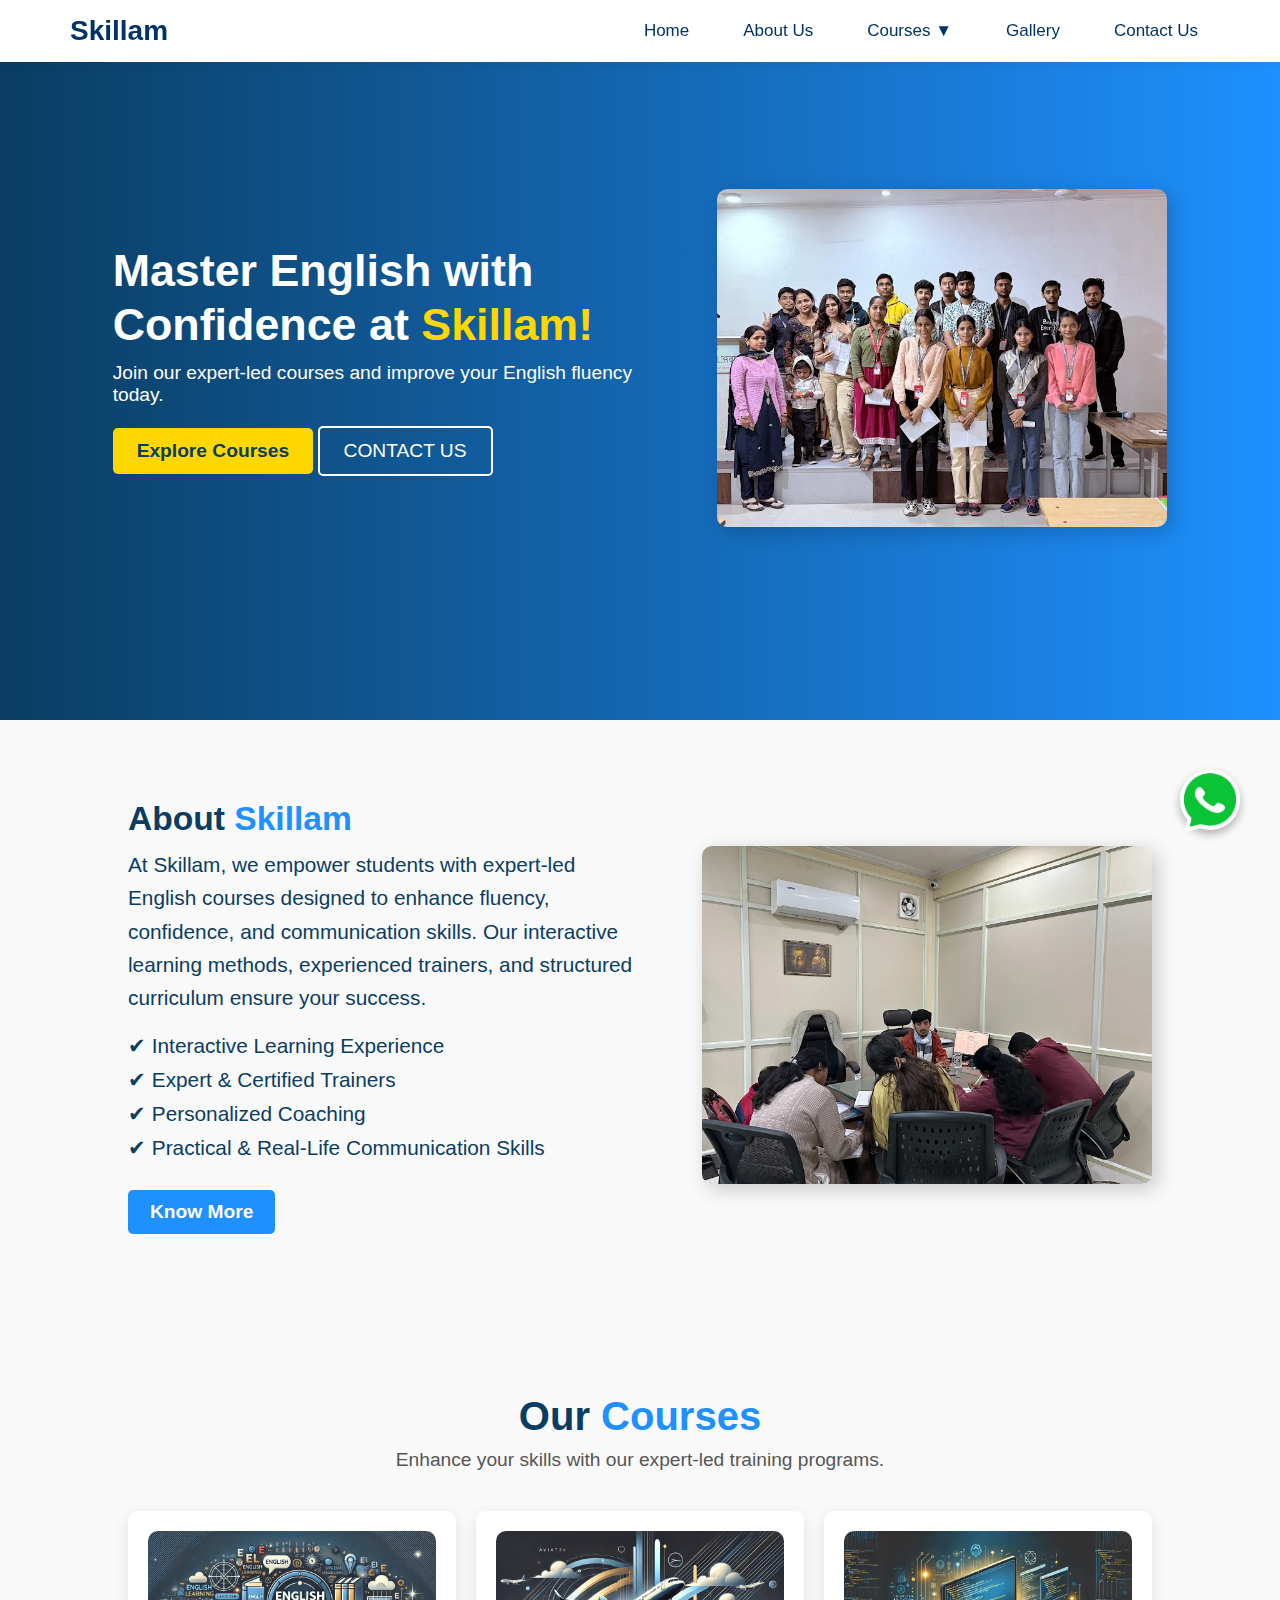
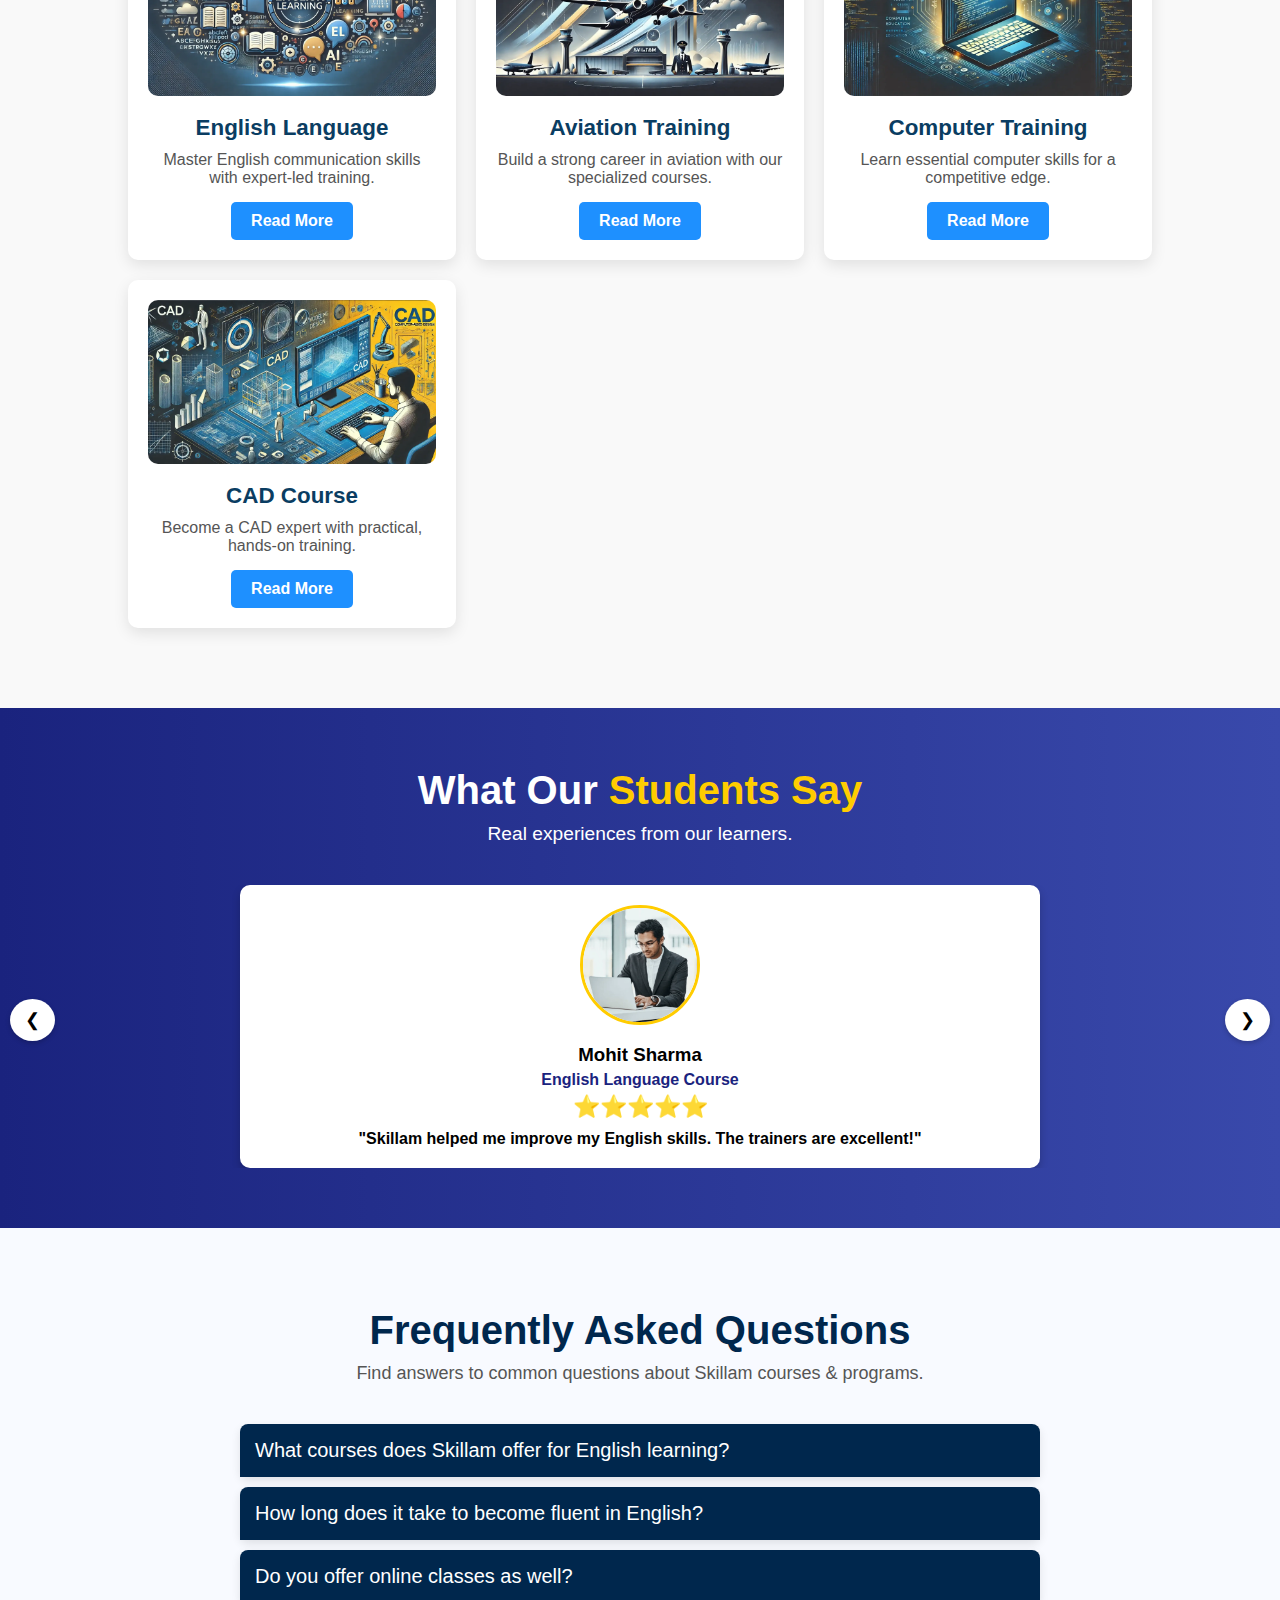
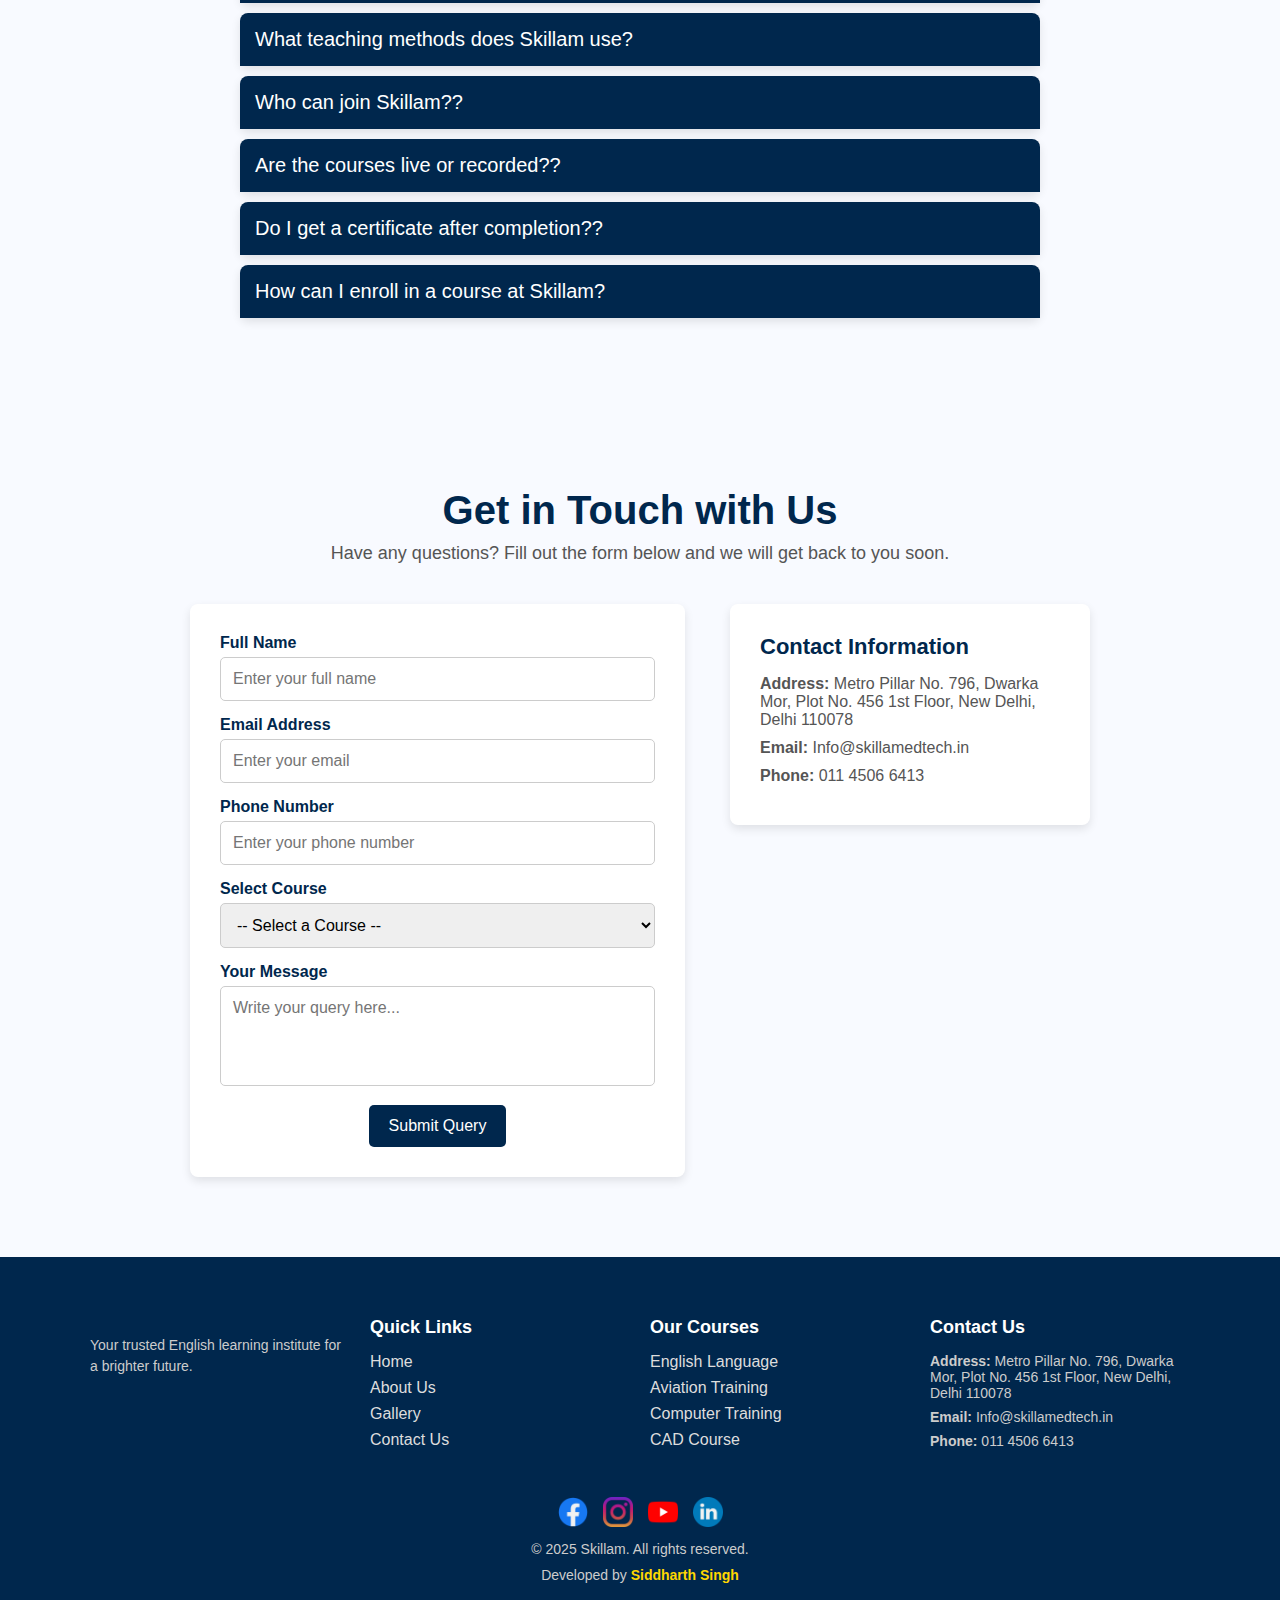
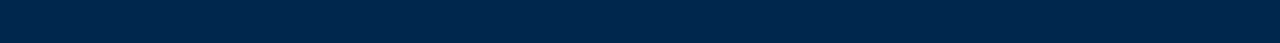
<file: index.html>
<!DOCTYPE html>
<html lang="en">
<head>
    <meta charset="UTF-8">
    <meta name="viewport" content="width=device-width, initial-scale=1">
    <title>Skillam</title>
    <meta name="description" content="Skillam Institute offers English, Aviation, Computer, and CAD Courses. Join us for the best training and placements.">
    <meta name="keywords" content="English Speaking, Aviation Training, Computer Course, CAD Training, Skillam Institute">
    <link rel="stylesheet" href="css/style.css"> 
    <link rel="icon" type="image/png" href="images/skillam logo.png">
</head>
<body>
    <!-- Navbar Section -->
    <!-- Navbar for Mobile-->
    <nav class="navbar">
        <a class="anav" href="index.html"><div class="logo">Skillam</div></a>
        <div class="hamburger" onclick="toggleMenu()" id="hamburger">
            <span></span>
            <span></span>
            <span></span>
        </div>
    </nav>
    <div class="mobile-menu" id="mobileMenu">
        <div class="close-menu" onclick="toggleMenu()">'</div>
        <a href="index.html">Home</a>
        <a href="about.html">About Us</a>
       
        <!-- Courses Dropdown -->
        <div class="expandable" onclick="toggleDropdown('coursesDropdown')">
            Courses <span>▶</span>
        </div>
        <div class="mobile-dropdown" id="coursesDropdown">
            <a href="english.html">English</a>
           
            <!-- Aviation Subcategories -->
            <div class="expandable" onclick="toggleDropdown('aviationDropdown')">
                Aviation <span>▶</span>
            </div>
            <div class="mobile-dropdown" id="aviationDropdown">
                <a href="aviation.html#cabin">Cabin Crew</a>
                <a href="aviation.html#ground">Ground Staff</a>
                <a href="aviation.html#aocs">AO Course</a>
            </div>
           
            <!-- Computer Subcategories -->
            <div class="expandable" onclick="toggleDropdown('computerDropdown')">
                Computer <span>▶</span>
            </div>
            <div class="mobile-dropdown" id="computerDropdown">
                <a href="computer.html#basic">Basic Computer</a>
                <a href="computer.html#advanced">Advanced Computer</a>
            </div>

            <!-- CAD Course Subcategories -->
            <div class="expandable" onclick="toggleDropdown('cadDropdown')">
                CAD Course <span>▶</span>
            </div>
            <div class="mobile-dropdown" id="cadDropdown">
                <a href="#">1 Course</a>
                <a href="#">2 Course</a>
                <a href="#">3 Course</a>
                <a href="#">4 Course</a>
            </div>
        </div>

        <a href="gallery.html">Gallery</a>
        <a href="#contact">Contact Us</a>
        <a href="tel:+918130846706" class="phone-btn">📞 +91 81308 46706</a>
    </div>

    <!-- Navbar for Desktop -->
    <nav class="navbard">
        <a class="anavd" href="index.html"><div class="logod">Skillam</div></a> 
        <ul class="nav-linksd" id="nav-linksd">
            <li><a href="index.html">Home</a></li>
            <li><a href="about.html">About Us</a></li>
            <li class="dropdownd">
                <a href="#">Courses ▼</a>
                <ul class="dropdown-menud">
                    <li><a href="english.html">English Language</a></li>
                    <li class="dropdownd">
                        <a href="#">Aviation Training ▶</a>
                        <ul class="dropdown-menud">
                            <li><a href="aviation.html#cabin">Cabin Crew Training</a></li>
                            <li><a href="aviation.html#ground">Ground Staff Training</a></li>
                            <li><a href="aviation.html#aocs">AO/CS Training</a></li>
                        </ul>
                    </li>
                    <li class="dropdownd">
                        <a href="#">Computer Training ▶</a>
                        <ul class="dropdown-menud">
                            <li><a href="computer.html#basic">Basic Computer</a></li>
                            <li><a href="computer.html#advanced">Advance Computer</a></li>
                        </ul>
                    </li>
                    <li class="dropdownd">
                        <a href="#">CAD Course ▶</a>
                        <ul class="dropdown-menud">
                            <li><a href="#">1st Course</a></li>
                            <li><a href="#">2nd Course</a></li>
                            <li><a href="#">3rd Course</a></li>
                            <li><a href="#">4th Course</a></li>
                            <li><a href="#">5th Course</a></li>
                        </ul>
                    </li>
                </ul>
            </li>
            <li><a href="gallery.html">Gallery</a></li>
            <li><a href="#contact">Contact Us</a></li>
        </ul>
    </nav>

    <!-- hero section  -->
    <section class="hero">
        <div class="hero-content">
            <h1>Master English with Confidence at <span>Skillam!</span></h1>
            <p>Join our expert-led courses and improve your English fluency today.</p>
            <div class="hero-buttons">
                <a href="#course" class="btn1 primary-btn1">Explore Courses</a>
                <a href="#contact" class="btn1 secondary-btn">CONTACT US</a>
            </div>
        </div>
        <div class="hero-image">
            <img src="images/picture4.webp" alt="Learn English at Skillam">
        </div>
    </section>

    <!-- about section  -->
    <section class="about">
        <div class="about-container">
            <div class="about-content">
                <h2>About <span>Skillam</span></h2>
                <p>
                    At Skillam, we empower students with expert-led English courses designed to enhance fluency, confidence, and communication skills.
                    Our interactive learning methods, experienced trainers, and structured curriculum ensure your success.
                </p>
                <ul class="about-features">
                    <li>✔ Interactive Learning Experience</li>
                    <li>✔ Expert & Certified Trainers</li>
                    <li>✔ Personalized Coaching</li>
                    <li>✔ Practical & Real-Life Communication Skills</li>
                </ul>
                <a href="about.html" class="btn2 primary-btn">Know More</a>
            </div>
            <div class="about-image">
                <img src="images/picture11.webp" alt="About Skillam - English Institute">
            </div>
        </div>
    </section>

    <!-- courses section  -->
    <section id="course" class="courses">
        <div class="container">
            <h2 class="section-title1">Our <span>Courses</span></h2>
            <p class="section-subtitle1">Enhance your skills with our expert-led training programs.</p>
    
            <div class="courses-grid">
                <!-- English Language Course -->
                <div class="course-card">
                    <img src="images/english.webp" alt="English Language Course" loading="lazy">
                    <h3>English Language</h3>
                    <p>Master English communication skills with expert-led training.</p>
                    <a href="english.html" class="btn">Read More</a>
                </div>
    
                <!-- Aviation Training Course -->
                <div class="course-card">
                    <img src="images/aviation.webp" alt="Aviation Training" loading="lazy">
                    <h3>Aviation Training</h3>
                    <p>Build a strong career in aviation with our specialized courses.</p>
                    <a href="aviation.html" class="btn">Read More</a>
                </div>
    
                <!-- Computer Training Course -->
                <div class="course-card">
                    <img src="images/computer.webp" alt="Computer Training" loading="lazy">
                    <h3>Computer Training</h3>
                    <p>Learn essential computer skills for a competitive edge.</p>
                    <a href="computer.html" class="btn">Read More</a>
                </div>
    
                <!-- CAD Course -->
                <div class="course-card">
                    <img src="images/cad.webp" alt="CAD Course" loading="lazy">
                    <h3>CAD Course</h3>
                    <p>Become a CAD expert with practical, hands-on training.</p>
                    <a href="#" class="btn">Read More</a>
                </div>
            </div>
        </div>
    </section>

    <!-- testimonials section  -->
    <section class="testimonials">
        <div class="container">
            <h2 class="section-title2">What Our <span>Students Say</span></h2>
            <p class="section-subtitle3">Real experiences from our learners.</p>

            <div class="testimonial-slider">
                <div class="testimonial-slide">
                    <div class="testimonial-content">
                        <img src="images/client1-optimized.webp" alt="Student 1" class="student-photo" loading="lazy">
                        <h3>Mohit Sharma</h3>
                        <p class="course">English Language Course</p>
                        <div class="rating">⭐⭐⭐⭐⭐</div>
                        <p class="testimonial-message">"Skillam helped me improve my English skills. The trainers are excellent!"</p>
                    </div>
                </div>
    
                <div class="testimonial-slide">
                    <div class="testimonial-content">
                        <img src="images/client2-optimized.webp" alt="Student 2" class="student-photo" loading="lazy">
                        <h3>Priya Verma</h3>
                        <p class="course">Aviation Training</p>
                        <div class="rating">⭐⭐⭐⭐⭐</div>
                        <p class="testimonial-message">"The aviation training at Skillam is world-class. Highly recommend it!"</p>
                    </div>
                </div>
    
                <div class="testimonial-slide">
                    <div class="testimonial-content">
                        <img src="images/client3-optimized.webp" alt="Student 3" class="student-photo" loading="lazy">
                        <h3>Arjun Singh</h3>
                        <p class="course">Computer Training</p>
                        <div class="rating">⭐⭐⭐⭐</div>
                        <p class="testimonial-message">"I gained hands-on experience in computers. Very happy with the training!"</p>
                    </div>
                </div>
    
                <div class="testimonial-slide">
                    <div class="testimonial-content">
                        <img src="images/client4-optimized.webp" alt="Student 4" class="student-photo" loading="lazy">
                        <h3>Anjali Gupta</h3>
                        <p class="course">CAD Course</p>
                        <div class="rating">⭐⭐⭐⭐⭐</div>
                        <p class="testimonial-message">"The CAD course is well-structured and practical. Great learning environment!"</p>
                    </div>
                </div>
    
                <div class="testimonial-slide">
                    <div class="testimonial-content">
                        <img src="images/Sids.webp" alt="Student 5" class="student-photo" loading="lazy">
                        <h3>Siddharth Singh</h3>
                        <p class="course">English Language Course</p>
                        <div class="rating">⭐⭐⭐⭐</div>
                        <p class="testimonial-message">"My confidence in speaking English has improved a lot. Thanks to Skillam!"</p>
                    </div>
                </div>
            </div>
            <!-- Navigation Buttons -->
            <button class="prev-btn" onclick="prevSlide()">&#10094;</button>
            <button class="next-btn" onclick="nextSlide()">&#10095;</button>
        </div>
    </section>

    <!-- faq section  -->
    <section id="faqs" class="faqs-section">
        <div class="container">
            <h2 class="section-title">Frequently Asked Questions</h2>
            <p class="section-subtitle">Find answers to common questions about Skillam courses & programs.</p>
    
            <div class="faq-container">
                <!-- FAQ 1 -->
                <div class="faq-item">
                    <button class="faq-question">What courses does Skillam offer for English learning?</button>
                    <div class="faq-answer">
                        <p>Skillam provides Spoken English, Business English, IELTS Preparation, and Personality Development courses.</p>
                    </div>
                </div>
    
                <!-- FAQ 2 -->
                <div class="faq-item">
                    <button class="faq-question">How long does it take to become fluent in English?</button>
                    <div class="faq-answer">
                        <p>It depends on your current level, but with regular practice and our structured courses, you can see improvement within 3-6 months.</p>
                    </div>
                </div>
    
                <!-- FAQ 3 -->
                <div class="faq-item">
                    <button class="faq-question">Do you offer online classes as well?</button>
                    <div class="faq-answer">
                        <p>Yes, we offer both online and offline classes, making it easy for students to learn from anywhere.</p>
                    </div>
                </div>
    
                <!-- FAQ 4 -->
                <div class="faq-item">
                    <button class="faq-question">What teaching methods does Skillam use?</button>
                    <div class="faq-answer">
                        <p>We use interactive learning techniques, role-playing, real-life conversations, and personalized coaching to enhance your English skills.</p>
                    </div>
                </div>
    
                <!-- FAQ 5 -->
                <div class="faq-item">
                    <button class="faq-question">Who can join Skillam??</button>
                    <div class="faq-answer">
                        <p>Anyone! Our courses are designed for beginners, professionals, and students looking to upskill.</p>
                    </div>
                </div>

                <!-- FAQ 6 -->
                <div class="faq-item">
                    <button class="faq-question"> Are the courses live or recorded??</button>
                    <div class="faq-answer">
                        <p>We offer both live and pre-recorded courses, so you can learn at your own pace.</p>
                    </div>
                </div>

                <!-- FAQ 7 -->
                <div class="faq-item">
                    <button class="faq-question">Do I get a certificate after completion??</button>
                    <div class="faq-answer">
                        <p>Yes! All Skillam courses come with a verified certificate upon successful completion.</p>
                    </div>
                </div>

                <!-- FAQ 8 -->
                <div class="faq-item">
                    <button class="faq-question">How can I enroll in a course at Skillam?</button>
                    <div class="faq-answer">
                        <p>You can visit our institute, call us, or enroll directly through our website.</p>
                    </div>
                </div>
            </div>
        </div>
    </section>

    <!-- contact  -->
    <section id="contact" class="contact-section">
        <div class="container">
            <h2 class="section-title">Get in Touch with Us</h2>
            <p class="section-subtitle">Have any questions? Fill out the form below and we will get back to you soon.</p>
    
            <div class="contact-wrapper">
                <!-- Contact Form -->
                <div class="contact-form">
                    <form action="#" method="POST">
                        <div class="form-group">
                            <label for="name">Full Name</label>
                            <input type="text" id="name" name="name" required placeholder="Enter your full name">
                        </div>
    
                        <div class="form-group">
                            <label for="email">Email Address</label>
                            <input type="email" id="email" name="email" required placeholder="Enter your email">
                        </div>
    
                        <div class="form-group">
                            <label for="phone">Phone Number</label>
                            <input type="tel" id="phone" name="phone" required placeholder="Enter your phone number">
                        </div>
    
                        <div class="form-group">
                            <label for="course">Select Course</label>
                            <select id="course" name="course" required>
                                <option value="">-- Select a Course --</option>
                                <option value="English Language">English Language</option>
                                <option value="Aviation Training">Aviation Training</option>
                                <option value="Computer Training">Computer Training</option>
                                <option value="CAD Course">CAD Course</option>
                            </select>
                        </div>
    
                        <div class="form-group">
                            <label for="message">Your Message</label>
                            <textarea id="message" name="message" required placeholder="Write your query here..."></textarea>
                        </div>
    
                        <button type="submit" class="submit-btn">Submit Query</button>

                        <div id="success-message" class="success-message">Sent successfully!</div>
                    </form>
                </div>
    
                <!-- Contact Information -->
                <div class="contact-info">
                    <h3>Contact Information</h3>
                    <p><strong>Address:</strong> Metro Pillar No. 796, Dwarka Mor, Plot No. 456 1st Floor, New Delhi, Delhi 110078</p>
                    <p><strong>Email:</strong> Info@skillamedtech.in</p>
                    <p><strong>Phone:</strong> 011 4506 6413</p>
                </div>
            </div>
        </div>
    </section>


    <!-- footer  -->
    <footer class="footer">
        <div class="container">
            <div class="footer-wrapper">
               
                <!-- Footer Logo & About -->
                <div class="footer-about">
                    <img src="images/skillam logo.png" alt="Skillam Logo" class="footer-logo" loading="lazy">
                    <p>Your trusted English learning institute for a brighter future.</p>
                </div>
    
                <!-- Quick Links -->
                <div class="footer-links">
                    <h3>Quick Links</h3>
                    <ul>
                        <li><a href="index.html">Home</a></li>
                        <li><a href="about.html">About Us</a></li>
                        <li><a href="gallery.html">Gallery</a></li>
                        <li><a href="#contact">Contact Us</a></li>
                    </ul>
                </div>
    
                <!-- Our Courses -->
                <div class="footer-courses">
                    <h3>Our Courses</h3>
                    <ul>
                        <li><a href="english.html">English Language</a></li>
                        <li><a href="aviation.html">Aviation Training</a></li>
                        <li><a href="computer.html">Computer Training</a></li>
                        <li><a href="#">CAD Course</a></li>
                    </ul>
                </div>
    
                <!-- Contact Info -->
                <div class="footer-contact">
                    <h3>Contact Us</h3>
                    <p><strong>Address:</strong> Metro Pillar No. 796, Dwarka Mor, Plot No. 456 1st Floor, New Delhi, Delhi 110078</p>
                    <p><strong>Email:</strong> Info@skillamedtech.in</p>
                    <p><strong>Phone:</strong> 011 4506 6413</p>
                </div>
    
            </div>
    
            <!-- Social Media & Copyright -->
            <div class="footer-bottom">
                <div class="social-links">
                    <a href="#"><img src="images/facebook.webp" alt="Facebook"></a>
                    <a href="https://www.instagram.com/skillam_edtech/"><img src="images/instagram.webp" alt="Instagram"></a>
                    <a href="#"><img src="images/youtube.webp" alt="YouTube"></a>
                    <a href="https://www.linkedin.com/company/skillam-education-technology/"><img src="images/linkedin.webp" alt="LinkedIn"></a>
                </div>
                <p>© 2025 Skillam. All rights reserved.</p>
                <p>Developed by <a href="https://www.siddharthsingh10x.com" target="_blank" class="siddharth-link">Siddharth Singh</a></p>
            </div>
    
        </div>
    </footer>

    <!-- WhatsApp Floating Button -->
    <a href="https://wa.me/918130846706" class="whatsapp-button" target="_blank">
        <img src="images/whatsapp.webp" alt="WhatsApp">
    </a>

    <!-- js  -->
    <script src="js/script.min.js"></script>
    
</body>
</html>
</file>
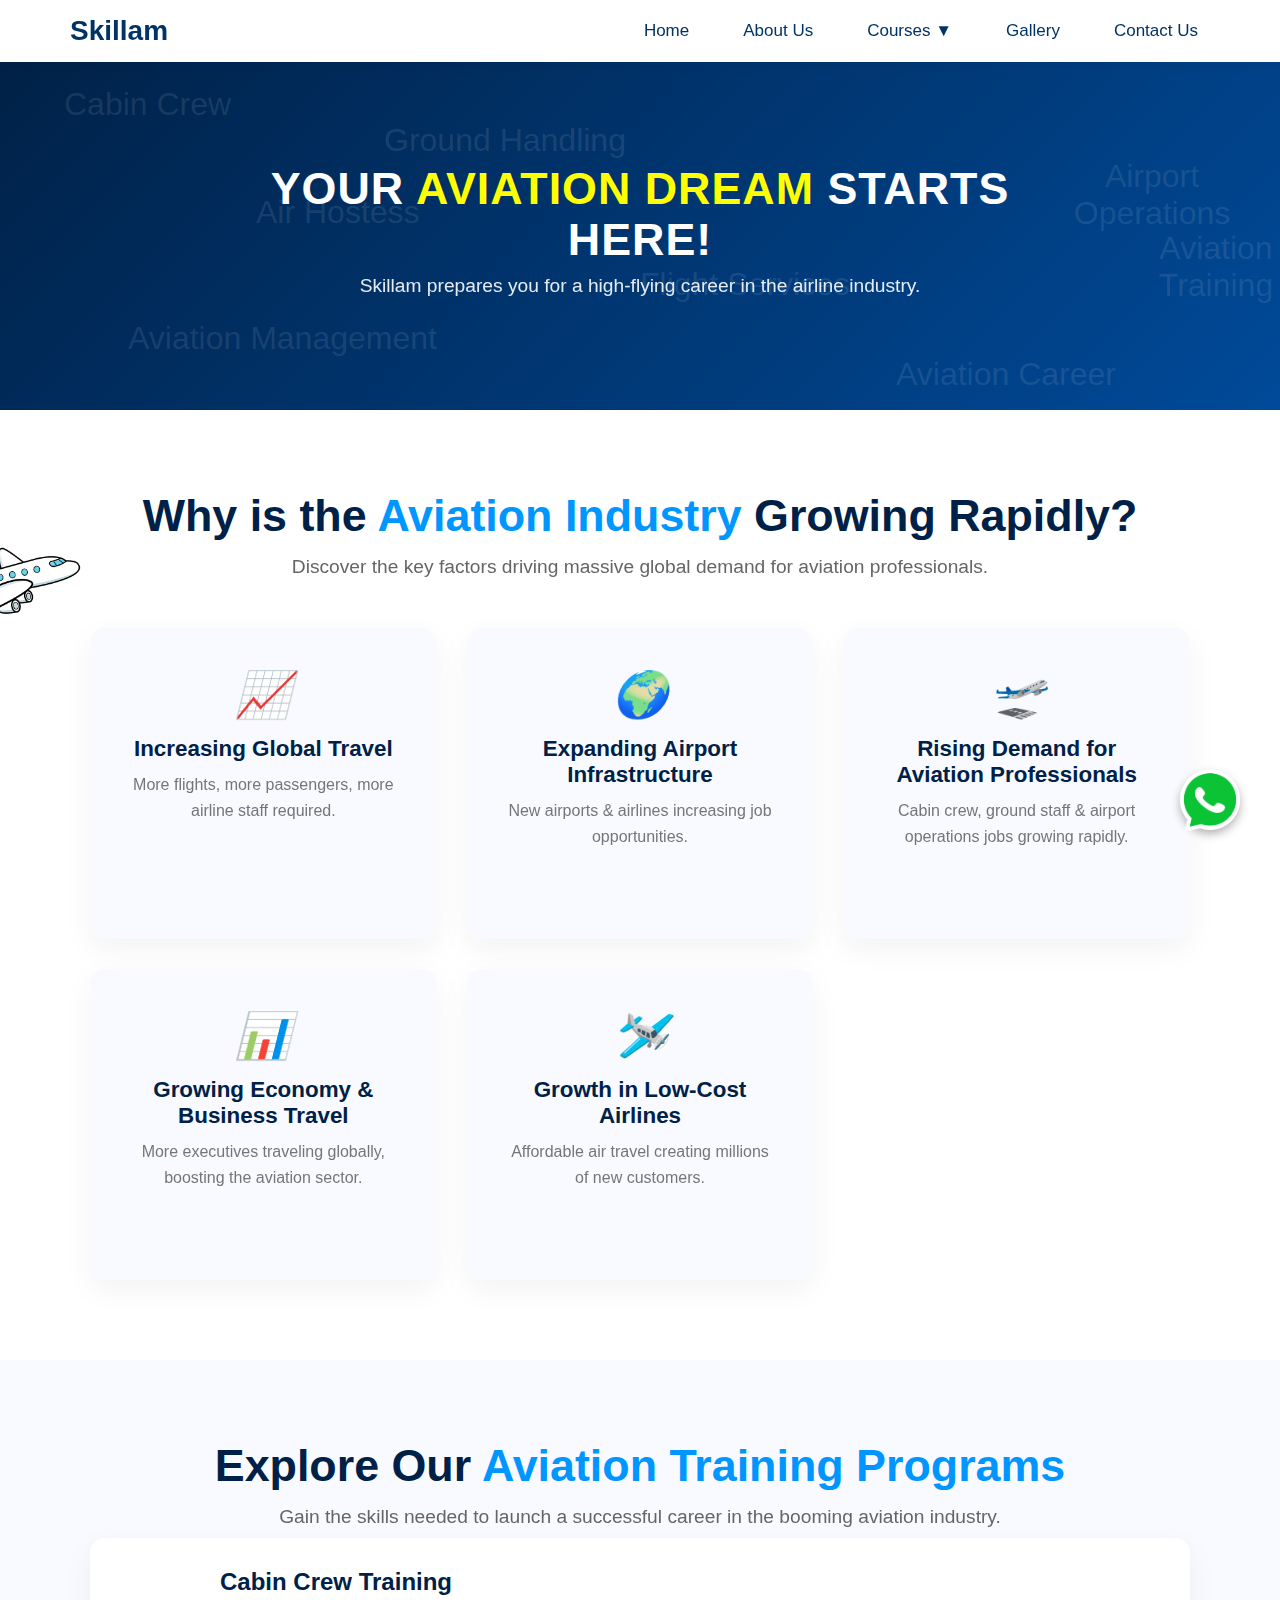
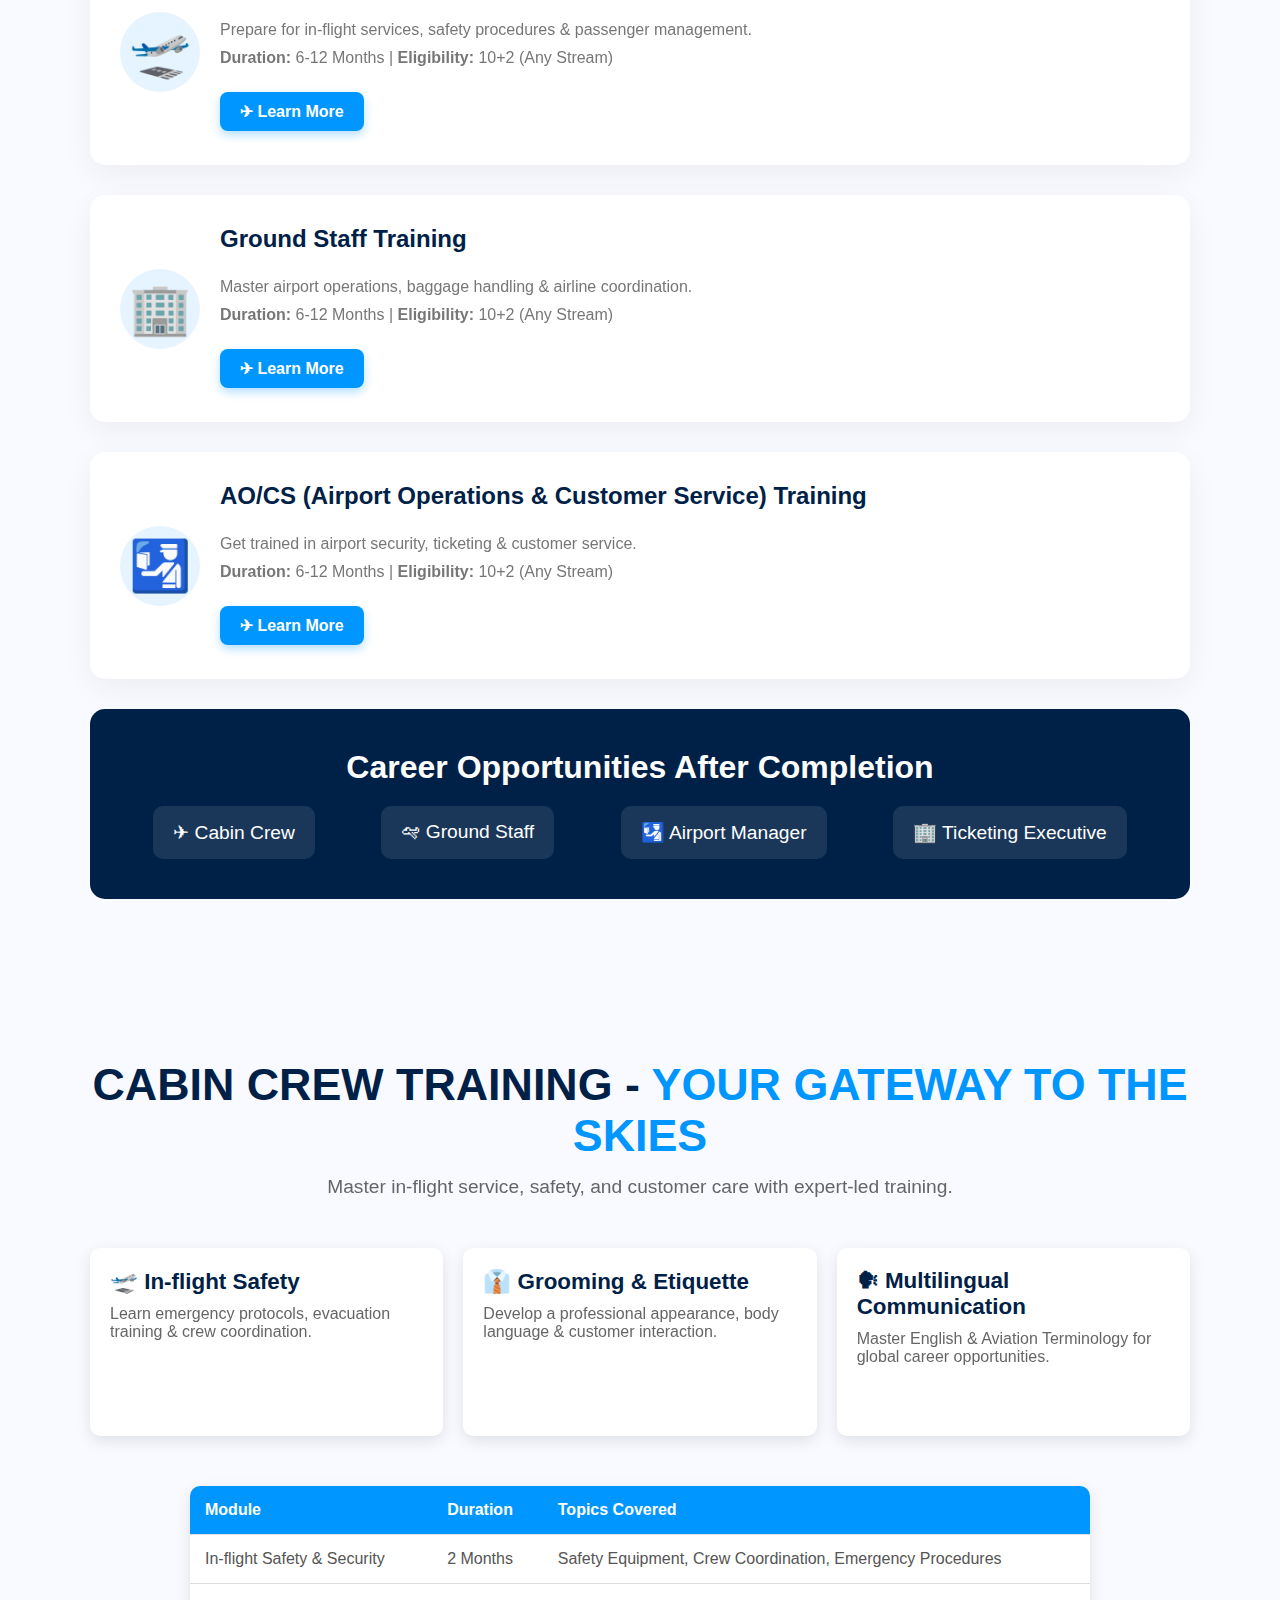
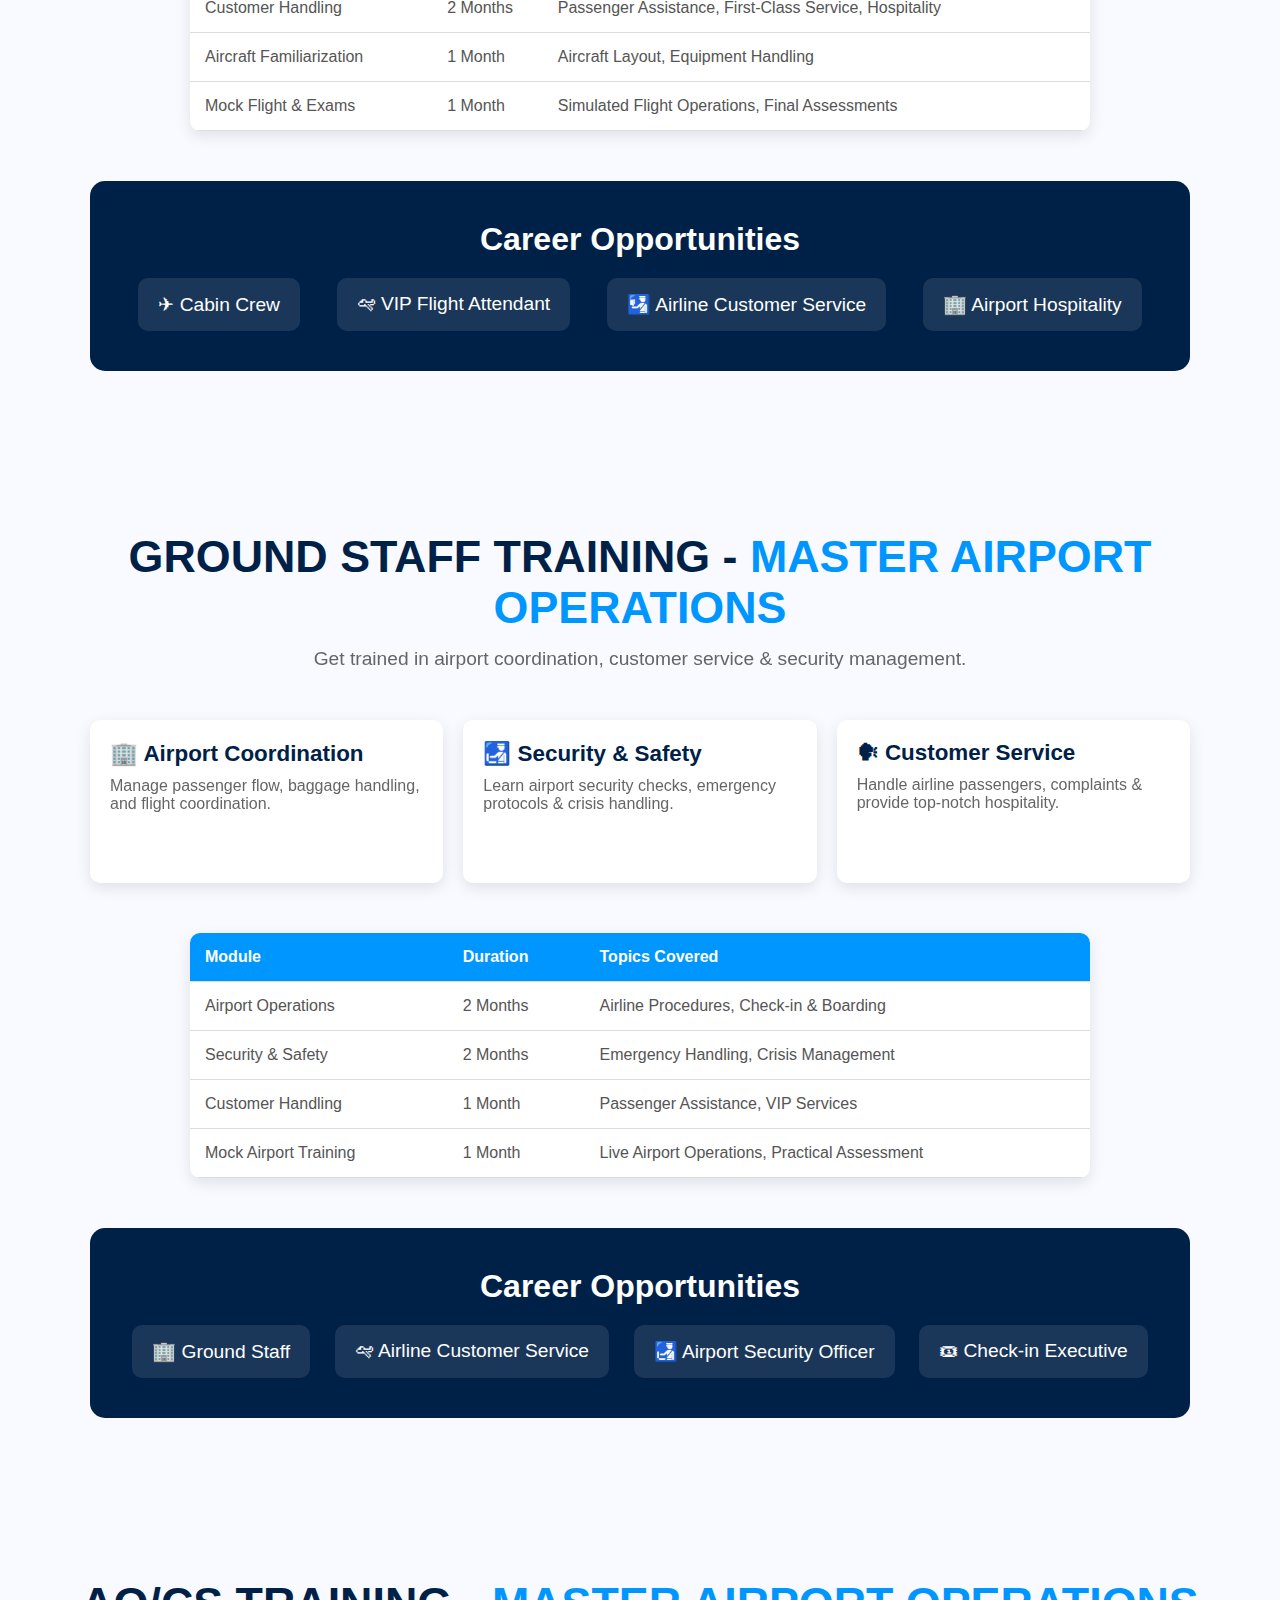
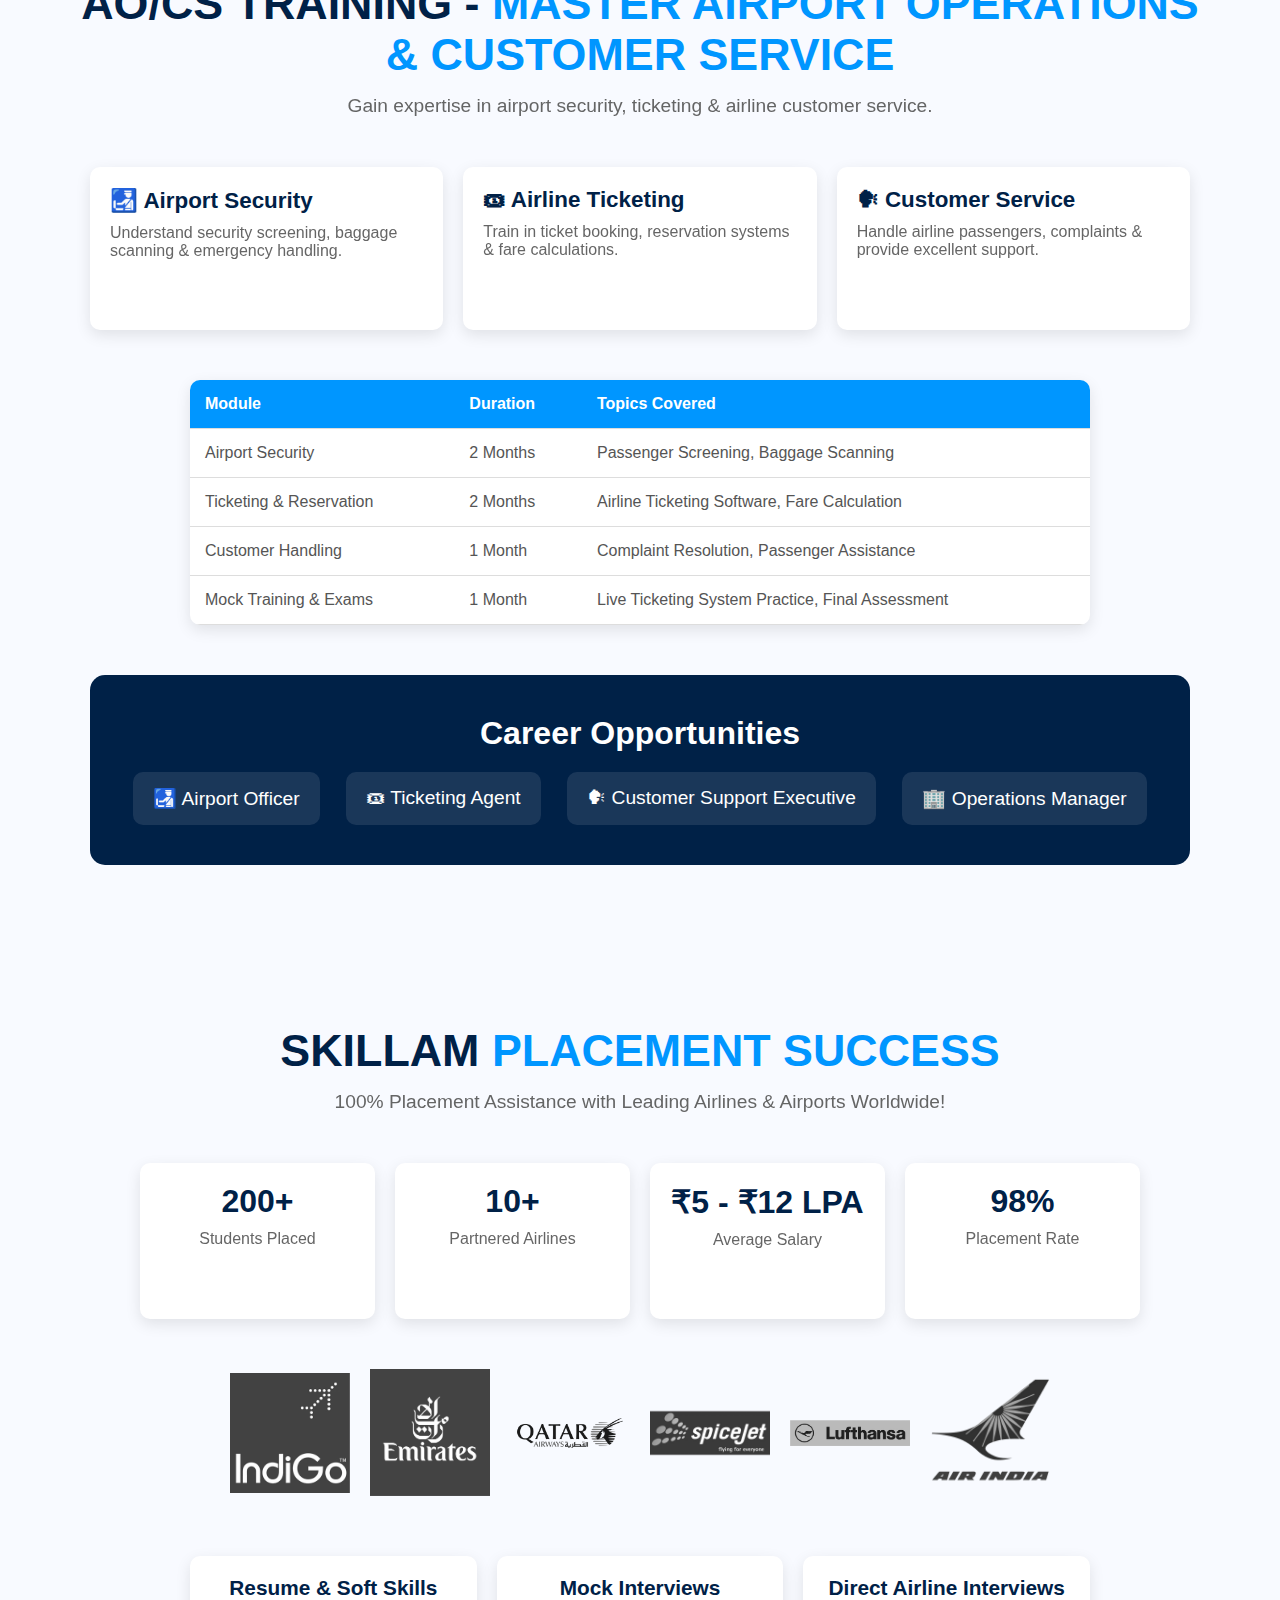
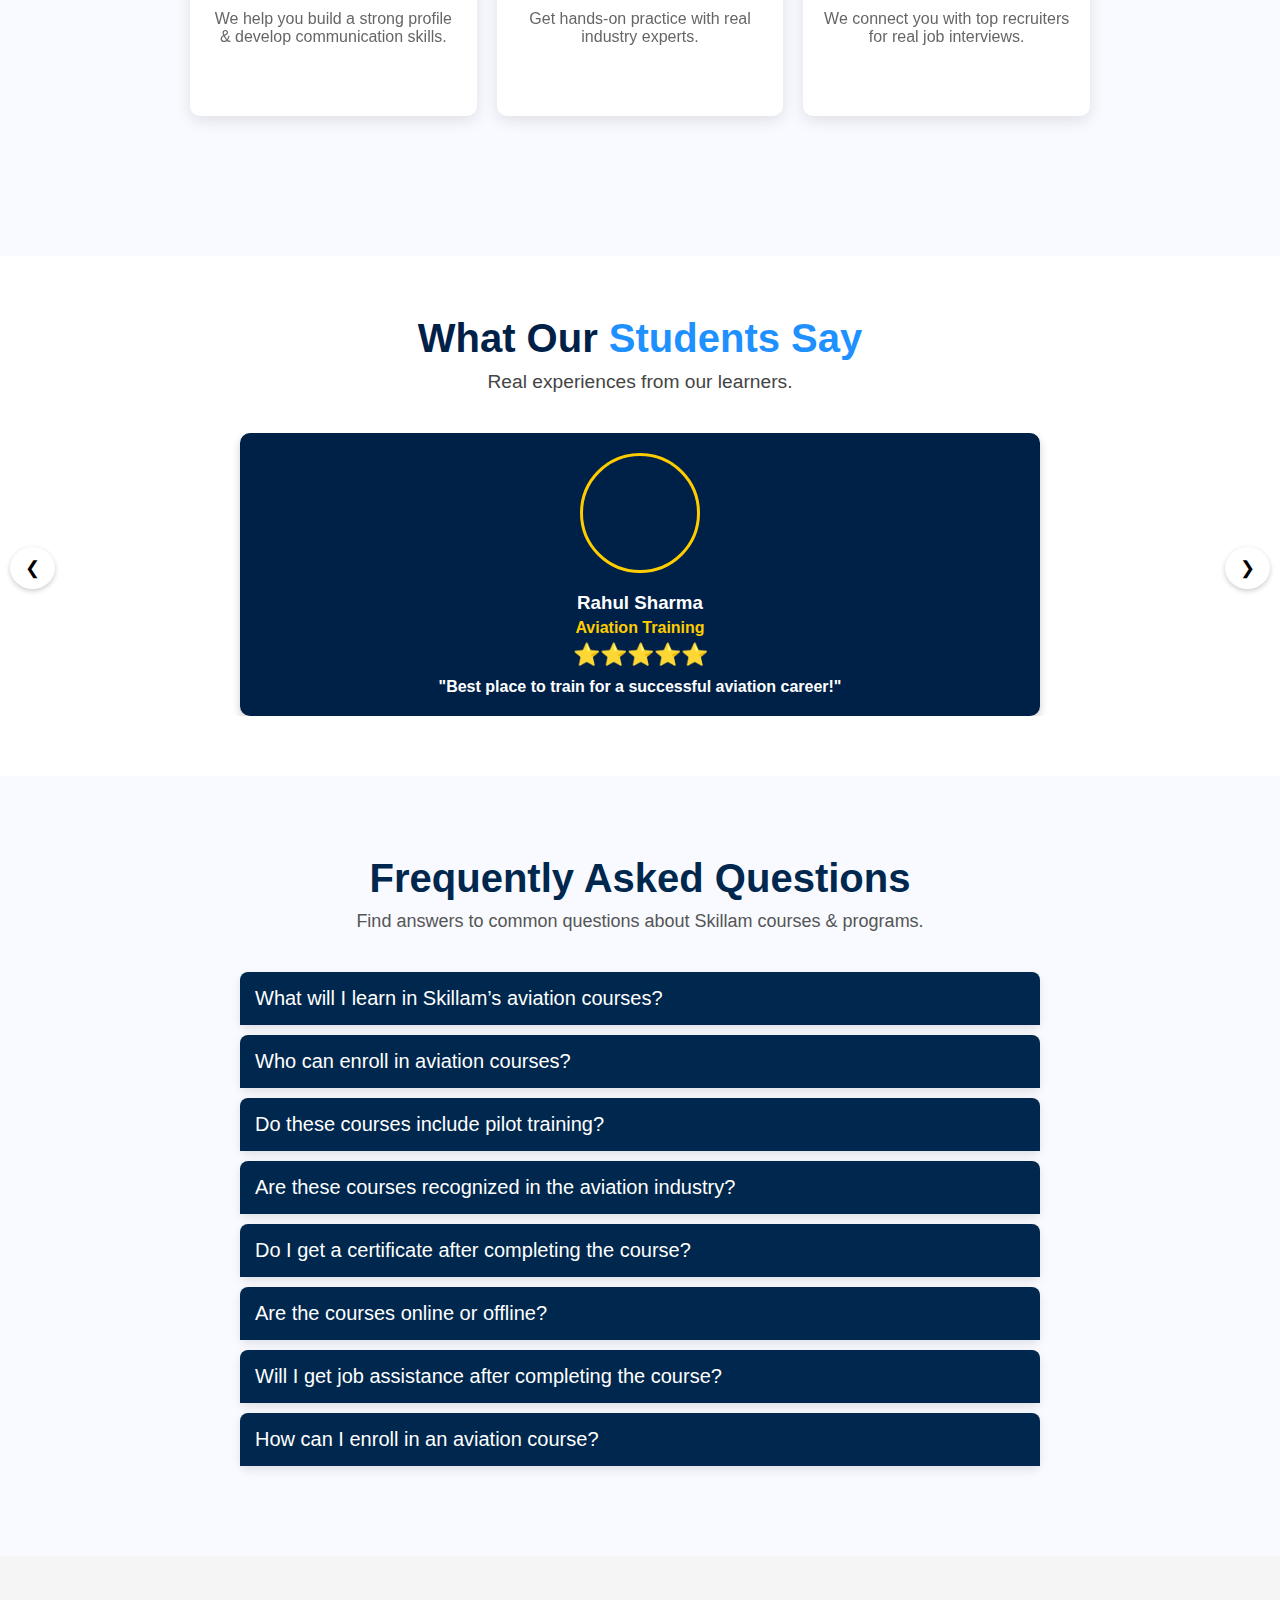
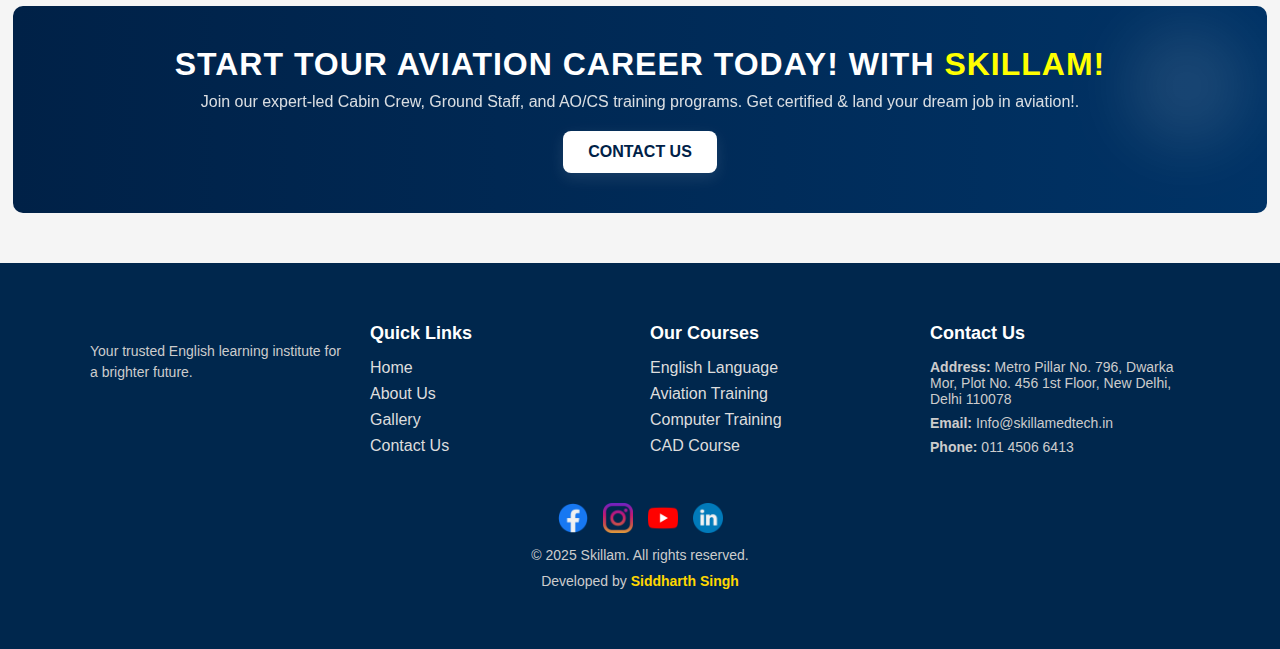
<file: aviation.html>
<!DOCTYPE html>
<html lang="en">
<head>
    <meta charset="UTF-8">
    <meta name="viewport" content="width=device-width, initial-scale=1.0">
    <title>Aviation</title>
    <link rel="icon" type="image/png" href="images/skillam logo.png">
    <link rel="stylesheet" href="css/aviation.css">
    <link rel="stylesheet" href="css/style.css">
</head>
<body>
    <!-- navbar -->
    <div id="navbar-container"></div>

    <!-- hero section  -->
    <section class="heroen">
        <div class="hero-contenten">
            <h1>YOUR <span>AVIATION DREAM</span> STARTS HERE!</h1>
            <p>Skillam prepares you for a high-flying career in the airline industry.</p>
        </div>

        <!-- Floating Words -->
        <div class="floating-words-container">
            <span class="floating-word word1">Cabin Crew</span>
            <span class="floating-word word2">Airport Operations</span>
            <span class="floating-word word3">Flight Services</span>
            <span class="floating-word word4">Ground Handling</span>
            <span class="floating-word word5">Aviation Management</span>
            <span class="floating-word word6">Aviation Training</span>
            <span class="floating-word word7">Air Hostess</span>
            <span class="floating-word word8">Aviation Career</span>
        </div>

    </section>

    <!-- aviation industry  -->
    <section class="aviation-booming">
        <img src="images/airplane.webp" alt="Flying Airplane" class="floating-plane">
       
        <h2>Why is the <span>Aviation Industry</span> Growing Rapidly?</h2>
        <p>Discover the key factors driving massive global demand for aviation professionals.</p>

        <div class="growth-container">
            <div class="growth-card">
                <i>📈</i>
                <h3>Increasing Global Travel</h3>
                <p>More flights, more passengers, more airline staff required.</p>
            </div>
            <div class="growth-card">
                <i>🌍</i>
                <h3>Expanding Airport Infrastructure</h3>
                <p>New airports & airlines increasing job opportunities.</p>
            </div>
            <div class="growth-card">
                <i>🛫</i>
                <h3>Rising Demand for Aviation Professionals</h3>
                <p>Cabin crew, ground staff & airport operations jobs growing rapidly.</p>
            </div>
            <div class="growth-card">
                <i>📊</i>
                <h3>Growing Economy & Business Travel</h3>
                <p>More executives traveling globally, boosting the aviation sector.</p>
            </div>
            <div class="growth-card">
                <i>🛩️</i>
                <h3>Growth in Low-Cost Airlines</h3>
                <p>Affordable air travel creating millions of new customers.</p>
            </div>
        </div>
    </section>

    <!-- aviation overview  -->
    <section class="aviation-overview">
        <h2>Explore Our <span>Aviation Training Programs</span></h2>
        <p>Gain the skills needed to launch a successful career in the booming aviation industry.</p>

        <div class="course-container">
            <div class="course-box">
                <div class="course-icon">🛫</div>
                <div class="course-content">
                    <h3>Cabin Crew Training</h3>
                    <p>Prepare for in-flight services, safety procedures & passenger management.</p>
                    <p><strong>Duration:</strong> 6-12 Months | <strong>Eligibility:</strong> 10+2 (Any Stream)</p>
                    <a href="#cabin" class="learn-more">✈ Learn More</a>
                </div>
            </div>

            <div class="course-box">
                <div class="course-icon">🏢</div>
                <div class="course-content">
                    <h3>Ground Staff Training</h3>
                    <p>Master airport operations, baggage handling & airline coordination.</p>
                    <p><strong>Duration:</strong> 6-12 Months | <strong>Eligibility:</strong> 10+2 (Any Stream)</p>
                    <a href="#ground" class="learn-more">✈ Learn More</a>
                </div>
            </div>

            <div class="course-box">
                <div class="course-icon">🛂</div>
                <div class="course-content">
                    <h3>AO/CS (Airport Operations & Customer Service) Training</h3>
                    <p>Get trained in airport security, ticketing & customer service.</p>
                    <p><strong>Duration:</strong> 6-12 Months | <strong>Eligibility:</strong> 10+2 (Any Stream)</p>
                    <a href="#aocs" class="learn-more">✈ Learn More</a>
                </div>
            </div>
        </div>

        <div class="career-section">
            <h3>Career Opportunities After Completion</h3>
            <div class="career-list">
                <div>✈ Cabin Crew</div>
                <div>🛩 Ground Staff</div>
                <div>🛂 Airport Manager</div>
                <div>🏢 Ticketing Executive</div>
                <!-- <div>🛄 Baggage Handling Staff</div> -->
            </div>
        </div>

    </section>

    <!-- cabin crew course  -->
    <section id="cabin" class="cabin-crew-section">
        <h2>Cabin Crew Training - <span>Your Gateway to the Skies</span></h2>
        <p>Master in-flight service, safety, and customer care with expert-led training.</p>

        <!-- Course Highlights -->
        <div class="highlights">
            <div class="highlight-box">
                <h3>🛫 In-flight Safety</h3>
                <p>Learn emergency protocols, evacuation training & crew coordination.</p>
            </div>
            <div class="highlight-box">
                <h3>👔 Grooming & Etiquette</h3>
                <p>Develop a professional appearance, body language & customer interaction.</p>
            </div>
            <div class="highlight-box">
                <h3>🗣 Multilingual Communication</h3>
                <p>Master English & Aviation Terminology for global career opportunities.</p>
            </div>
        </div>

        <!-- Course Table -->
        <table class="course-table">
            <tr>
                <th>Module</th>
                <th>Duration</th>
                <th>Topics Covered</th>
            </tr>
            <tr>
                <td>In-flight Safety & Security</td>
                <td>2 Months</td>
                <td>Safety Equipment, Crew Coordination, Emergency Procedures</td>
            </tr>
            <tr>
                <td>Customer Handling</td>
                <td>2 Months</td>
                <td>Passenger Assistance, First-Class Service, Hospitality</td>
            </tr>
            <tr>
                <td>Aircraft Familiarization</td>
                <td>1 Month</td>
                <td>Aircraft Layout, Equipment Handling</td>
            </tr>
            <tr>
                <td>Mock Flight & Exams</td>
                <td>1 Month</td>
                <td>Simulated Flight Operations, Final Assessments</td>
            </tr>
        </table>

        <!-- Course Fee & Duration -->
        <!-- <div class="fee-section">
            <h3>Course Fee & Duration</h3>
            <div class="fee-box">₹1,80,000 - ₹2,50,000 | 6-8 Months</div>
        </div> -->

        <!-- Career Path -->
        <div class="career-section">
            <h3>Career Opportunities</h3>
            <div class="career-list">
                <div>✈ Cabin Crew</div>
                <div>🛩 VIP Flight Attendant</div>
                <div>🛂 Airline Customer Service</div>
                <div>🏢 Airport Hospitality</div>
            </div>
        </div>

    </section>

    <!-- ground staff course  -->
    <section id="ground" class="ground-staff-section">
        <h2>Ground Staff Training - <span>Master Airport Operations</span></h2>
        <p>Get trained in airport coordination, customer service & security management.</p>

        <!-- Course Highlights -->
        <div class="highlights">
            <div class="highlight-box">
                <h3>🏢 Airport Coordination</h3>
                <p>Manage passenger flow, baggage handling, and flight coordination.</p>
            </div>
            <div class="highlight-box">
                <h3>🛃 Security & Safety</h3>
                <p>Learn airport security checks, emergency protocols & crisis handling.</p>
            </div>
            <div class="highlight-box">
                <h3>🗣 Customer Service</h3>
                <p>Handle airline passengers, complaints & provide top-notch hospitality.</p>
            </div>
        </div>

        <!-- Course Table -->
        <table class="course-table">
            <tr>
                <th>Module</th>
                <th>Duration</th>
                <th>Topics Covered</th>
            </tr>
            <tr>
                <td>Airport Operations</td>
                <td>2 Months</td>
                <td>Airline Procedures, Check-in & Boarding</td>
            </tr>
            <tr>
                <td>Security & Safety</td>
                <td>2 Months</td>
                <td>Emergency Handling, Crisis Management</td>
            </tr>
            <tr>
                <td>Customer Handling</td>
                <td>1 Month</td>
                <td>Passenger Assistance, VIP Services</td>
            </tr>
            <tr>
                <td>Mock Airport Training</td>
                <td>1 Month</td>
                <td>Live Airport Operations, Practical Assessment</td>
            </tr>
        </table>

        <!-- Course Fee & Duration -->
        <!-- <div class="fee-section">
            <h3>Course Fee & Duration</h3>
            <div class="fee-box">₹1,50,000 - ₹2,20,000 | 6-8 Months</div>
        </div> -->

        <!-- Career Path -->
        <div class="career-section">
            <h3>Career Opportunities</h3>
            <div class="career-list">
                <div>🏢 Ground Staff</div>
                <div>🛩 Airline Customer Service</div>
                <div>🛃 Airport Security Officer</div>
                <div>🎟 Check-in Executive</div>
            </div>
        </div>

    </section>

    <!-- ao/co course  -->
    <section id="aocs" class="aocs-section">
        <h2>AO/CS Training - <span>Master Airport Operations & Customer Service</span></h2>
        <p>Gain expertise in airport security, ticketing & airline customer service.</p>

        <!-- Course Highlights -->
        <div class="highlights">
            <div class="highlight-box">
                <h3>🛃 Airport Security</h3>
                <p>Understand security screening, baggage scanning & emergency handling.</p>
            </div>
            <div class="highlight-box">
                <h3>🎟 Airline Ticketing</h3>
                <p>Train in ticket booking, reservation systems & fare calculations.</p>
            </div>
            <div class="highlight-box">
                <h3>🗣 Customer Service</h3>
                <p>Handle airline passengers, complaints & provide excellent support.</p>
            </div>
        </div>

        <!-- Course Table -->
        <table class="course-table">
            <tr>
                <th>Module</th>
                <th>Duration</th>
                <th>Topics Covered</th>
            </tr>
            <tr>
                <td>Airport Security</td>
                <td>2 Months</td>
                <td>Passenger Screening, Baggage Scanning</td>
            </tr>
            <tr>
                <td>Ticketing & Reservation</td>
                <td>2 Months</td>
                <td>Airline Ticketing Software, Fare Calculation</td>
            </tr>
            <tr>
                <td>Customer Handling</td>
                <td>1 Month</td>
                <td>Complaint Resolution, Passenger Assistance</td>
            </tr>
            <tr>
                <td>Mock Training & Exams</td>
                <td>1 Month</td>
                <td>Live Ticketing System Practice, Final Assessment</td>
            </tr>
        </table>

        <!-- Course Fee & Duration -->
        <!-- <div class="fee-section">
            <h3>Course Fee & Duration</h3>
            <div class="fee-box">₹1,40,000 - ₹2,00,000 | 6-8 Months</div>
        </div> -->

        <!-- Career Path -->
        <div class="career-section">
            <h3>Career Opportunities</h3>
            <div class="career-list">
                <div>🛃 Airport Officer</div>
                <div>🎟 Ticketing Agent</div>
                <div>🗣 Customer Support Executive</div>
                <div>🏢 Operations Manager</div>
            </div>
        </div>

    </section>

    <!-- placement course  -->
    <section class="placements-section">
        <h2>Skillam <span>Placement Success</span></h2>
        <p>100% Placement Assistance with Leading Airlines & Airports Worldwide!</p>

        <!-- Placement Stats -->
        <div class="stats-container">
            <div class="stats-box">
                <h3>200+</h3>
                <p>Students Placed</p>
            </div>
            <div class="stats-box">
                <h3>10+</h3>
                <p>Partnered Airlines</p>
            </div>
            <div class="stats-box">
                <h3>₹5 - ₹12 LPA</h3>
                <p>Average Salary</p>
            </div>
            <div class="stats-box">
                <h3>98%</h3>
                <p>Placement Rate</p>
            </div>
        </div>

        <!-- Recruiter Logos -->
        <div class="recruiter-logos">
            <img src="images/Indigo.webp" alt="Indigo">
            <img src="images/Emirates.webp" alt="Emirates">
            <img src="images/Qatar Airways.png" alt="Qatar Airways">
            <img src="images/SpiceJet.webp" alt="SpiceJet">
            <img src="images/lufthansa.webp" alt="Lufthansa">
            <img src="images/air india.webp" alt="Air India">
        </div>

        <!-- Placement Process -->
        <div class="process-container">
            <div class="process-step">
                <h3>Resume & Soft Skills</h3>
                <p>We help you build a strong profile & develop communication skills.</p>
            </div>
            <div class="process-step">
                <h3>Mock Interviews</h3>
                <p>Get hands-on practice with real industry experts.</p>
            </div>
            <div class="process-step">
                <h3>Direct Airline Interviews</h3>
                <p>We connect you with top recruiters for real job interviews.</p>
            </div>
        </div>

    </section>

    <!-- testimonials  -->
    <section class="testimonialsen">
        <div class="container">
            <h2 class="section-title2en">What Our <span>Students Say</span></h2>
            <p class="section-subtitle3en">Real experiences from our learners.</p>

            <div class="testimonial-slider">
                <div class="testimonial-slide">
                    <div class="testimonial-contenten">
                        <img src="images/client1-optimized.webp" alt="Student 1" class="student-photo" loading="lazy">
                        <h3>Rahul Sharma</h3>
                        <p class="courseen">Aviation Training</p>
                        <div class="rating">⭐⭐⭐⭐⭐</div>
                        <p class="testimonial-message">"Best place to train for a successful aviation career!"</p>
                    </div>
                </div>
    
                <div class="testimonial-slide">
                    <div class="testimonial-contenten">
                        <img src="images/client2-optimized.webp" alt="Student 2" class="student-photo" loading="lazy">
                        <h3>Priya Verma</h3>
                        <p class="courseen">Aviation Training</p>
                        <div class="rating">⭐⭐⭐⭐⭐</div>
                        <p class="testimonial-message">"The aviation training at Skillam is world-class. Highly recommend it!"</p>
                    </div>
                </div>
    
                <div class="testimonial-slide">
                    <div class="testimonial-contenten">
                        <img src="images/client3-optimized.webp" alt="Student 3" class="student-photo" loading="lazy">
                        <h3>Arjun Singh</h3>
                        <p class="courseen">Aviation Training</p>
                        <div class="rating">⭐⭐⭐⭐</div>
                        <p class="testimonial-message">"From zero to confident - Skillam shaped my aviation journey!"</p>
                    </div>
                </div>
    
                <div class="testimonial-slide">
                    <div class="testimonial-contenten">
                        <img src="images/client4-optimized.webp" alt="Student 4" class="student-photo" loading="lazy">
                        <h3>Anjali Gupta</h3>
                        <p class="courseen">Aviation Training</p>
                        <div class="rating">⭐⭐⭐⭐⭐</div>
                        <p class="testimonial-message">"Skillam gave me the skills and confidence to soar high!"</p>
                    </div>
                </div>
    
                <div class="testimonial-slide">
                    <div class="testimonial-contenten">
                        <img src="images/Sids.jpg" alt="Student 5" class="student-photo" loading="lazy">
                        <h3>Siddharth Singh</h3>
                        <p class="courseen">Aviation Training</p>
                        <div class="rating">⭐⭐⭐⭐</div>
                        <p class="testimonial-message">"Top-notch training that prepared me for real airline jobs!"</p>
                    </div>
                </div>
            </div>
            <!-- Navigation Buttons -->
            <button class="prev-btn" onclick="prevSlide()">&#10094;</button>
            <button class="next-btn" onclick="nextSlide()">&#10095;</button>
        </div>
    </section>

    <!-- faq section  -->
    <section id="faqs" class="faqs-section">
        <div class="container">
            <h2 class="section-title">Frequently Asked Questions</h2>
            <p class="section-subtitle">Find answers to common questions about Skillam courses & programs.</p>

            <div class="faq-container">
                <!-- FAQ 1 -->
                <div class="faq-item">
                    <button class="faq-question">What will I learn in Skillam’s aviation courses?</button>
                    <div class="faq-answer">
                        <p>You’ll learn about aviation basics, airline operations, safety procedures, and industry regulations.</p>
                    </div>
                </div>
    
                <!-- FAQ 2 -->
                <div class="faq-item">
                    <button class="faq-question">Who can enroll in aviation courses?</button>
                    <div class="faq-answer">
                        <p>Anyone interested in aviation, including beginners, students, and professionals looking to upskill.</p>
                    </div>
                </div>
    
                <!-- FAQ 3 -->
                <div class="faq-item">
                    <button class="faq-question">Do these courses include pilot training?</button>
                    <div class="faq-answer">
                        <p>No, our courses focus on aviation management, air traffic control, and airline operations, not pilot training.</p>
                    </div>
                </div>
    
                <!-- FAQ 4 -->
                <div class="faq-item">
                    <button class="faq-question">Are these courses recognized in the aviation industry?</button>
                    <div class="faq-answer">
                        <p>Yes, our courses are designed as per industry standards and provide valuable skills for aviation careers.</p>
                    </div>
                </div>
    
                <!-- FAQ 5 -->
                <div class="faq-item">
                    <button class="faq-question">Do I get a certificate after completing the course?</button>
                    <div class="faq-answer">
                        <p>Yes, a certificate is awarded upon successful course completion.</p>
                    </div>
                </div>

                <!-- FAQ 6 -->
                <div class="faq-item">
                    <button class="faq-question">Are the courses online or offline?</button>
                    <div class="faq-answer">
                        <p>Our aviation courses are fully online, with recorded lectures and live sessions.</p>
                    </div>
                </div>

                <!-- FAQ 7 -->
                <div class="faq-item">
                    <button class="faq-question">Will I get job assistance after completing the course?</button>
                    <div class="faq-answer">
                        <p>Yes, we provide career guidance and job assistance in the aviation sector.</p>
                    </div>
                </div>

                <!-- FAQ 8 -->
                <div class="faq-item">
                    <button class="faq-question">How can I enroll in an aviation course?</button>
                    <div class="faq-answer">
                        <p>You can visit our institute, call us, or enroll directly through our website.</p>
                    </div>
                </div>
            </div>
        </div>
    </section>

    <!-- cta section  -->
    <section class="cta-section">
        <h2>Start Tour Aviation Career Today! with <span>Skillam!</span></h2>
        <p>Join our expert-led Cabin Crew, Ground Staff, and AO/CS training programs. Get certified & land your dream job in aviation!.</p>

        <div class="cta-buttons">
            <a href="index.html#contact"><button class="cta-btn secondary">Contact Us</button></a>
        </div>
    </section>

    <!-- footer and whatsapp  -->
    <div id="footer-container"></div>
    <div id="whatsapp-container"></div>

    <!-- js  -->
    <script src="js/script.min.js"></script>
    <script src="js/aviation.min.js"></script>
    
</body>
</html>
</file>
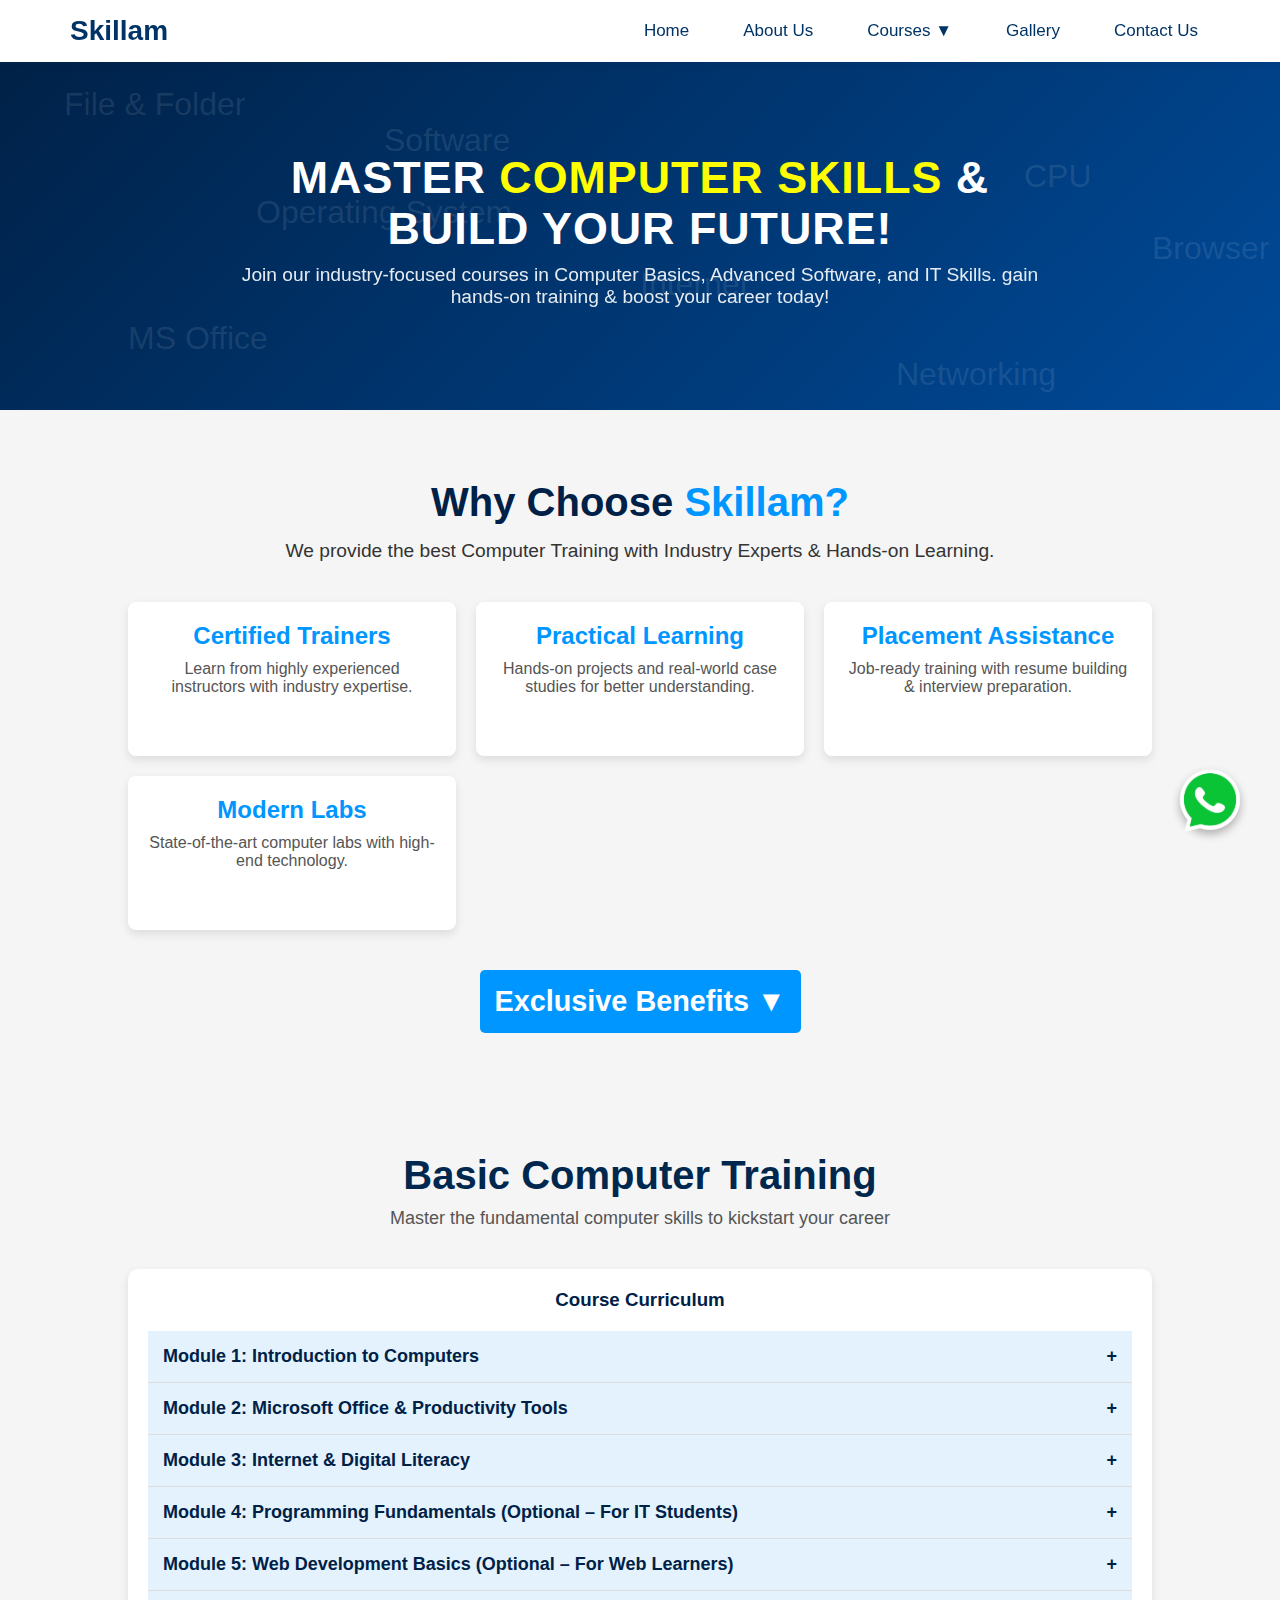
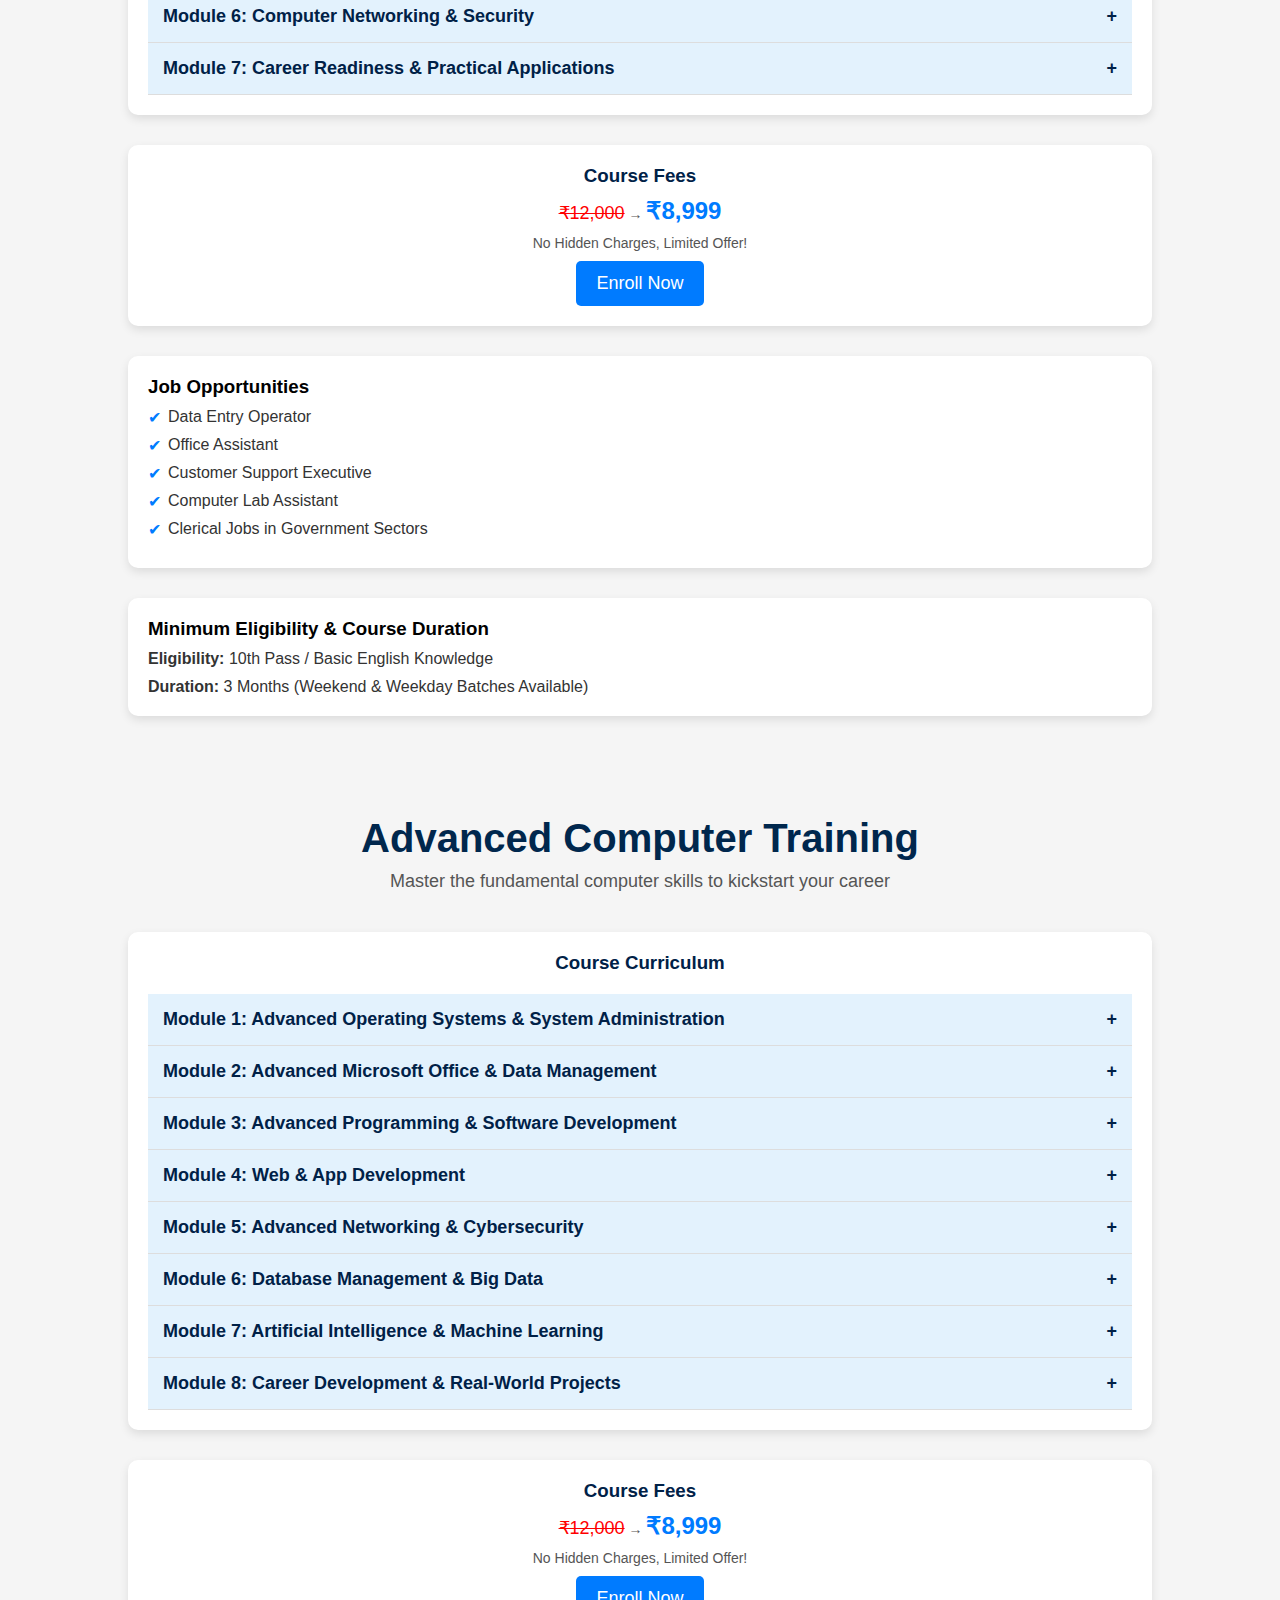
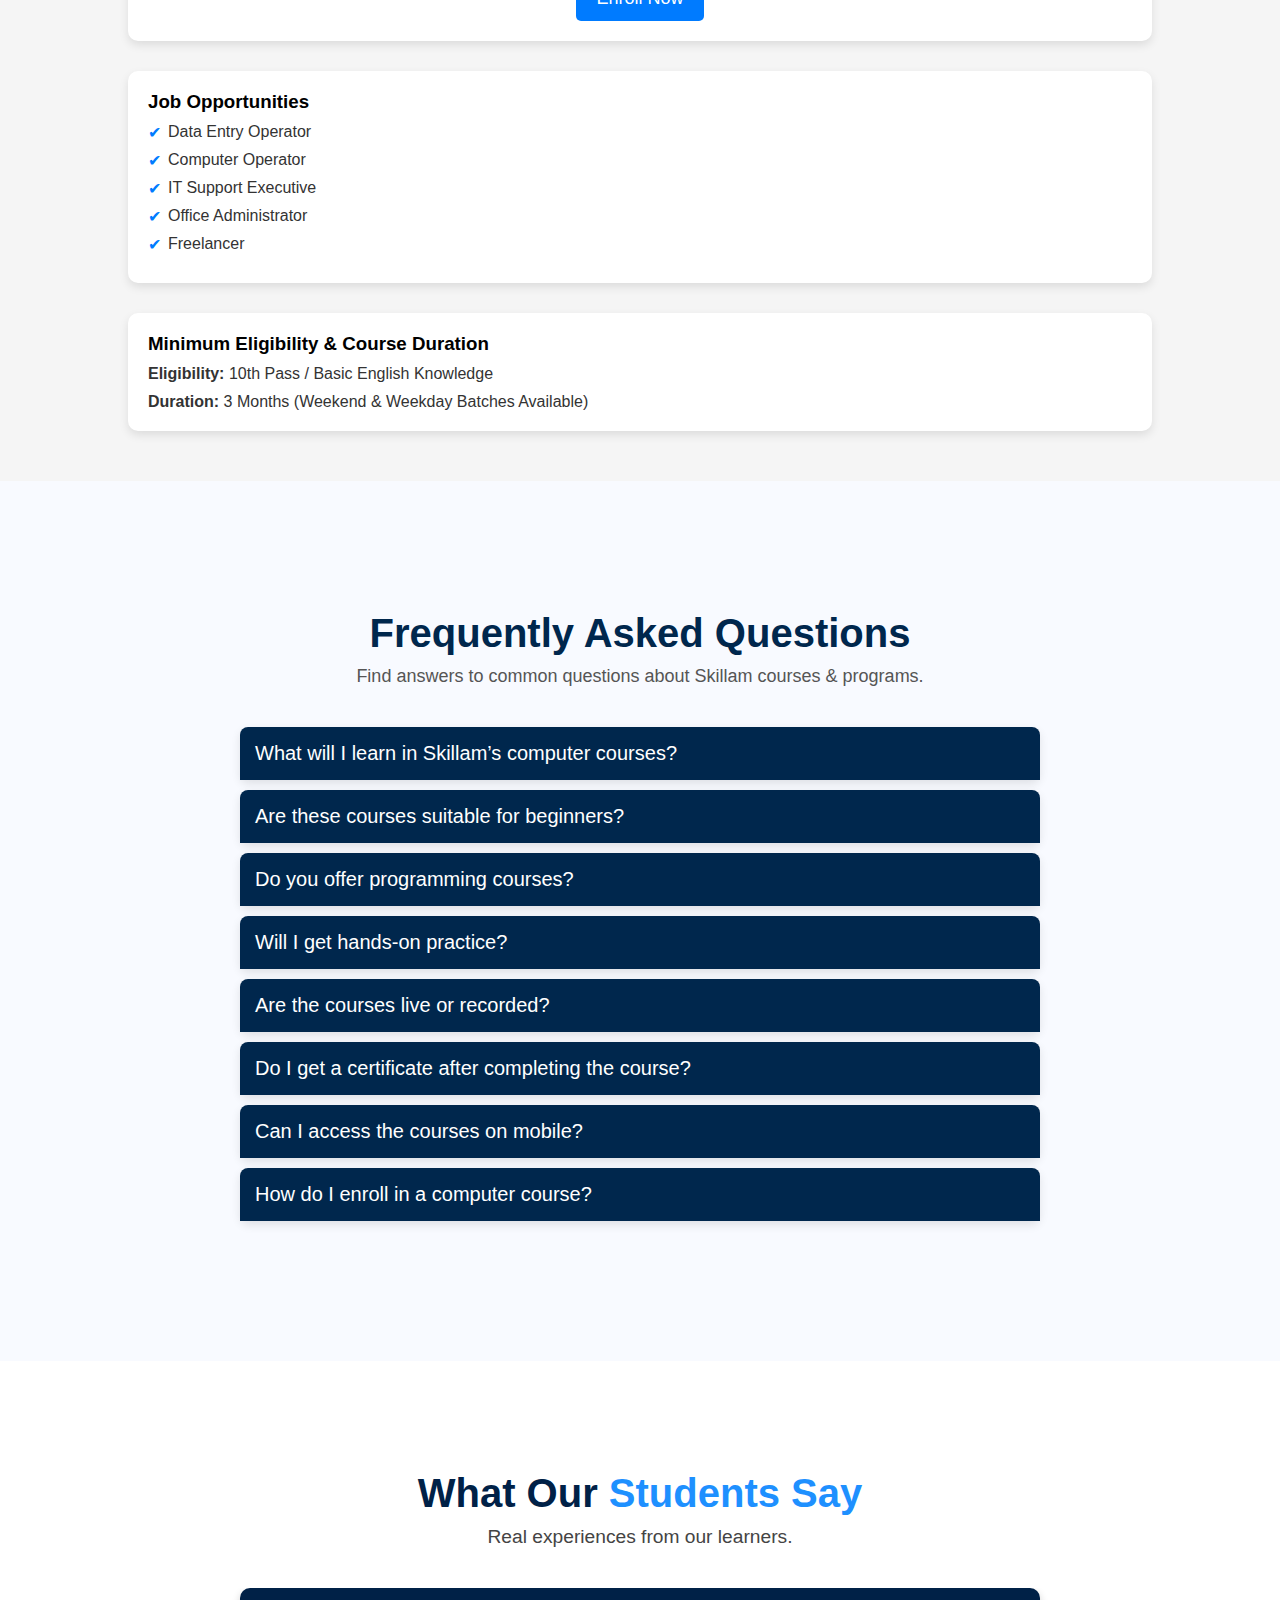
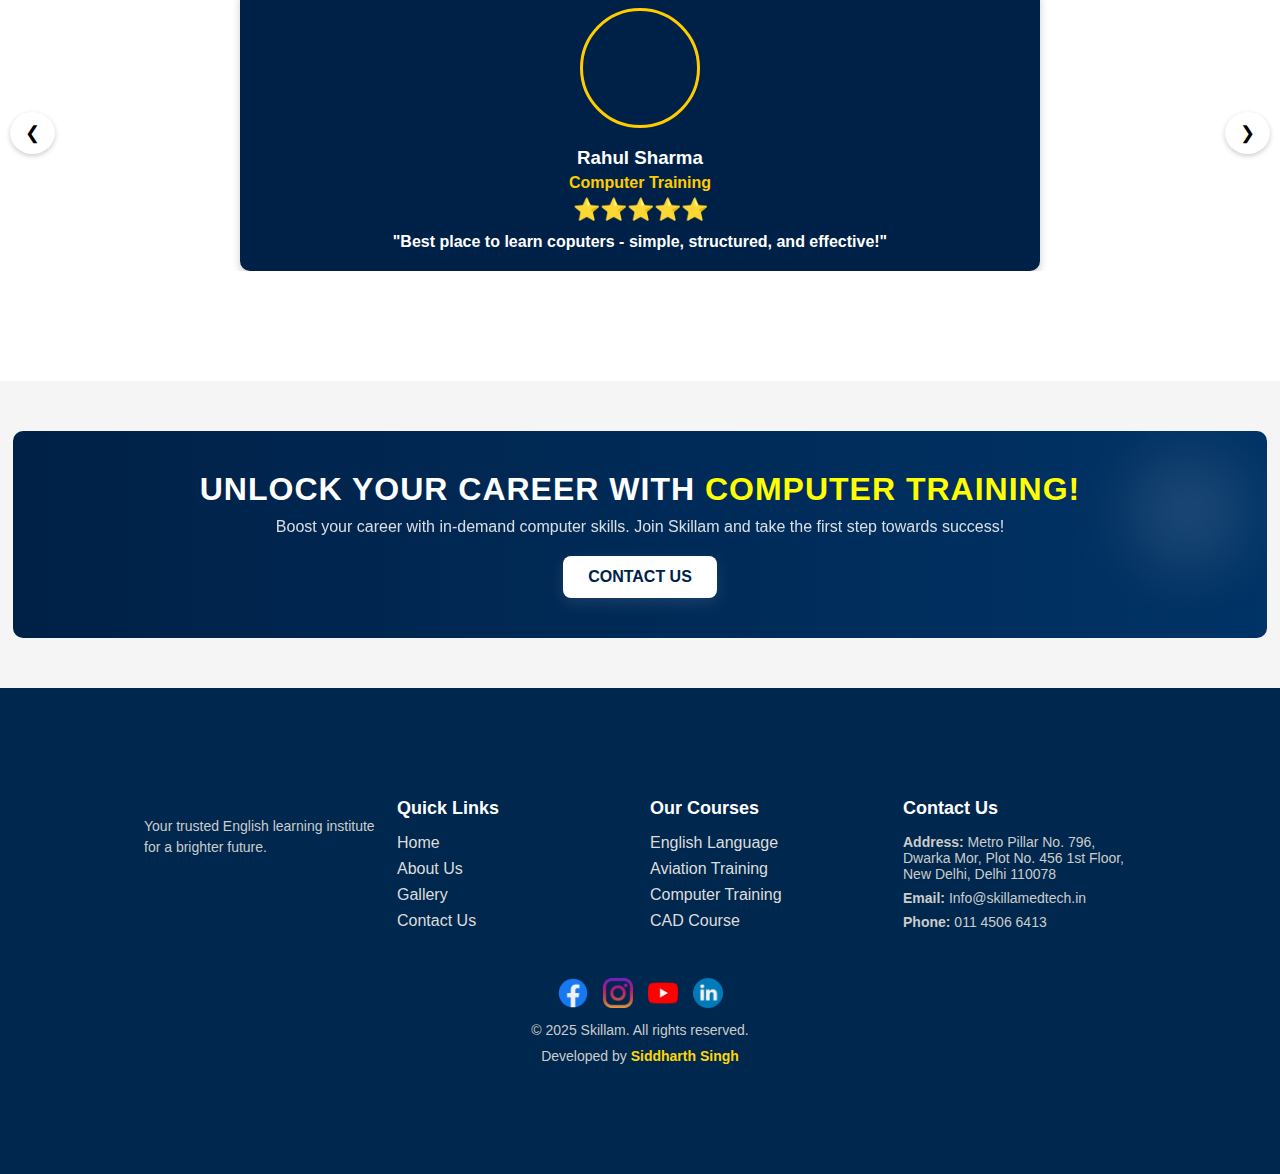
<file: computer.html>
<!DOCTYPE html>
<html lang="en">
<head>
    <meta charset="UTF-8">
    <meta name="viewport" content="width=device-width, initial-scale=1.0">
    <title>Computer</title>
    <link rel="icon" type="image/png" href="images/skillam logo.png">
    <link rel="stylesheet" href="css/computer.css">
    <link rel="stylesheet" href="css/style.css">
</head>
<body>
    <!-- navbar -->
    <div id="navbar-container"></div>

    <!-- hero section  -->
    <section class="heroen">
        <div class="hero-contenten">
            <h1>Master <span>Computer Skills</span> & Build your future!</h1>
            <p>Join our industry-focused courses in Computer Basics, Advanced Software, and IT Skills. gain hands-on training & boost your career today!</p>
        </div>

        <!-- Floating Words -->
        <div class="floating-words-container">
            <span class="floating-word word1">File & Folder</span>
            <span class="floating-word word2">CPU</span>
            <span class="floating-word word3">Internet</span>
            <span class="floating-word word4">Software</span>
            <span class="floating-word word5">MS Office</span>
            <span class="floating-word word6">Browser</span>
            <span class="floating-word word7">Operating System</span>
            <span class="floating-word word8">Networking</span>
        </div>

    </section>

    <!-- Why Choose Skillam Section -->
    <section class="why-skillam">
        <h2>Why Choose <span style="color: #0096FF;">Skillam?</span></h2>
        <p>We provide the best Computer Training with Industry Experts & Hands-on Learning.</p>

        <div class="grid-container">
            <div class="grid-item">
                <h3>Certified Trainers</h3>
                <p>Learn from highly experienced instructors with industry expertise.</p>
            </div>
            <div class="grid-item">
                <h3>Practical Learning</h3>
                <p>Hands-on projects and real-world case studies for better understanding.</p>
            </div>
            <div class="grid-item">
                <h3>Placement Assistance</h3>
                <p>Job-ready training with resume building & interview preparation.</p>
            </div>
            <div class="grid-item">
                <h3>Modern Labs</h3>
                <p>State-of-the-art computer labs with high-end technology.</p>
            </div>
        </div>

        <!-- Exclusive Benefits Dropdown -->
        <div class="benefits-container">
            <div class="benefits-title" onclick="toggleBenefits()">Exclusive Benefits ▼</div>
            <div class="benefits-content" id="benefitsContent">
                <ul>
                    <li>✅ 1-on-1 Career Guidance</li>
                    <li>✅ Live Projects & Real-world Simulations</li>
                    <li>✅ Flexible Batch Timings</li>
                    <li>✅ Free Study Material & E-books</li>
                    <li>✅ 100% Practical Sessions</li>
                    <li>✅ Industry-recognized Certifications</li>
                </ul>
            </div>
        </div>

    </section>

    <!-- basic computer  -->
    <div id="basic" class="container">
        <!-- Title & Subtitle -->
        <h2 class="section-title">Basic Computer Training</h2>
        <p class="section-subtitle">Master the fundamental computer skills to kickstart your career</p>

        <!-- Course Curriculum -->
        <div class="curriculum">
            <h3>Course Curriculum</h3>

            <div class="accordion">
                <div class="accordion-header" onclick="toggleAccordion(0)">Module 1: Introduction to Computers <span>+</span></div>
                <div class="accordion-content">
                    <p>✔ Basics of Computer Hardware & Software</p>
                    <p>✔ Operating Systems (Windows, macOS, Linux)</p>
                    <p>✔ File Management & System Navigation</p>
                    <p>✔ Input & Output Devices</p>
                </div>
            </div>

            <div class="accordion">
                <div class="accordion-header" onclick="toggleAccordion(1)">Module 2: Microsoft Office & Productivity Tools <span>+</span></div>
                <div class="accordion-content">
                    <p>✔ MS Word – Document Formatting & Editing</p>
                    <p>✔ MS Excel – Data Entry, Formulas, & Pivot Tables</p>
                    <p>✔ MS PowerPoint – Presentation Design & Animations</p>
                    <p>✔ Google Docs, Sheets & Drive Usage</p>
                </div>
            </div>

            <div class="accordion">
                <div class="accordion-header" onclick="toggleAccordion(2)">Module 3: Internet & Digital Literacy <span>+</span></div>
                <div class="accordion-content">
                    <p>✔ Introduction to Coding (Python, C, Java)</p>
                    <p>✔ Email Writing & Professional Communication</p>
                    <p>✔ Online Safety & Cybersecurity Basics</p>
                    <p>✔ Cloud Computing & File Storage</p>
                </div>
            </div>

            <div class="accordion">
                <div class="accordion-header" onclick="toggleAccordion(3)">Module 4: Programming Fundamentals (Optional – For IT Students) <span>+</span></div>
                <div class="accordion-content">
                    <p>✔ Web Browsing & Search Techniques</p>
                    <p>✔ Writing & Executing Simple Programs</p>
                    <p>✔ Online Safety & Cybersecurity Basics</p>
                    <p>✔ Debugging & Error Handling</p>
                </div>
            </div>

            <div class="accordion">
                <div class="accordion-header" onclick="toggleAccordion(4)">Module 5: Web Development Basics (Optional – For Web Learners) <span>+</span></div>
                <div class="accordion-content">
                    <p>✔ HTML & CSS Fundamentals</p>
                    <p>✔ Introduction to JavaScript</p>
                    <p>✔ Responsive Design Basics</p>
                    <p>✔ Building a Simple Webpage</p>
                </div>
            </div>

            <div class="accordion">
                <div class="accordion-header" onclick="toggleAccordion(5)">Module 6: Computer Networking & Security <span>+</span></div>
                <div class="accordion-content">
                    <p>✔ Basics of Networking (LAN, WAN, WiFi)</p>
                    <p>✔ IP Addressing & DNS Basics</p>
                    <p>✔ Cybersecurity & Online Threats</p>
                    <p>✔ Data Protection & Privacy</p>
                </div>
            </div>

            <div class="accordion">
                <div class="accordion-header" onclick="toggleAccordion(6)">Module 7: Career Readiness & Practical Applications <span>+</span></div>
                <div class="accordion-content">
                    <p>✔ Resume Writing & Job Interview Preparation</p>
                    <p>✔ Freelancing & Earning Online with Computer Skills</p>
                    <p>✔ Freelancing & Earning Online with Computer Skills</p>
                    <p>✔ Real-World Projects & Hands-on Assignments</p>
                </div>
            </div>
        </div>

        <!-- Course Fees -->
        <div class="fees">
            <h3>Course Fees</h3>
            <p><span class="original-price">₹12,000</span> → <span class="discounted-price">₹8,999</span></p>
            <p>No Hidden Charges, Limited Offer!</p>
            <a href="index.html#contact"><button class="enroll-btn">Enroll Now</button></a>
        </div>

        <!-- Job Opportunities -->
        <div class="job-opportunities">
            <h3>Job Opportunities</h3>
            <ul>
                <li>Data Entry Operator</li>
                <li>Office Assistant</li>
                <li>Customer Support Executive</li>
                <li>Computer Lab Assistant</li>
                <li>Clerical Jobs in Government Sectors</li>
            </ul>
        </div>

        <!-- Eligibility & Duration -->
        <div class="details">
            <h3>Minimum Eligibility & Course Duration</h3>
            <p><strong>Eligibility:</strong> 10th Pass / Basic English Knowledge</p>
            <p><strong>Duration:</strong> 3 Months (Weekend & Weekday Batches Available)</p>
        </div>
    </div>

    <!-- advanced computer  -->
    <div id="advanced" class="container">
        <!-- Title & Subtitle -->
        <h2 class="section-title">Advanced Computer Training</h2>
        <p class="section-subtitle">Master the fundamental computer skills to kickstart your career</p>

        <!-- Course Curriculum -->
        <div class="curriculum">
            <h3>Course Curriculum</h3>

            <div class="accordion">
                <div class="accordion-header1" onclick="toggleAccordion1(0)">Module 1: Advanced Operating Systems & System Administration <span>+</span></div>
                <div class="accordion-content1">
                    <p>✔ Deep Dive into Windows, macOS, & Linux</p>
                    <p>✔ Command Line & Terminal Operations</p>
                    <p>✔ System Performance Optimization</p>
                    <p>✔ Virtualization & Cloud Computing Basics</p>
                </div>
            </div>

            <div class="accordion">
                <div class="accordion-header1" onclick="toggleAccordion1(1)">Module 2: Advanced Microsoft Office & Data Management <span>+</span></div>
                <div class="accordion-content1">
                    <p>✔ Excel Advanced Functions (Macros, VBA, Data Analysis)</p>
                    <p>✔ PowerPoint Professional Presentations</p>
                    <p>✔ MS Access – Database Creation & Management</p>
                    <p>✔ Google Workspace Advanced Features</p>
                </div>
            </div>

            <div class="accordion">
                <div class="accordion-header1" onclick="toggleAccordion1(2)">Module 3: Advanced Programming & Software Development <span>+</span></div>
                <div class="accordion-content1">
                    <p>✔ Object-Oriented Programming (OOP) in Python, Java, or C++</p>
                    <p>✔ Data Structures & Algorithms</p>
                    <p>✔ API Development & Integration</p>
                    <p>✔ Debugging & Performance Optimization</p>
                </div>
            </div>

            <div class="accordion">
                <div class="accordion-header1" onclick="toggleAccordion1(3)">Module 4: Web & App Development <span>+</span></div>
                <div class="accordion-content1">
                    <p>✔ Advanced HTML, CSS, JavaScript (ES6+)</p>
                    <p>✔ Frontend Frameworks (React, Angular, or Vue.js)</p>
                    <p>✔ Backend Development (Node.js, Django, or Flask)</p>
                    <p>✔ Mobile App Development (Flutter or Android Studio)</p>
                </div>
            </div>

            <div class="accordion">
                <div class="accordion-header1" onclick="toggleAccordion1(4)">Module 5: Advanced Networking & Cybersecurity <span>+</span></div>
                <div class="accordion-content1">
                    <p>✔ Network Protocols & Architecture</p>
                    <p>✔ Firewall & Security Configurations</p>
                    <p>✔ Ethical Hacking & Penetration Testing</p>
                    <p>✔ Cloud Security & Data Protection</p>
                </div>
            </div>

            <div class="accordion">
                <div class="accordion-header1" onclick="toggleAccordion1(5)">Module 6: Database Management & Big Data <span>+</span></div>
                <div class="accordion-content1">
                    <p>✔ SQL & NoSQL Databases (MySQL, MongoDB)</p>
                    <p>✔ Data Warehousing & ETL Processes</p>
                    <p>✔ Introduction to Big Data & Hadoop</p>
                    <p>✔ Data Security & Backup Strategies</p>
                </div>
            </div>

            <div class="accordion">
                <div class="accordion-header1" onclick="toggleAccordion1(6)">Module 7: Artificial Intelligence & Machine Learning <span>+</span></div>
                <div class="accordion-content1">
                    <p>✔ Basics of AI & ML Algorithms</p>
                    <p>✔ Python Libraries for AI (TensorFlow, Scikit-Learn)</p>
                    <p>✔ AI Chatbots & Automation</p>
                    <p>✔ Practical AI Project</p>
                </div>
            </div>

            <div class="accordion">
                <div class="accordion-header1" onclick="toggleAccordion1(7)">Module 8: Career Development & Real-World Projects <span>+</span></div>
                <div class="accordion-content1">
                    <p>✔ IT Certifications Guidance (AWS, Cisco, Microsoft)</p>
                    <p>✔ Resume Building & Technical Interviews</p>
                    <p>✔ Freelancing & Earning from IT Skills</p>
                    <p>✔ Hands-on Capstone Project</p>
                </div>
            </div>
        </div>

        <!-- Course Fees -->
        <div class="fees">
            <h3>Course Fees</h3>
            <p><span class="original-price">₹12,000</span> → <span class="discounted-price">₹8,999</span></p>
            <p>No Hidden Charges, Limited Offer!</p>
            <a href="index.html#contact"><button class="enroll-btn">Enroll Now</button></a>
        </div>

        <!-- Job Opportunities -->
        <div class="job-opportunities">
            <h3>Job Opportunities</h3>
            <ul>
                <li>Data Entry Operator</li>
                <li>Computer Operator</li>
                <li>IT Support Executive</li>
                <li>Office Administrator</li>
                <li>Freelancer</li>
            </ul>
        </div>

        <!-- Eligibility & Duration -->
        <div class="details">
            <h3>Minimum Eligibility & Course Duration</h3>
            <p><strong>Eligibility:</strong> 10th Pass / Basic English Knowledge</p>
            <p><strong>Duration:</strong> 3 Months (Weekend & Weekday Batches Available)</p>
        </div>
    </div>

    <!-- faq section  -->
    <section id="faqs" class="faqs-section">
        <div class="container">
            <h2 class="section-title">Frequently Asked Questions</h2>
            <p class="section-subtitle">Find answers to common questions about Skillam courses & programs.</p>

            <div class="faq-container">
                <!-- FAQ 1 -->
                <div class="faq-item">
                    <button class="faq-question">What will I learn in Skillam’s computer courses?</button>
                    <div class="faq-answer">
                        <p>You’ll learn computer basics, programming, networking, cybersecurity, and software skills.</p>
                    </div>
                </div>
    
                <!-- FAQ 2 -->
                <div class="faq-item">
                    <button class="faq-question">Are these courses suitable for beginners?</button>
                    <div class="faq-answer">
                        <p>Yes, we have courses for beginners, intermediate learners, and professionals.</p>
                    </div>
                </div>
    
                <!-- FAQ 3 -->
                <div class="faq-item">
                    <button class="faq-question">Do you offer programming courses?</button>
                    <div class="faq-answer">
                        <p>Yes, we offer courses in Python, Java, C++, Web Development, and more.</p>
                    </div>
                </div>
    
                <!-- FAQ 4 -->
                <div class="faq-item">
                    <button class="faq-question">Will I get hands-on practice?</button>
                    <div class="faq-answer">
                        <p>Yes, our courses include practical exercises, projects, and real-world applications.</p>
                    </div>
                </div>
    
                <!-- FAQ 5 -->
                <div class="faq-item">
                    <button class="faq-question">Are the courses live or recorded?</button>
                    <div class="faq-answer">
                        <p>We offer both live classes and recorded lessons for flexible learning.</p>
                    </div>
                </div>

                <!-- FAQ 6 -->
                <div class="faq-item">
                    <button class="faq-question">Do I get a certificate after completing the course?</button>
                    <div class="faq-answer">
                        <p>Yes, you’ll receive a certificate upon successful course completion.</p>
                    </div>
                </div>

                <!-- FAQ 7 -->
                <div class="faq-item">
                    <button class="faq-question">Can I access the courses on mobile?</button>
                    <div class="faq-answer">
                        <p>Yes, our platform is mobile-friendly, allowing you to learn anytime, anywhere.</p>
                    </div>
                </div>

                <!-- FAQ 8 -->
                <div class="faq-item">
                    <button class="faq-question">How do I enroll in a computer course?</button>
                    <div class="faq-answer">
                        <p>You can visit our institute, call us, or enroll directly through our website.</p>
                    </div>
                </div>
            </div>
        </div>
    </section>

    <!-- testimonials  -->
    <section class="testimonialsen">
        <div class="container">
            <h2 class="section-title2en">What Our <span>Students Say</span></h2>
            <p class="section-subtitle3en">Real experiences from our learners.</p>

            <div class="testimonial-slider">
                <div class="testimonial-slide">
                    <div class="testimonial-contenten">
                        <img src="images/client1-optimized.webp" alt="Student 1" class="student-photo" loading="lazy">
                        <h3>Rahul Sharma</h3>
                        <p class="courseen">Computer Training</p>
                        <div class="rating">⭐⭐⭐⭐⭐</div>
                        <p class="testimonial-message">"Best place to learn coputers - simple, structured, and effective!"</p>
                    </div>
                </div>
    
                <div class="testimonial-slide">
                    <div class="testimonial-contenten">
                        <img src="images/client2-optimized.webp" alt="Student 2" class="student-photo" loading="lazy">
                        <h3>Priya Verma</h3>
                        <p class="courseen">Computer Training</p>
                        <div class="rating">⭐⭐⭐⭐⭐</div>
                        <p class="testimonial-message">"I never thought I would enjoy learning computers this much!"</p>
                    </div>
                </div>
    
                <div class="testimonial-slide">
                    <div class="testimonial-contenten">
                        <img src="images/client3-optimized.webp" alt="Student 3" class="student-photo" loading="lazy">
                        <h3>Arjun Singh</h3>
                        <p class="courseen">Computer Training</p>
                        <div class="rating">⭐⭐⭐⭐</div>
                        <p class="testimonial-message">"I gained hands-on experience in computers. Very happy with the training!"</p>
                    </div>
                </div>
    
                <div class="testimonial-slide">
                    <div class="testimonial-contenten">
                        <img src="images/client4-optimized.webp" alt="Student 4" class="student-photo" loading="lazy">
                        <h3>Anjali Gupta</h3>
                        <p class="courseen">Computer Training</p>
                        <div class="rating">⭐⭐⭐⭐⭐</div>
                        <p class="testimonial-message">"Skillam's training boosted my career opportunities!"</p>
                    </div>
                </div>
    
                <div class="testimonial-slide">
                    <div class="testimonial-contenten">
                        <img src="images/Sids.webp" alt="Student 5" class="student-photo" loading="lazy">
                        <h3>Siddharth Singh</h3>
                        <p class="courseen">Computer Training</p>
                        <div class="rating">⭐⭐⭐⭐</div>
                        <p class="testimonial-message">"I went from beginner to confident in just a few months!"</p>
                    </div>
                </div>
            </div>
            <!-- Navigation Buttons -->
            <button class="prev-btn" onclick="prevSlide()">&#10094;</button>
            <button class="next-btn" onclick="nextSlide()">&#10095;</button>
        </div>
    </section>

    <!-- cta section  -->
    <section class="cta-section">
        <h2>Unlock Your Career with <span>Computer Training!</span></h2>
        <p>Boost your career with in-demand computer skills. Join Skillam and take the first step towards success!</p>

        <div class="cta-buttons">
            <a href="index.html#contact"><button class="cta-btn secondary">Contact Us</button></a>
        </div>
    </section> 

    <!-- footer and whatsapp  -->
    <div id="footer-container"></div>
    <div id="whatsapp-container"></div>

    <!-- js  -->
    <script src="js/script.min.js"></script>
    <script src="js/computer.min.js"></script>
    
</body>
</html>
</file>
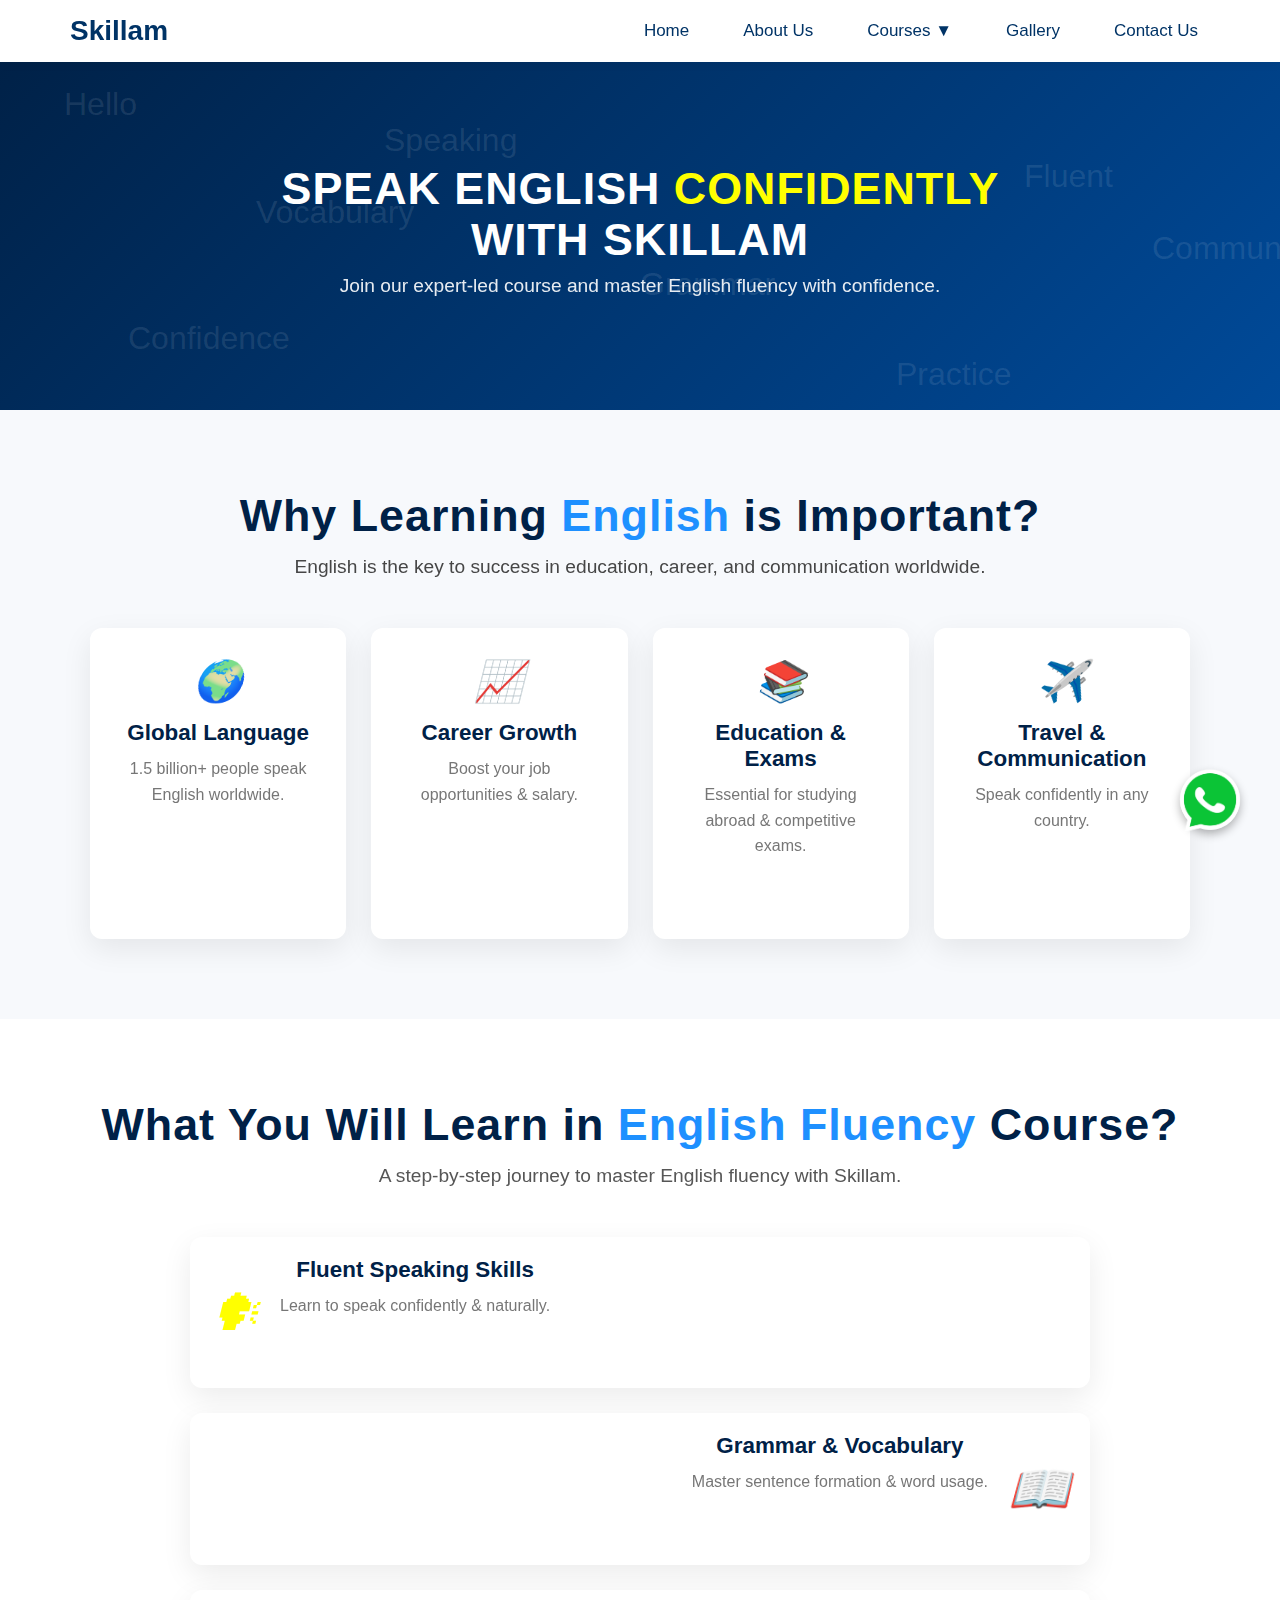
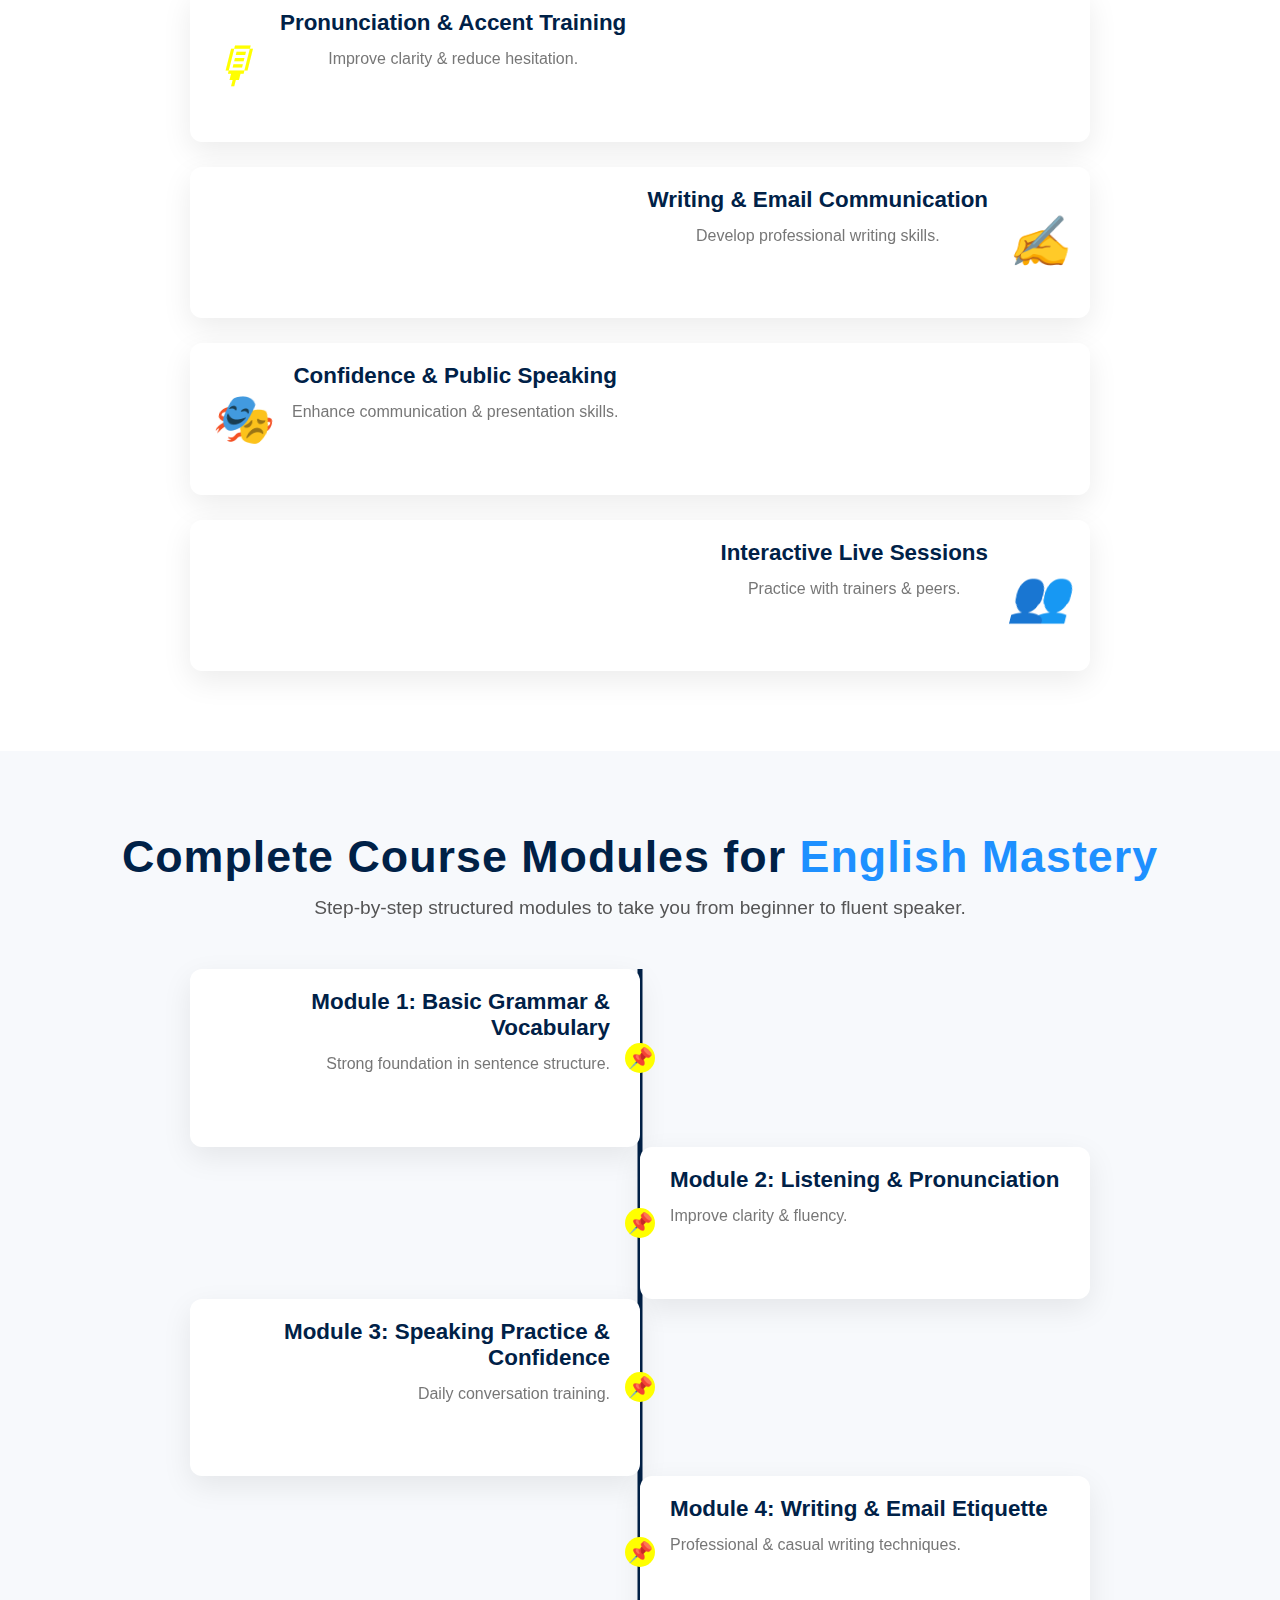
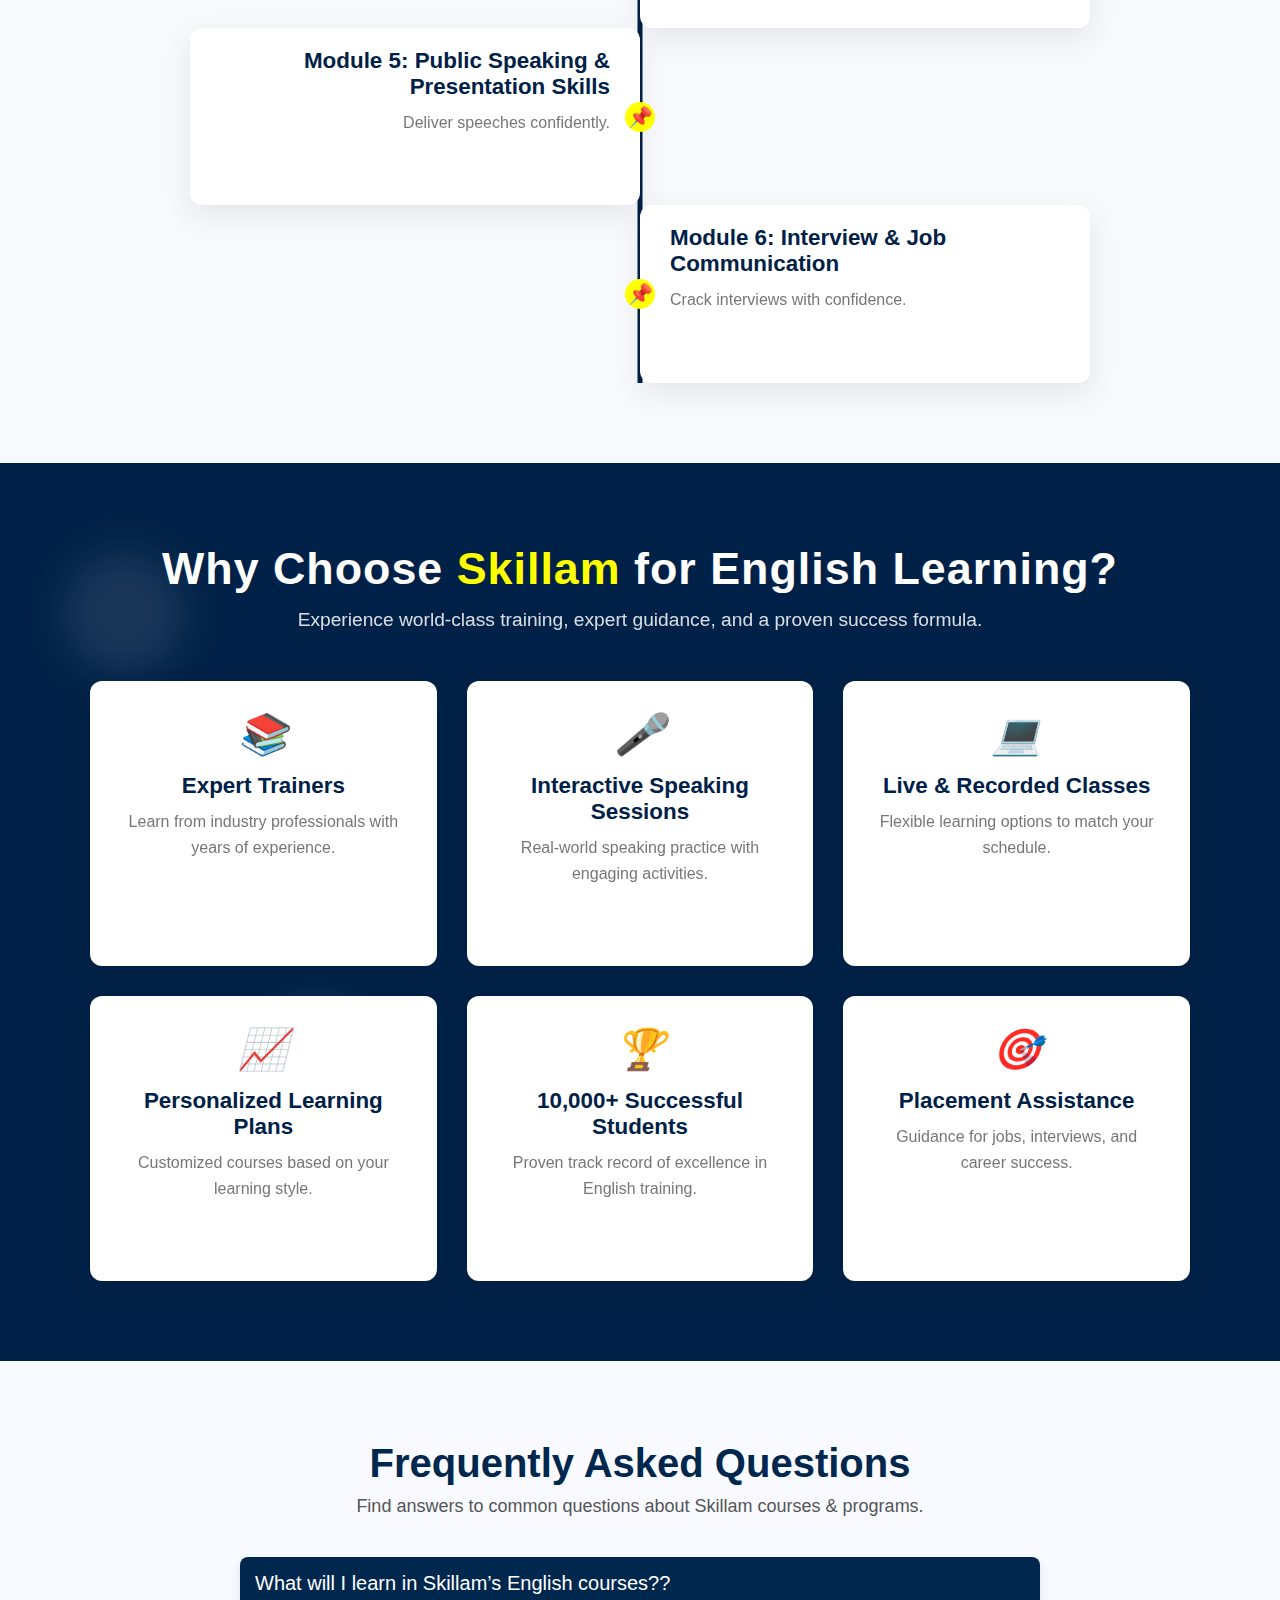
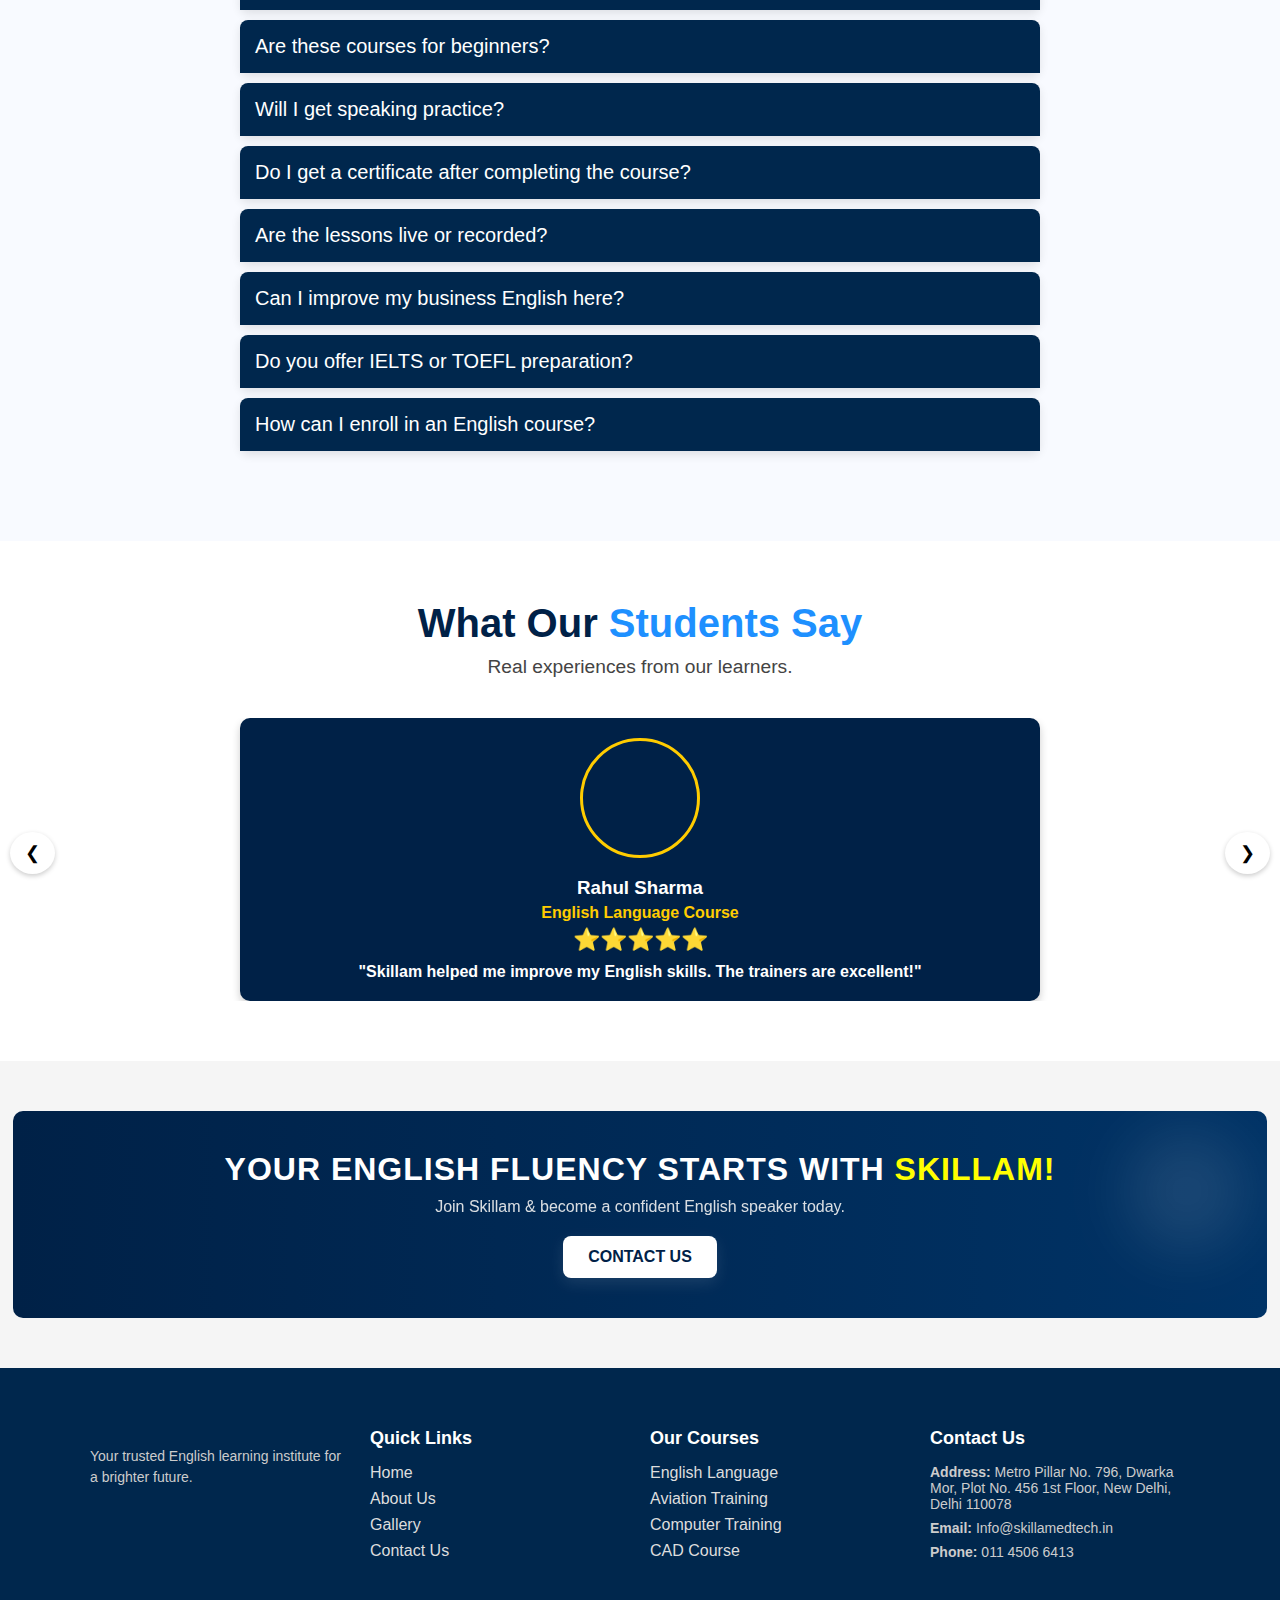
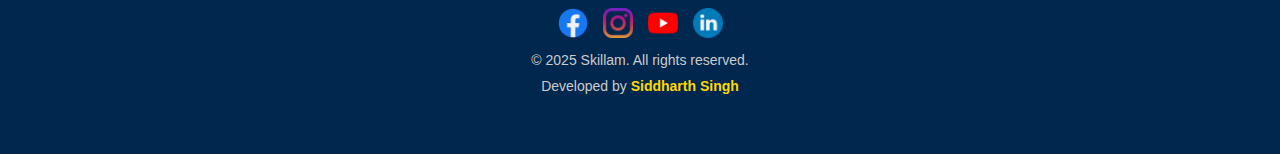
<file: english.html>
<!DOCTYPE html>
<html lang="en">
<head>
    <meta charset="UTF-8">
    <meta name="viewport" content="width=device-width, initial-scale=1.0">
    <title>English</title>
    <link rel="icon" type="image/png" href="images/skillam logo.png">
    <link rel="stylesheet" href="css/english.css">
    <link rel="stylesheet" href="css/style.css">
</head>
<body>
    <!-- navbar  -->
    <div id="navbar-container"></div>

    <!-- hero section  -->
    <section class="heroen">
        <div class="hero-contenten">
            <h1>Speak English <span>Confidently</span> with Skillam</h1>
            <p>Join our expert-led course and master English fluency with confidence.</p>
        </div>

        <!-- Floating Words -->
        <div class="floating-words-container">
            <span class="floating-word word1">Hello</span>
            <span class="floating-word word2">Fluent</span>
            <span class="floating-word word3">Grammar</span>
            <span class="floating-word word4">Speaking</span>
            <span class="floating-word word5">Confidence</span>
            <span class="floating-word word6">Communication</span>
            <span class="floating-word word7">Vocabulary</span>
            <span class="floating-word word8">Practice</span>
        </div>

    </section>

    <!-- why learn english  -->
    <section class="why-learn">
        <div class="floating-words">
            <span class="floating-word word1">Success</span>
            <span class="floating-word word2">Fluency</span>
            <span class="floating-word word3">Confidence</span>
            <span class="floating-word word4">Growth</span>
            <span class="floating-word word5">Communication</span>
        </div>

        <h2>Why Learning <span>English</span> is Important?</h2>
        <p>English is the key to success in education, career, and communication worldwide.</p>

        <div class="benefits-container">
            <div class="benefit">
                <i>🌍</i>
                <h3>Global Language</h3>
                <p>1.5 billion+ people speak English worldwide.</p>
            </div>
            <div class="benefit">
                <i>📈</i>
                <h3>Career Growth</h3>
                <p>Boost your job opportunities & salary.</p>
            </div>
            <div class="benefit">
                <i>📚</i>
                <h3>Education & Exams</h3>
                <p>Essential for studying abroad & competitive exams.</p>
            </div>
            <div class="benefit">
                <i>✈️</i>
                <h3>Travel & Communication</h3>
                <p>Speak confidently in any country.</p>
            </div>
        </div>

    </section>

    <!-- overview  -->
    <section class="course-overview">
        <h2>What You Will Learn in <span>English Fluency</span> Course?</h2>
        <p>A step-by-step journey to master English fluency with Skillam.</p>

        <div class="highlights-container">
            <div class="highlight">
                <i>🗣</i>
                <div class="highlight-text">
                    <h3>Fluent Speaking Skills</h3>
                    <p>Learn to speak confidently & naturally.</p>
                </div>
            </div>
            <div class="highlight">
                <i>📖</i>
                <div class="highlight-text">
                    <h3>Grammar & Vocabulary</h3>
                    <p>Master sentence formation & word usage.</p>
                </div>
            </div>
            <div class="highlight">
                <i>🎙</i>
                <div class="highlight-text">
                    <h3>Pronunciation & Accent Training</h3>
                    <p>Improve clarity & reduce hesitation.</p>
                </div>
            </div>
            <div class="highlight">
                <i>✍</i>
                <div class="highlight-text">
                    <h3>Writing & Email Communication</h3>
                    <p>Develop professional writing skills.</p>
                </div>
            </div>
            <div class="highlight">
                <i>🎭</i>
                <div class="highlight-text">
                    <h3>Confidence & Public Speaking</h3>
                    <p>Enhance communication & presentation skills.</p>
                </div>
            </div>
            <div class="highlight">
                <i>👥</i>
                <div class="highlight-text">
                    <h3>Interactive Live Sessions</h3>
                    <p>Practice with trainers & peers.</p>
                </div>
            </div>
        </div>
    </section>

    <!-- course modules  -->
    <section class="course-modules">
        <h2>Complete Course Modules for <span>English Mastery</span></h2>
        <p>Step-by-step structured modules to take you from beginner to fluent speaker.</p>

        <div class="timeline">
            <div class="module left">
                <h3>Module 1: Basic Grammar & Vocabulary</h3>
                <p>Strong foundation in sentence structure.</p>
            </div>
            <div class="module right">
                <h3>Module 2: Listening & Pronunciation</h3>
                <p>Improve clarity & fluency.</p>
            </div>
            <div class="module left">
                <h3>Module 3: Speaking Practice & Confidence</h3>
                <p>Daily conversation training.</p>
            </div>
            <div class="module right">
                <h3>Module 4: Writing & Email Etiquette</h3>
                <p>Professional & casual writing techniques.</p>
            </div>
            <div class="module left">
                <h3>Module 5: Public Speaking & Presentation Skills</h3>
                <p>Deliver speeches confidently.</p>
            </div>
            <div class="module right">
                <h3>Module 6: Interview & Job Communication</h3>
                <p>Crack interviews with confidence.</p>
            </div>
        </div>
    </section>

    <!-- why skillam  -->
    <section class="why-skillam">
        <!-- Floating Shapes -->
        <div class="floating-shape shape1"></div>
        <div class="floating-shape shape2"></div>
        <div class="floating-shape shape3"></div>
        <div class="floating-shape shape4"></div>

        <h2>Why Choose <span>Skillam</span> for English Learning?</h2>
        <p>Experience world-class training, expert guidance, and a proven success formula.</p>

        <div class="features-container">
            <div class="feature">
                <i>📚</i>
                <h3>Expert Trainers</h3>
                <p>Learn from industry professionals with years of experience.</p>
            </div>
            <div class="feature">
                <i>🎤</i>
                <h3>Interactive Speaking Sessions</h3>
                <p>Real-world speaking practice with engaging activities.</p>
            </div>
            <div class="feature">
                <i>💻</i>
                <h3>Live & Recorded Classes</h3>
                <p>Flexible learning options to match your schedule.</p>
            </div>
            <div class="feature">
                <i>📈</i>
                <h3>Personalized Learning Plans</h3>
                <p>Customized courses based on your learning style.</p>
            </div>
            <div class="feature">
                <i>🏆</i>
                <h3>10,000+ Successful Students</h3>
                <p>Proven track record of excellence in English training.</p>
            </div>
            <div class="feature">
                <i>🎯</i>
                <h3>Placement Assistance</h3>
                <p>Guidance for jobs, interviews, and career success.</p>
            </div>
        </div>
    </section>

    <!-- faq section  -->
    <section id="faqs" class="faqs-section">
        <div class="container">
            <h2 class="section-title">Frequently Asked Questions</h2>
            <p class="section-subtitle">Find answers to common questions about Skillam courses & programs.</p>

            <div class="faq-container">
                <!-- FAQ 1 -->
                <div class="faq-item">
                    <button class="faq-question">What will I learn in Skillam’s English courses??</button>
                    <div class="faq-answer">
                        <p>You’ll learn grammar, vocabulary, pronunciation, fluency, and communication skills.</p>
                    </div>
                </div>
    
                <!-- FAQ 2 -->
                <div class="faq-item">
                    <button class="faq-question">Are these courses for beginners?</button>
                    <div class="faq-answer">
                        <p>Yes! We have courses for beginners, intermediate, and advanced learners.</p>
                    </div>
                </div>
    
                <!-- FAQ 3 -->
                <div class="faq-item">
                    <button class="faq-question">Will I get speaking practice?</button>
                    <div class="faq-answer">
                        <p>Yes, our courses include interactive speaking exercises and live practice sessions.</p>
                    </div>
                </div>
    
                <!-- FAQ 4 -->
                <div class="faq-item">
                    <button class="faq-question">Do I get a certificate after completing the course?</button>
                    <div class="faq-answer">
                        <p>Yes, a certificate is provided upon successful completion of the course.</p>
                    </div>
                </div>
    
                <!-- FAQ 5 -->
                <div class="faq-item">
                    <button class="faq-question">Are the lessons live or recorded?</button>
                    <div class="faq-answer">
                        <p>We offer both live classes and recorded lessons for flexible learning.</p>
                    </div>
                </div>

                <!-- FAQ 6 -->
                <div class="faq-item">
                    <button class="faq-question">Can I improve my business English here?</button>
                    <div class="faq-answer">
                        <p>Yes, we have specialized courses for business communication and professional English.</p>
                    </div>
                </div>

                <!-- FAQ 7 -->
                <div class="faq-item">
                    <button class="faq-question">Do you offer IELTS or TOEFL preparation?</button>
                    <div class="faq-answer">
                        <p>Yes, we provide courses specifically designed for IELTS, TOEFL, and other exams.</p>
                    </div>
                </div>

                <!-- FAQ 8 -->
                <div class="faq-item">
                    <button class="faq-question">How can I enroll in an English course?</button>
                    <div class="faq-answer">
                        <p>You can visit our institute, call us, or enroll directly through our website.</p>
                    </div>
                </div>
            </div>
        </div>
    </section>

    <!-- testimonials  -->
    <section class="testimonialsen">
        <div class="container">
            <h2 class="section-title2en">What Our <span>Students Say</span></h2>
            <p class="section-subtitle3en">Real experiences from our learners.</p>

            <div class="testimonial-slider">
                <div class="testimonial-slide">
                    <div class="testimonial-contenten">
                        <img src="images/client1-optimized.webp" alt="Student 1" class="student-photo" loading="lazy">
                        <h3>Rahul Sharma</h3>
                        <p class="courseen">English Language Course</p>
                        <div class="rating">⭐⭐⭐⭐⭐</div>
                        <p class="testimonial-message">"Skillam helped me improve my English skills. The trainers are excellent!"</p>
                    </div>
                </div>
    
                <div class="testimonial-slide">
                    <div class="testimonial-contenten">
                        <img src="images/client2-optimized.webp" alt="Student 2" class="student-photo" loading="lazy">
                        <h3>Priya Verma</h3>
                        <p class="courseen">English Language Course</p>
                        <div class="rating">⭐⭐⭐⭐⭐</div>
                        <p class="testimonial-message">"Skillam turned my fear of English into confidence. Best decision ever!"</p>
                    </div>
                </div>
    
                <div class="testimonial-slide">
                    <div class="testimonial-contenten">
                        <img src="images/client3-optimized.webp" alt="Student 3" class="student-photo" loading="lazy">
                        <h3>Arjun Singh</h3>
                        <p class="courseen">English Language Course</p>
                        <div class="rating">⭐⭐⭐⭐</div>
                        <p class="testimonial-message">"Speaking English fluently felt impossible, but skillam made it easy!"</p>
                    </div>
                </div>
    
                <div class="testimonial-slide">
                    <div class="testimonial-contenten">
                        <img src="images/client4-optimized.webp" alt="Student 4" class="student-photo" loading="lazy">
                        <h3>Anjali Gupta</h3>
                        <p class="courseen">English Language Course</p>
                        <div class="rating">⭐⭐⭐⭐⭐</div>
                        <p class="testimonial-message">"I can now express myself clearly in English, thanks to skillam!"</p>
                    </div>
                </div>
    
                <div class="testimonial-slide">
                    <div class="testimonial-contenten">
                        <img src="images/Sids.webp" alt="Student 5" class="student-photo" loading="lazy">
                        <h3>Siddharth Singh</h3>
                        <p class="courseen">English Language Course</p>
                        <div class="rating">⭐⭐⭐⭐</div>
                        <p class="testimonial-message">"My confidence in speaking English has improved a lot. Thanks to Skillam!"</p>
                    </div>
                </div>
            </div>
            <!-- Navigation Buttons -->
            <button class="prev-btn" onclick="prevSlide()">&#10094;</button>
            <button class="next-btn" onclick="nextSlide()">&#10095;</button>
        </div>
    </section>

    <!-- cta section  -->
    <section class="cta-section">
        <h2>Your English Fluency Starts with <span>Skillam!</span></h2>
        <p>Join Skillam & become a confident English speaker today.</p>

        <div class="cta-buttons">
            <a href="index.html#contact"><button  class="cta-btn secondary">Contact Us</button></a>
        </div>
    </section>

    <!-- footer and whatsapp  -->
    <div id="footer-container"></div>
    <div id="whatsapp-container"></div>

    <!-- js  -->
    <script src="js/script.min.js"></script>
</body>
</html>
</file>
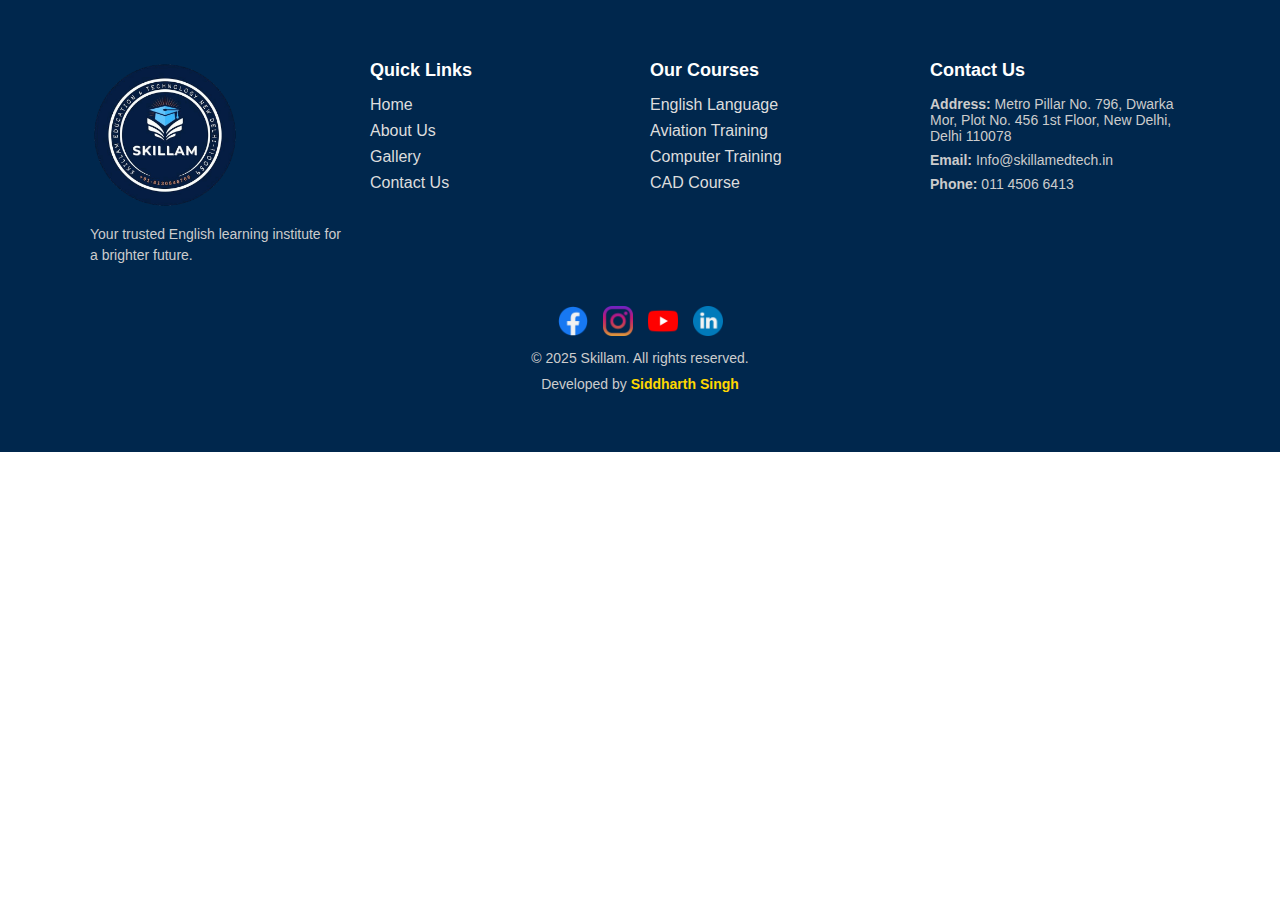
<file: footer.html>
<!DOCTYPE html>
<html lang="en">
<head>
    <meta charset="UTF-8">
    <meta name="viewport" content="width=device-width, initial-scale=1">
    <title>Skillam</title>
    <link rel="stylesheet" href="css/style.css"> 
    <link rel="icon" type="image/png" href="images/skillam logo.png">
</head>
<body>
    <footer class="footer">
        <div class="container">
            <div class="footer-wrapper">
               
                <!-- Footer Logo & About -->
                <div class="footer-about">
                    <img src="images/skillam logo.png" alt="Skillam Logo" class="footer-logo" loading="lazy">
                    <p>Your trusted English learning institute for a brighter future.</p>
                </div>
    
                <!-- Quick Links -->
                <div class="footer-links">
                    <h3>Quick Links</h3>
                    <ul>
                        <li><a href="index.html">Home</a></li>
                        <li><a href="about.html">About Us</a></li>
                        <li><a href="gallery.html">Gallery</a></li>
                        <li><a href="index.html#contact">Contact Us</a></li>
                    </ul>
                </div>
    
                <!-- Our Courses -->
                <div class="footer-courses">
                    <h3>Our Courses</h3>
                    <ul>
                        <li><a href="english.html">English Language</a></li>
                        <li><a href="aviation.html">Aviation Training</a></li>
                        <li><a href="computer.html">Computer Training</a></li>
                        <li><a href="#">CAD Course</a></li>
                    </ul>
                </div>
    
                <!-- Contact Info -->
                <div class="footer-contact">
                    <h3>Contact Us</h3>
                    <p><strong>Address:</strong> Metro Pillar No. 796, Dwarka Mor, Plot No. 456 1st Floor, New Delhi, Delhi 110078</p>
                    <p><strong>Email:</strong> Info@skillamedtech.in</p>
                    <p><strong>Phone:</strong> 011 4506 6413</p>
                </div>
    
            </div>
    
            <!-- Social Media & Copyright -->
            <div class="footer-bottom">
                <div class="social-links">
                    <a href="#"><img src="images/facebook.webp" alt="Facebook"></a>
                    <a href="https://www.instagram.com/skillam_edtech/"><img src="images/instagram.webp" alt="Instagram"></a>
                    <a href="#"><img src="images/youtube.webp" alt="YouTube"></a>
                    <a href="https://www.linkedin.com/company/skillam-education-technology/"><img src="images/linkedin.webp" alt="LinkedIn"></a>
                </div>
                <p>© 2025 Skillam. All rights reserved.</p>
                <p>Developed by <a href="https://www.siddharthsingh10x.com" target="_blank" class="siddharth-link">Siddharth Singh</a></p>
            </div>
    
        </div>
    </footer>
</body>
</html>
</file>
<file: css/aviation.css>
* {
    margin: 0;
    padding: 0;
    box-sizing: border-box;
    font-family: "Poppins", sans-serif;
}

body {
    background: whitesmoke;
    color: white;
}

html {
    scroll-behavior: smooth;
}


/* Hero Section */
.heroen {
    width: 100%;
    height: 40vh;
    background: linear-gradient(135deg, #002147, #004a99);
    display: flex;
    justify-content: center;
    align-items: center;
    position: relative;
    text-align: center;
    overflow: hidden;
    padding: 20px;
    margin-top: 50px;
}

.hero-contenten {
    max-width: 800px;
    z-index: 2;
}

.heroen h1 {
    font-size: 2.8rem;
    font-weight: 700;
    color: white;
    text-transform: uppercase;
    letter-spacing: 1px;
    position: relative;
    animation: fadeInUp 1.2s ease-in-out;
}

.heroen h1 span {
    color: yellow;
}

.heroen p {
    font-size: 1.2rem;
    font-weight: 200;
    margin-top: 10px;
    opacity: 0.9;
    animation: fadeInUp 1.5s ease-in-out;
}

.floating-words-container {
    position: absolute;
    width: 100%;
    height: 100%;
    overflow: hidden;
    top: 0;
    left: 0;
    z-index: 1;
}

.floating-word {
    position: absolute;
    font-size: 2rem;
    font-weight: 500;
    color: rgba(255, 255, 255, 0.1);
    animation: floatAnimation linear infinite;
}

.word1 { top: 10%; left: 5%; animation-duration: 12s; }
.word2 { top: 30%; left: 80%; animation-duration: 10s; }
.word3 { top: 60%; left: 50%; animation-duration: 15s; }
.word4 { top: 20%; left: 30%; animation-duration: 9s; }
.word5 { top: 75%; left: 10%; animation-duration: 14s; }
.word6 { top: 50%; left: 90%; animation-duration: 11s; }
.word7 { top: 40%; left: 20%; animation-duration: 13s; }
.word8 { top: 85%; left: 70%; animation-duration: 12s; }

@keyframes floatAnimation {
    0% { transform: translateY(0px) scale(1); opacity: 0.2; }
    50% { transform: translateY(-30px) scale(1.1); opacity: 0.4; }
    100% { transform: translateY(0px) scale(1); opacity: 0.2; }
}

@keyframes fadeInUp {
    from {
        opacity: 0;
        transform: translateY(20px);
    }
    to {
        opacity: 1;
        transform: translateY(0);
    }
}

@keyframes waveAnimation {
    from {
        background-position-x: 0;
    }
    to {
        background-position-x: 100%;
    }
}

/* Responsive */
@media (max-width: 768px) {
    .heroen h1 {
        font-size: 2.5rem;
    }

    .heroen p {
        font-size: 1rem;
    }

    .floating-word {
        font-size: 1.5rem;
    }
}


 /* Section Styling */
 .aviation-booming {
    width: 100%;
    padding: 80px 5%;
    background: #ffffff;
    text-align: center;
    position: relative;
}

.aviation-booming h2 {
    font-size: 2.8rem;
    font-weight: 700;
    margin-bottom: 15px;
    color: #002147; 
    animation: fadeInUp 1s ease-in-out;
}

.aviation-booming h2 span {
    color: #0096FF;
}

.aviation-booming p {
    font-size: 1.2rem;
    font-weight: 400;
    margin-bottom: 50px;
    opacity: 0.9;
    animation: fadeInUp 1.2s ease-in-out;
    color: #555;
}

.growth-container {
    display: grid;
    grid-template-columns: repeat(3, 1fr);
    gap: 30px;
    max-width: 1100px;
    margin: auto;
}

.growth-card {
    background: #f8faff;
    padding: 40px;
    border-radius: 15px;
    text-align: center;
    transition: 0.3s ease-in-out;
    position: relative;
    overflow: hidden;
    box-shadow: 0px 10px 30px rgba(0, 0, 0, 0.05);
}

.growth-card:hover {
    transform: translateY(-5px);
    box-shadow: 0px 15px 40px rgba(0, 0, 0, 0.1);
    background: linear-gradient(135deg, #e0f2ff, #ffffff);
}

.growth-card i {
    font-size: 45px;
    color: #0096FF; 
    margin-bottom: 15px;
    display: inline-block;
}

.growth-card h3 {
    font-size: 1.4rem;
    font-weight: 600;
    margin-bottom: 10px;
    color: #002147; 
}

.growth-card p {
    font-size: 1rem;
    opacity: 0.8;
    color: #555;
    line-height: 1.6;
}

.growth-container::before {
    content: "";
    position: absolute;
    width: 80%;
    height: 2px;
    background: rgba(0, 0, 0, 0.1);
    top: 50%;
    left: 10%;
    z-index: -1;
}

.floating-plane {
    position: absolute;
    width: 150px;
    top: 10%;
    left: -5%;
    animation: airplaneFly 10s infinite linear;
}

@keyframes airplaneFly {
    0% { left: -5%; top: 10%; transform: rotate(10deg); }
    100% { left: 105%; top: 0%; transform: rotate(5deg); }
}

/* Responsive */
@media (max-width: 1024px) {
    .growth-container {
        grid-template-columns: repeat(2, 1fr);
    }
}

@media (max-width: 768px) {
    .aviation-booming h2 {
        font-size: 2.2rem;
    }

    .aviation-booming p {
        font-size: 1rem;
    }

    .growth-container {
        grid-template-columns: repeat(1, 1fr);
    }

    .growth-container::before {
        display: none; 
    }
}


/* Section Styling */
.aviation-overview {
    width: 100%;
    padding: 80px 5%;
    background: #f8faff;
    text-align: center;
    position: relative;
}

.aviation-overview h2 {
    font-size: 2.8rem;
    font-weight: 700;
    margin-bottom: 15px;
    color: #002147;
    animation: fadeInUp 1s ease-in-out;
}

.aviation-overview h2 span {
    color: #0096FF;
}

.aviation-overview p {
    font-size: 1.2rem;
    font-weight: 400;
    margin-bottom: 10px;
    opacity: 0.9;
    animation: fadeInUp 1.2s ease-in-out;
    color: #555;
}

.course-container {
    display: flex;
    flex-direction: column;
    gap: 30px;
    max-width: 1100px;
    margin: auto;
}

.course-box {
    background: white;
    padding: 30px;
    border-radius: 15px;
    text-align: left;
    transition: 0.3s ease-in-out;
    position: relative;
    overflow: hidden;
    box-shadow: 0px 10px 30px rgba(0, 0, 0, 0.05);
    display: flex;
    align-items: center;
    gap: 20px;
}

.course-box:hover {
    transform: translateY(-5px);
    box-shadow: 0px 15px 40px rgba(0, 0, 0, 0.1);
    background: linear-gradient(135deg, #e0f2ff, #ffffff);
}

.course-icon {
    font-size: 50px;
    color: #0096FF;
    width: 80px;
    height: 80px;
    display: flex;
    align-items: center;
    justify-content: center;
    border-radius: 50%;
    background: rgba(0, 150, 255, 0.1);
}

.course-content h3 {
    font-size: 1.5rem;
    font-weight: 600;
    color: #002147;
    margin-bottom: 25px;
}

.course-content p {
    font-size: 1rem;
    opacity: 0.8;
    color: #555;
}

.learn-more {
    display: inline-block;
    margin-top: 15px;
    padding: 10px 20px;
    font-size: 1rem;
    font-weight: 600;
    color: #ffffff;
    background: #0096FF;
    border-radius: 8px;
    text-decoration: none;
    transition: 0.3s ease-in-out;
    position: relative;
    overflow: hidden;
    box-shadow: 0px 4px 10px rgba(0, 150, 255, 0.3);
}

.learn-more:hover {
    background: #007ACC;
    box-shadow: 0px 6px 15px rgba(0, 150, 255, 0.5);
}

.learn-more::before {
    content: "✈";
    position: absolute;
    left: -30px;
    top: 50%;
    transform: translateY(-50%);
    opacity: 0;
    font-size: 1.2rem;
    transition: 0.3s ease-in-out;
}

.learn-more:hover::before {
    left: 10px;
    opacity: 1;
}

.career-section {
    margin-top: 60px;
    padding: 40px;
    background: #002147;
    color: white;
    border-radius: 15px;
    max-width: 1100px;
    margin: auto;
    text-align: center;
    margin-top: 25px;
}

.career-section h3 {
    font-size: 2rem;
    margin-bottom: 20px;
}

.career-list {
    display: flex;
    justify-content: space-around;
    flex-wrap: wrap;
    gap: 20px;
}

.career-list div {
    background: rgba(255, 255, 255, 0.1);
    padding: 15px 20px;
    border-radius: 10px;
    font-size: 1.2rem;
}

/* Responsive */
@media (max-width: 1024px) {
    .course-box {
        flex-direction: column;
        text-align: center;
    }
}

@media (max-width: 768px) {
    .aviation-overview h2 {
        font-size: 2.2rem;
    }

    .aviation-overview p {
        font-size: 1rem;
    }

    .career-list {
        flex-direction: column;
        align-items: center;
    }

    .career-list div {
        width: 80%;
    }
}


/* Section Styling */
.cabin-crew-section {
    width: 100%;
    padding: 80px 5%;
    background: #f8faff;
    text-align: center;
    position: relative;
}

.cabin-crew-section h2 {
    font-size: 2.8rem;
    font-weight: 700;
    text-transform: uppercase;
    margin-bottom: 15px;
    color: #002147;
}

.cabin-crew-section h2 span {
    color: #0096FF;
}

.cabin-crew-section p {
    font-size: 1.2rem;
    font-weight: 400;
    margin-bottom: 50px;
    opacity: 0.9;
    color: #555;
}

.highlights {
    display: grid;
    grid-template-columns: repeat(auto-fit, minmax(280px, 1fr));
    gap: 20px;
    max-width: 1100px;
    margin: auto;
    text-align: left;
}

.highlight-box {
    background: white;
    padding: 20px;
    border-radius: 10px;
    box-shadow: 0px 5px 15px rgba(0, 0, 0, 0.1);
    transition: 0.3s ease-in-out;
}

.highlight-box:hover {
    transform: translateY(-5px);
    box-shadow: 0px 10px 25px rgba(0, 0, 0, 0.2);
}

.highlight-box h3 {
    font-size: 1.4rem;
    color: #002147;
    margin-bottom: 10px;
}

.highlight-box p {
    font-size: 1rem;
    color: #555;
}

.course-table {
    max-width: 900px;
    margin: 50px auto;
    border-collapse: collapse;
    width: 100%;
    background: white;
    box-shadow: 0px 5px 15px rgba(0, 0, 0, 0.1);
    border-radius: 10px;
    overflow: hidden;
}

.course-table th, .course-table td {
    padding: 15px;
    text-align: left;
    border-bottom: 1px solid #ddd;
    color: #555;
}

.course-table th {
    background: #0096FF;
    color: white;
    font-weight: bold;
}

.course-table tr:hover {
    background: rgba(0, 150, 255, 0.1);
}

.fee-section {
    margin-top: 50px;
    text-align: center;
}

.fee-section h3 {
    font-size: 2rem;
    color: #002147;
    margin-bottom: 15px;
}

.fee-box {
    display: inline-block;
    background: #0096FF;
    color: white;
    padding: 15px 25px;
    border-radius: 10px;
    font-size: 1.5rem;
    font-weight: bold;
    box-shadow: 0px 5px 15px rgba(0, 150, 255, 0.3);
}

.career-section {
    margin-top: 60px;
    padding: 40px;
    background: #002147;
    color: white;
    border-radius: 15px;
    max-width: 1100px;
    margin: auto;
    text-align: center;
    margin-top: 30px;
}

.career-section h3 {
    font-size: 2rem;
    margin-bottom: 20px;
}

.career-list {
    display: flex;
    justify-content: space-around;
    flex-wrap: wrap;
    gap: 20px;
}

.career-list div {
    background: rgba(255, 255, 255, 0.1);
    padding: 15px 20px;
    border-radius: 10px;
    font-size: 1.2rem;
}

/* Responsive */
@media (max-width: 768px) {
    .cabin-crew-section h2 {
        font-size: 2.2rem;
    }

    .cabin-crew-section p {
        font-size: 1rem;
    }

    .career-list {
        flex-direction: column;
        align-items: center;
    }

    .career-list div {
        width: 80%;
    }
}


/* Section Styling */
.ground-staff-section {
    width: 100%;
    padding: 80px 5%;
    background: #f8faff;
    text-align: center;
    position: relative;
}

.ground-staff-section h2 {
    font-size: 2.8rem;
    font-weight: 700;
    text-transform: uppercase;
    margin-bottom: 15px;
    color: #002147;
}

.ground-staff-section h2 span {
    color: #0096FF;
}

.ground-staff-section p {
    font-size: 1.2rem;
    font-weight: 400;
    margin-bottom: 50px;
    opacity: 0.9;
    color: #555;
}

.highlights {
    display: grid;
    grid-template-columns: repeat(auto-fit, minmax(280px, 1fr));
    gap: 20px;
    max-width: 1100px;
    margin: auto;
    text-align: left;
}

.highlight-box {
    background: white;
    padding: 20px;
    border-radius: 10px;
    box-shadow: 0px 5px 15px rgba(0, 0, 0, 0.1);
    transition: 0.3s ease-in-out;
}

.highlight-box:hover {
    transform: translateY(-5px);
    box-shadow: 0px 10px 25px rgba(0, 0, 0, 0.2);
}

.highlight-box h3 {
    font-size: 1.4rem;
    color: #002147;
    margin-bottom: 10px;
}

.highlight-box p {
    font-size: 1rem;
    color: #555;
}

.course-table {
    max-width: 900px;
    margin: 50px auto;
    border-collapse: collapse;
    width: 100%;
    background: white;
    box-shadow: 0px 5px 15px rgba(0, 0, 0, 0.1);
    border-radius: 10px;
    overflow: hidden;
}

.course-table th, .course-table td {
    padding: 15px;
    text-align: left;
    border-bottom: 1px solid #ddd;
}

.course-table th {
    background: #0096FF;
    color: white;
    font-weight: bold;
}

.course-table tr:hover {
    background: rgba(0, 150, 255, 0.1);
}

.fee-section {
    margin-top: 50px;
    text-align: center;
}

.fee-section h3 {
    font-size: 2rem;
    color: #002147;
    margin-bottom: 15px;
}

.fee-box {
    display: inline-block;
    background: #0096FF;
    color: white;
    padding: 15px 25px;
    border-radius: 10px;
    font-size: 1.5rem;
    font-weight: bold;
    box-shadow: 0px 5px 15px rgba(0, 150, 255, 0.3);
}

.career-section {
    margin-top: 60px;
    padding: 40px;
    background: #002147;
    color: white;
    border-radius: 15px;
    max-width: 1100px;
    margin: auto;
    text-align: center;
    margin-top: 30px;
}

.career-section h3 {
    font-size: 2rem;
    margin-bottom: 20px;
}

.career-list {
    display: flex;
    justify-content: space-around;
    flex-wrap: wrap;
    gap: 20px;
}

.career-list div {
    background: rgba(255, 255, 255, 0.1);
    padding: 15px 20px;
    border-radius: 10px;
    font-size: 1.2rem;
}

/* Responsive */
@media (max-width: 768px) {
    .ground-staff-section h2 {
        font-size: 2.2rem;
    }

    .ground-staff-section p {
        font-size: 1rem;
    }

    .career-list {
        flex-direction: column;
        align-items: center;
    }

    .career-list div {
        width: 80%;
    }
}



/* Section Styling */
.aocs-section {
    width: 100%;
    padding: 80px 5%;
    background: #f8faff;
    text-align: center;
    position: relative;
}

.aocs-section h2 {
    font-size: 2.8rem;
    font-weight: 700;
    text-transform: uppercase;
    margin-bottom: 15px;
    color: #002147;
}

.aocs-section h2 span {
    color: #0096FF;
}

.aocs-section p {
    font-size: 1.2rem;
    font-weight: 400;
    margin-bottom: 50px;
    opacity: 0.9;
    color: #555;
}

.highlights {
    display: grid;
    grid-template-columns: repeat(auto-fit, minmax(280px, 1fr));
    gap: 20px;
    max-width: 1100px;
    margin: auto;
    text-align: left;
}

.highlight-box {
    background: white;
    padding: 20px;
    border-radius: 10px;
    box-shadow: 0px 5px 15px rgba(0, 0, 0, 0.1);
    transition: 0.3s ease-in-out;
}

.highlight-box:hover {
    transform: translateY(-5px);
    box-shadow: 0px 10px 25px rgba(0, 0, 0, 0.2);
}

.highlight-box h3 {
    font-size: 1.4rem;
    color: #002147;
    margin-bottom: 10px;
}

.highlight-box p {
    font-size: 1rem;
    color: #555;
}

.course-table {
    max-width: 900px;
    margin: 50px auto;
    border-collapse: collapse;
    width: 100%;
    background: white;
    box-shadow: 0px 5px 15px rgba(0, 0, 0, 0.1);
    border-radius: 10px;
    overflow: hidden;
}

.course-table th, .course-table td {
    padding: 15px;
    text-align: left;
    border-bottom: 1px solid #ddd;
}

.course-table th {
    background: #0096FF;
    color: white;
    font-weight: bold;
}

.course-table tr:hover {
    background: rgba(0, 150, 255, 0.1);
}

.fee-section {
    margin-top: 50px;
    text-align: center;
}

.fee-section h3 {
    font-size: 2rem;
    color: #002147;
    margin-bottom: 15px;
}

.fee-box {
    display: inline-block;
    background: #0096FF;
    color: white;
    padding: 15px 25px;
    border-radius: 10px;
    font-size: 1.5rem;
    font-weight: bold;
    box-shadow: 0px 5px 15px rgba(0, 150, 255, 0.3);
}

.career-section {
    margin-top: 60px;
    padding: 40px;
    background: #002147;
    color: white;
    border-radius: 15px;
    max-width: 1100px;
    margin: auto;
    text-align: center;
    margin-top: 30px;
}

.career-section h3 {
    font-size: 2rem;
    margin-bottom: 20px;
}

.career-list {
    display: flex;
    justify-content: space-around;
    flex-wrap: wrap;
    gap: 20px;
}

.career-list div {
    background: rgba(255, 255, 255, 0.1);
    padding: 15px 20px;
    border-radius: 10px;
    font-size: 1.2rem;
}

/* Responsive */
@media (max-width: 768px) {
    .aocs-section h2 {
        font-size: 2.2rem;
    }

    .aocs-section p {
        font-size: 1rem;
    }

    .career-list {
        flex-direction: column;
        align-items: center;
    }

    .career-list div {
        width: 80%;
    }
}


/* Section Styling */
.placements-section {
    width: 100%;
    padding: 80px 5%;
    background: #f8faff;
    text-align: center;
    position: relative;
}

.placements-section h2 {
    font-size: 2.8rem;
    font-weight: 700;
    text-transform: uppercase;
    margin-bottom: 15px;
    color: #002147;
}

.placements-section h2 span {
    color: #0096FF;
}

.placements-section p {
    font-size: 1.2rem;
    font-weight: 400;
    margin-bottom: 50px;
    opacity: 0.9;
    color: #555;
}

.stats-container {
    display: grid;
    grid-template-columns: repeat(auto-fit, minmax(200px, 1fr));
    gap: 20px;
    max-width: 1000px;
    margin: auto;
    text-align: center;
}

.stats-box {
    background: white;
    padding: 20px;
    border-radius: 10px;
    box-shadow: 0px 5px 15px rgba(0, 0, 0, 0.1);
    transition: 0.3s ease-in-out;
}

.stats-box:hover {
    transform: translateY(-5px);
    box-shadow: 0px 10px 25px rgba(0, 0, 0, 0.2);
}

.stats-box h3 {
    font-size: 2rem;
    color: #002147;
    margin-bottom: 10px;
}

.stats-box p {
    font-size: 1rem;
    color: #555;
}

.recruiter-logos {
    display: flex;
    justify-content: center;
    align-items: center;
    gap: 20px;
    flex-wrap: wrap;
    max-width: 1000px;
    margin: 50px auto;
}

.recruiter-logos img {
    width: 120px;
    transition: 0.3s ease-in-out;
    filter: grayscale(100%);
}

.recruiter-logos img:hover {
    filter: grayscale(0%);
    transform: scale(1.1);
}

.process-container {
    max-width: 900px;
    margin: 60px auto;
    display: flex;
    flex-wrap: wrap;
    justify-content: space-between;
    gap: 20px;
}

.process-step {
    flex: 1;
    background: white;
    padding: 20px;
    border-radius: 10px;
    box-shadow: 0px 5px 15px rgba(0, 0, 0, 0.1);
    text-align: center;
}

.process-step h3 {
    font-size: 1.3rem;
    color: #002147;
    margin-bottom: 10px;
}

.process-step p {
    font-size: 1rem;
    color: #555;
}

/* Responsive */
@media (max-width: 768px) {
    .placements-section h2 {
        font-size: 2.2rem;
    }

    .placements-section p {
        font-size: 1rem;
    }

    .testimonial-slider {
        /* flex-direction: column; */
        align-items: center;
    }

    .process-container {
        flex-direction: column;
        align-items: center;
    }

    .process-step {
        width: 100%;
    }
}


/* testimonials Section */
.testimonialsen {
    background: white; 
    color: white;
    text-align: center;
    padding: 60px 0;
    position: relative;
}

.section-title2en {
    font-size: 2.5rem;
    color: #002147;
    margin-bottom: 10px;
}

.section-title2en span {
    color: #1e90ff; 
}

.section-subtitle3en {
    font-size: 1.2rem;
    color: #444;
    margin-bottom: 40px;
}

.testimonial-contenten {
    background: #002147;
    color: white;
    padding: 20px;
    border-radius: 10px;
    box-shadow: 0px 4px 8px rgba(0, 0, 0, 0.2);
    max-width: 800px;
    margin: auto;
    text-align: center;
}

.courseen {
    font-weight: bold;
    color: #ffcc00;
    margin-top: 5px;
}

/* CTA Section */
.cta-section {
    width: 98%;
    padding: 40px 5%;
    background: linear-gradient(90deg, #002147, #003366); 
    text-align: center;
    color: white;
    position: relative;
    border-radius: 10px;
    margin: 50px auto;
}

.cta-section h2 {
    font-size: 2rem;
    font-weight: 700;
    text-transform: uppercase;
    letter-spacing: 1px;
    margin-bottom: 10px;
    animation: fadeInUp 1s ease-in-out;
}

.cta-section h2 span {
    color: yellow;
}

.cta-section p {
    font-size: 1rem;
    font-weight: 400;
    margin-bottom: 20px;
    opacity: 0.9;
    animation: fadeInUp 1.2s ease-in-out;
    color: #f1f1f1;
}

.cta-buttons {
    display: flex;
    justify-content: center;
    gap: 15px;
    margin-top: 15px;
}

.cta-btn {
    padding: 12px 25px;
    font-size: 1rem;
    font-weight: 600;
    border: none;
    border-radius: 8px;
    cursor: pointer;
    transition: 0.3s ease-in-out;
    text-transform: uppercase;
    box-shadow: 0px 5px 15px rgba(255, 255, 255, 0.1);
}

.cta-btn.primary {
    background: yellow;
    color: #002147;
}

.cta-btn.secondary {
    background: white;
    color: #002147;
}

.cta-btn:hover {
    transform: scale(1.05);
    box-shadow: 0px 8px 20px rgba(255, 255, 255, 0.2);
}

.cta-section::after {
    content: "";
    position: absolute;
    width: 120px;
    height: 120px;
    background: rgba(255, 255, 255, 0.1);
    border-radius: 50%;
    top: 20px;
    right: 20px;
    filter: blur(30px);
    animation: glowEffect 5s infinite alternate ease-in-out;
}

@keyframes fadeInUp {
    from { opacity: 0; transform: translateY(20px); }
    to { opacity: 1; transform: translateY(0); }
}

@keyframes glowEffect {
    0% { transform: scale(1); opacity: 0.3; }
    100% { transform: scale(1.3); opacity: 0.6; }
}

/* Responsive */
@media (max-width: 768px) {
    .cta-section {
        padding: 30px 5%;
    }

    .cta-section h2 {
        font-size: 1.8rem;
    }

    .cta-section p {
        font-size: 0.9rem;
    }

    .cta-buttons {
        flex-direction: column;
    }

    .cta-btn {
        width: 100%;
        text-align: center;
    }
}
</file>
<file: css/computer.css>
* {
    margin: 0;
    padding: 0;
    box-sizing: border-box;
    font-family: "Poppins", sans-serif;
}

body {
    background: whitesmoke;
    color: white;
}

html {
    scroll-behavior: smooth;
}


/* Hero Section */
.heroen {
    width: 100%;
    height: 40vh;
    background: linear-gradient(135deg, #002147, #004a99);
    display: flex;
    justify-content: center;
    align-items: center;
    position: relative;
    text-align: center;
    overflow: hidden;
    padding: 20px;
    margin-top: 50px;
}

.hero-contenten {
    max-width: 800px;
    z-index: 2;
}

.heroen h1 {
    font-size: 2.8rem;
    font-weight: 700;
    color: white;
    text-transform: uppercase;
    letter-spacing: 1px;
    position: relative;
    animation: fadeInUp 1.2s ease-in-out;
}

.heroen h1 span {
    color: yellow;
}

.heroen p {
    font-size: 1.2rem;
    font-weight: 200;
    margin-top: 10px;
    opacity: 0.9;
    animation: fadeInUp 1.5s ease-in-out;
}

.floating-words-container {
    position: absolute;
    width: 100%;
    height: 100%;
    overflow: hidden;
    top: 0;
    left: 0;
    z-index: 1;
}

.floating-word {
    position: absolute;
    font-size: 2rem;
    font-weight: 500;
    color: rgba(255, 255, 255, 0.1);
    animation: floatAnimation linear infinite;
}

.word1 { top: 10%; left: 5%; animation-duration: 12s; }
.word2 { top: 30%; left: 80%; animation-duration: 10s; }
.word3 { top: 60%; left: 50%; animation-duration: 15s; }
.word4 { top: 20%; left: 30%; animation-duration: 9s; }
.word5 { top: 75%; left: 10%; animation-duration: 14s; }
.word6 { top: 50%; left: 90%; animation-duration: 11s; }
.word7 { top: 40%; left: 20%; animation-duration: 13s; }
.word8 { top: 85%; left: 70%; animation-duration: 12s; }

@keyframes floatAnimation {
    0% { transform: translateY(0px) scale(1); opacity: 0.2; }
    50% { transform: translateY(-30px) scale(1.1); opacity: 0.4; }
    100% { transform: translateY(0px) scale(1); opacity: 0.2; }
}

@keyframes fadeInUp {
    from {
        opacity: 0;
        transform: translateY(20px);
    }
    to {
        opacity: 1;
        transform: translateY(0);
    }
}

@keyframes waveAnimation {
    from {
        background-position-x: 0;
    }
    to {
        background-position-x: 100%;
    }
}

/* Responsive */
@media (max-width: 768px) {
    .heroen h1 {
        font-size: 2.5rem;
    }

    .heroen p {
        font-size: 1rem;
    }

    .floating-word {
        font-size: 1.5rem;
    }
}


/* Section Styling */
.why-skillam {
    background: #f5f5f5;  /* White Smoke */
    padding: 70px 10%;
    text-align: center;
    border-radius: 10px;
}

.why-skillam h2 {
    font-size: 2.5rem;
    font-weight: 700;
    margin-bottom: 15px;
    animation: fadeInDown 1s ease-in-out;
    color: #002147;
}

.why-skillam p {
    font-size: 1.2rem;
    margin-bottom: 40px;
    color: #333;
}

/* Grid Layout */
.grid-container {
    display: grid;
    grid-template-columns: repeat(auto-fit, minmax(250px, 1fr));
    gap: 20px;
}

.grid-item {
    background: white;
    padding: 20px;
    border-radius: 8px;
    transition: transform 0.3s ease, box-shadow 0.3s ease;
    text-align: center;
    cursor: pointer;
    box-shadow: 0px 4px 10px rgba(0, 0, 0, 0.1);
}

.grid-item:hover {
    transform: translateY(-5px);
    box-shadow: 0 4px 15px rgba(0, 0, 0, 0.2);
}

.grid-item h3 {
    font-size: 1.5rem;
    margin-bottom: 10px;
    color: #0096FF;  /* Light Blue */
}

.grid-item p {
    font-size: 1rem;
    color: #555;
}

/* Exclusive Benefits Dropdown */
.benefits-container {
    margin-top: 40px;
    text-align: center;
}

.benefits-title {
    font-size: 1.8rem;
    font-weight: bold;
    cursor: pointer;
    padding: 15px;
    border-radius: 5px;
    background: #0096FF;  /* Light Blue */
    color: white;
    display: inline-block;
    transition: background 0.3s ease;
}

.benefits-title:hover {
    background: #0073CC;
}

.benefits-content {
    display: none;
    margin-top: 20px;
    padding: 20px;
    background: white;
    border-radius: 8px;
    text-align: left;
    box-shadow: 0px 4px 10px rgba(0, 0, 0, 0.1);
}

.benefits-content ul {
    list-style: none;
    padding: 0;
}

.benefits-content li {
    font-size: 1.1rem;
    padding: 8px 0;
    border-bottom: 1px solid rgba(0, 0, 0, 0.1);
    color: #333;
}

/* Animations */
@keyframes fadeInDown {
    from { opacity: 0; transform: translateY(-20px); }
    to { opacity: 1; transform: translateY(0); }
}

/* Responsive */
@media (max-width: 768px) {
    .why-skillam {
        padding: 50px 5%;
    }

    .why-skillam h2 {
        font-size: 2rem;
    }

    .why-skillam p {
        font-size: 1rem;
    }

    .benefits-title {
        font-size: 1.5rem;
    }
}


/* basic computer  */
.container {
    width: 80%;
    margin: auto;
    padding: 50px 0;
}

/* Section Title */
.section-title {
    font-size: 2.5rem;
    font-weight: bold;
    text-align: center;
    color: #002147;
}

.section-subtitle {
    text-align: center;
    font-size: 1.2rem;
    color: #555;
    margin-bottom: 30px;
}

/* Course Curriculum */
.curriculum {
    background: white;
    padding: 20px;
    border-radius: 10px;
    box-shadow: 0 4px 10px rgba(0, 0, 0, 0.1);
}

.curriculum h3 {
    text-align: center;
    color: #002147;
    margin-bottom: 20px;
}

.accordion {
    border-bottom: 1px solid #ddd;
}

.accordion-header {
    padding: 15px;
    font-size: 18px;
    font-weight: bold;
    background: #e3f2fd;
    color: #002147;
    cursor: pointer;
    display: flex;
    justify-content: space-between;
    align-items: center;
}

.accordion-header:hover {
    background: #bbdefb;
}

.accordion-content {
    display: none;
    padding: 15px;
    background: #f0f8ff;
    border-left: 4px solid #007bff;
    color: black;
}

.accordion-content p {
    margin-bottom: 5px;
}

/* Course Fees */
.fees {
    background: white;
    padding: 20px;
    border-radius: 10px;
    box-shadow: 0 4px 10px rgba(0, 0, 0, 0.1);
    text-align: center;
    margin-top: 30px;
}

.fees h3 {
    color: #002147;
}

.original-price {
    text-decoration: line-through;
    color: red;
    font-size: 18px;
}

.discounted-price {
    color: #007bff;
    font-size: 24px;
    font-weight: bold;
}

.fees p {
    margin-top: 10px;
    font-size: 14px;
    color: #555;
}

.enroll-btn {
    background: #007bff;
    color: white;
    padding: 12px 20px;
    border: none;
    font-size: 18px;
    cursor: pointer;
    margin-top: 10px;
    border-radius: 5px;
    transition: background 0.3s;
}

.enroll-btn:hover {
    background: #0056b3;
}

/* Job Opportunities */
.job-opportunities {
    background: white;
    padding: 20px;
    border-radius: 10px;
    box-shadow: 0 4px 10px rgba(0, 0, 0, 0.1);
    margin-top: 30px;
    color: black;
}

.job-opportunities ul {
    list-style: none;
    padding-left: 20px;
    margin-top: 10px;
}

.job-opportunities li {
    margin-bottom: 10px;
    font-size: 16px;
    color: #333;
    position: relative;
}

.job-opportunities li::before {
    content: "✔";
    color: #007bff;
    position: absolute;
    left: -20px;
}

/* Eligibility & Duration */
.details {
    background: white;
    padding: 20px;
    border-radius: 10px;
    box-shadow: 0 4px 10px rgba(0, 0, 0, 0.1);
    margin-top: 30px;
    color: black;
}

.details p {
    font-size: 16px;
    color: #333;
    margin-top: 10px;
}

/* Responsive */
@media (max-width: 768px) {
    .container {
        width: 90%;
    }

    .section-title {
        font-size: 2rem;
    }

    .section-subtitle {
        font-size: 1rem;
    }
}


/* advanced  */
.accordion-header1 {
    padding: 15px;
    font-size: 18px;
    font-weight: bold;
    background: #e3f2fd;
    color: #002147;
    cursor: pointer;
    display: flex;
    justify-content: space-between;
    align-items: center;
}

.accordion-header1:hover {
    background: #bbdefb;
}

.accordion-content1 {
    display: none;
    padding: 15px;
    background: #f0f8ff;
    border-left: 4px solid #007bff;
    color: black;
}

.accordion-content1 p {
    margin-bottom: 5px;
}


/* testimonials Section */
.testimonialsen {
    background: white; 
    color: white;
    text-align: center;
    padding: 60px 0;
    position: relative;
}

.section-title2en {
    font-size: 2.5rem;
    color: #002147;
    margin-bottom: 10px;
}

.section-title2en span {
    color: #1e90ff; 
}

.section-subtitle3en {
    font-size: 1.2rem;
    color: #444;
    margin-bottom: 40px;
}

.testimonial-contenten {
    background: #002147;
    color: white;
    padding: 20px;
    border-radius: 10px;
    box-shadow: 0px 4px 8px rgba(0, 0, 0, 0.2);
    max-width: 800px;
    margin: auto;
    text-align: center;
}

.courseen {
    font-weight: bold;
    color: #ffcc00;
    margin-top: 5px;
}


/* CTA Section */
.cta-section {
    width: 98%;
    padding: 40px 5%;
    background: linear-gradient(90deg, #002147, #003366); 
    text-align: center;
    color: white;
    position: relative;
    border-radius: 10px;
    margin: 50px auto;
}

.cta-section h2 {
    font-size: 2rem;
    font-weight: 700;
    text-transform: uppercase;
    letter-spacing: 1px;
    margin-bottom: 10px;
    animation: fadeInUp 1s ease-in-out;
}

.cta-section h2 span {
    color: yellow;
}

.cta-section p {
    font-size: 1rem;
    font-weight: 400;
    margin-bottom: 20px;
    opacity: 0.9;
    animation: fadeInUp 1.2s ease-in-out;
    color: #f1f1f1;
}

.cta-buttons {
    display: flex;
    justify-content: center;
    gap: 15px;
    margin-top: 15px;
}

.cta-btn {
    padding: 12px 25px;
    font-size: 1rem;
    font-weight: 600;
    border: none;
    border-radius: 8px;
    cursor: pointer;
    transition: 0.3s ease-in-out;
    text-transform: uppercase;
    box-shadow: 0px 5px 15px rgba(255, 255, 255, 0.1);
}

.cta-btn.primary {
    background: yellow;
    color: #002147;
}

.cta-btn.secondary {
    background: white;
    color: #002147;
}

.cta-btn:hover {
    transform: scale(1.05);
    box-shadow: 0px 8px 20px rgba(255, 255, 255, 0.2);
}

.cta-section::after {
    content: "";
    position: absolute;
    width: 120px;
    height: 120px;
    background: rgba(255, 255, 255, 0.1);
    border-radius: 50%;
    top: 20px;
    right: 20px;
    filter: blur(30px);
    animation: glowEffect 5s infinite alternate ease-in-out;
}

@keyframes fadeInUp {
    from { opacity: 0; transform: translateY(20px); }
    to { opacity: 1; transform: translateY(0); }
}

@keyframes glowEffect {
    0% { transform: scale(1); opacity: 0.3; }
    100% { transform: scale(1.3); opacity: 0.6; }
}

/* Responsive */
@media (max-width: 768px) {
    .cta-section {
        padding: 30px 5%;
    }

    .cta-section h2 {
        font-size: 1.8rem;
    }

    .cta-section p {
        font-size: 0.9rem;
    }

    .cta-buttons {
        flex-direction: column;
    }

    .cta-btn {
        width: 100%;
        text-align: center;
    }
}
</file>
<file: css/english.css>
* {
    margin: 0;
    padding: 0;
    box-sizing: border-box;
    font-family: "Poppins", sans-serif;
}

body {
    background: whitesmoke;
    color: white;
}

html {
    scroll-behavior: smooth;
}


/* Hero Section */
.heroen {
    width: 100%;
    height: 40vh;
    background: linear-gradient(135deg, #002147, #004a99);
    display: flex;
    justify-content: center;
    align-items: center;
    position: relative;
    text-align: center;
    overflow: hidden;
    padding: 20px;
    margin-top: 50px;
}

.hero-contenten {
    max-width: 800px;
    z-index: 2;
}

.heroen h1 {
    font-size: 2.8rem;
    font-weight: 700;
    color: white;
    text-transform: uppercase;
    letter-spacing: 1px;
    position: relative;
    animation: fadeInUp 1.2s ease-in-out;
}

.heroen h1 span {
    color: yellow;
}

.heroen p {
    font-size: 1.2rem;
    font-weight: 200;
    margin-top: 10px;
    opacity: 0.9;
    animation: fadeInUp 1.5s ease-in-out;
}

.floating-words-container {
    position: absolute;
    width: 100%;
    height: 100%;
    overflow: hidden;
    top: 0;
    left: 0;
    z-index: 1;
}

.floating-word {
    position: absolute;
    font-size: 2rem;
    font-weight: 500;
    color: rgba(255, 255, 255, 0.1);
    animation: floatAnimation linear infinite;
}

.word1 { top: 10%; left: 5%; animation-duration: 12s; }
.word2 { top: 30%; left: 80%; animation-duration: 10s; }
.word3 { top: 60%; left: 50%; animation-duration: 15s; }
.word4 { top: 20%; left: 30%; animation-duration: 9s; }
.word5 { top: 75%; left: 10%; animation-duration: 14s; }
.word6 { top: 50%; left: 90%; animation-duration: 11s; }
.word7 { top: 40%; left: 20%; animation-duration: 13s; }
.word8 { top: 85%; left: 70%; animation-duration: 12s; }

@keyframes floatAnimation {
    0% { transform: translateY(0px) scale(1); opacity: 0.2; }
    50% { transform: translateY(-30px) scale(1.1); opacity: 0.4; }
    100% { transform: translateY(0px) scale(1); opacity: 0.2; }
}

@keyframes fadeInUp {
    from {
        opacity: 0;
        transform: translateY(20px);
    }
    to {
        opacity: 1;
        transform: translateY(0);
    }
}

@keyframes waveAnimation {
    from {
        background-position-x: 0;
    }
    to {
        background-position-x: 100%;
    }
}

/* Responsive */
@media (max-width: 768px) {
    .heroen h1 {
        font-size: 2.5rem;
    }

    .heroen p {
        font-size: 1rem;
    }

    .floating-word {
        font-size: 1.5rem;
    }
}



 /* Section Styling */
 .why-learn {
    width: 100%;
    padding: 80px 5%;
    background: #F7F9FC; 
    text-align: center;
    position: relative;
    overflow: hidden;
}

.why-learn h2 {
    font-size: 2.8rem;
    font-weight: 700;
    color: #002147; 
    letter-spacing: 1px;
    margin-bottom: 15px;
    animation: fadeInUp 1s ease-in-out;
}

.why-learn p {
    font-size: 1.2rem;
    font-weight: 400;
    margin-bottom: 50px;
    color: #333; 
    opacity: 0.9;
    animation: fadeInUp 1.2s ease-in-out;
}

.why-learn h2 span {
    color: #1e90ff;
}

.benefits-container {
    display: grid;
    grid-template-columns: repeat(4, 1fr);
    gap: 25px;
    max-width: 1100px;
    margin: auto;
}

.benefit {
    background: white;
    padding: 30px;
    border-radius: 12px;
    text-align: center;
    transition: 0.3s ease-in-out;
    position: relative;
    overflow: hidden;
    box-shadow: 0px 10px 30px rgba(0, 0, 0, 0.08);
}

.benefit:hover {
    transform: translateY(-8px);
    box-shadow: 0px 15px 40px rgba(0, 0, 0, 0.12);
}

.benefit i {
    font-size: 40px;
    color: yellow;
    margin-bottom: 15px;
    display: inline-block;
}

.benefit h3 {
    font-size: 1.4rem;
    font-weight: 600;
    margin-bottom: 10px;
    color: #002147; 
}

.benefit p {
    font-size: 1rem;
    opacity: 0.8;
    color: #555;
    line-height: 1.6;
}

.floating-shape {
    position: absolute;
    width: 120px;
    height: 120px;
    background: rgba(0, 33, 71, 0.1);
    border-radius: 50%;
    filter: blur(20px);
    animation: floatShapes 10s infinite alternate ease-in-out;
}

.shape1 { top: 10%; left: 5%; animation-duration: 12s; }
.shape2 { top: 70%; left: 80%; animation-duration: 15s; }
.shape3 { top: 40%; left: 50%; animation-duration: 18s; }
.shape4 { top: 60%; left: 20%; animation-duration: 10s; }

@keyframes fadeInUp {
    from {
        opacity: 0;
        transform: translateY(20px);
    }
    to {
        opacity: 1;
        transform: translateY(0);
    }
}

@keyframes floatShapes {
    0% { transform: translateY(0px) scale(1); opacity: 0.2; }
    50% { transform: translateY(-30px) scale(1.1); opacity: 0.4; }
    100% { transform: translateY(0px) scale(1); opacity: 0.2; }
}

/* Responsive */
@media (max-width: 1024px) {
    .benefits-container {
        grid-template-columns: repeat(2, 1fr);
    }
}

@media (max-width: 768px) {
    .why-learn h2 {
        font-size: 2.2rem;
    }

    .why-learn p {
        font-size: 1rem;
    }

    .benefits-container {
        grid-template-columns: repeat(1, 1fr);
    }

    .floating-shape {
        width: 80px;
        height: 80px;
    }
}



/* Section Styling */
.course-overview {
    width: 100%;
    padding: 80px 5%;
    background: #ffffff;
    text-align: center;
    position: relative;
}

.course-overview h2 {
    font-size: 2.8rem;
    font-weight: 700;
    letter-spacing: 1px;
    margin-bottom: 15px;
    color: #002147;
    animation: fadeInUp 1s ease-in-out;
}

.course-overview h2 span {
    color: #1e90ff;
}

.course-overview p {
    font-size: 1.2rem;
    font-weight: 400;
    margin-bottom: 50px;
    opacity: 0.9;
    animation: fadeInUp 1.2s ease-in-out;
    color: #444;
}

.highlights-container {
    display: flex;
    flex-direction: column;
    gap: 25px;
    max-width: 900px;
    margin: auto;
}

.highlight {
    display: flex;
    align-items: center;
    background: white;
    padding: 20px;
    border-radius: 12px;
    transition: 0.3s ease-in-out;
    box-shadow: 0px 10px 30px rgba(0, 0, 0, 0.08);
    position: relative;
}

.highlight:nth-child(odd) {
    flex-direction: row; /* Left Icon - Right Text */
}

.highlight:nth-child(even) {
    flex-direction: row-reverse; /* Right Icon - Left Text */
}

.highlight:hover {
    transform: translateY(-5px);
    box-shadow: 0px 15px 40px rgba(0, 0, 0, 0.12);
}

.highlight i {
    font-size: 50px;
    color: yellow;
    margin-right: 20px;
    flex-shrink: 0;
}

.highlight:nth-child(even) i {
    margin-left: 20px;
    margin-right: 0;
}

.highlight-text h3 {
    font-size: 1.4rem;
    font-weight: 600;
    margin-bottom: 10px;
    color: #002147;
}

.highlight-text p {
    font-size: 1rem;
    opacity: 0.8;
    color: #555;
    line-height: 1.6;
}

/* Responsive */
@media (max-width: 768px) {
    .course-overview h2 {
        font-size: 2.2rem;
    }

    .course-overview p {
        font-size: 1rem;
    }

    .highlight {
        flex-direction: column !important;
        text-align: center;
        padding: 30px;
    }

    .highlight i {
        margin: 0 0 15px 0;
        font-size: 40px;
    }
}


/* Section Styling */
.course-modules {
    width: 100%;
    padding: 80px 5%;
    background: #F7F9FC; 
    text-align: center;
    position: relative;
}

.course-modules h2 {
    font-size: 2.8rem;
    font-weight: 700;
    letter-spacing: 1px;
    margin-bottom: 15px;
    color: #002147;
    animation: fadeInUp 1s ease-in-out;
}

.course-modules h2 span {
    color: #1e90ff;
}

.course-modules p {
    font-size: 1.2rem;
    font-weight: 400;
    margin-bottom: 50px;
    opacity: 0.9;
    animation: fadeInUp 1.2s ease-in-out;
    color: #444;
}

.timeline {
    position: relative;
    max-width: 900px;
    margin: auto;
}

.timeline::before {
    content: '';
    position: absolute;
    width: 5px;
    background: #002147;
    top: 0;
    bottom: 0;
    left: 50%;
    transform: translateX(-50%);
}

.module {
    position: relative;
    width: 50%;
    padding: 20px;
    background: white;
    border-radius: 12px;
    box-shadow: 0px 10px 30px rgba(0, 0, 0, 0.08);
    transition: 0.3s ease-in-out;
}

.module:hover {
    transform: translateY(-5px);
    box-shadow: 0px 15px 40px rgba(0, 0, 0, 0.12);
}

.module.left {
    left: 0;
    text-align: right;
    padding-right: 30px;
}

.module.right {
    left: 50%;
    text-align: left;
    padding-left: 30px;
}

.module::before {
    content: '📌';
    position: absolute;
    width: 30px;
    height: 30px;
    background: yellow;
    color: #002147;
    font-size: 20px;
    display: flex;
    align-items: center;
    justify-content: center;
    border-radius: 50%;
    top: 50%;
    transform: translateY(-50%);
}

.module.left::before {
    right: -15px;
}

.module.right::before {
    left: -15px;
}

.module h3 {
    font-size: 1.4rem;
    font-weight: 600;
    margin-bottom: 10px;
    color: #002147;
}

.module p {
    font-size: 1rem;
    opacity: 0.8;
    color: #555;
    line-height: 1.6;
}

/* Responsive */
@media (max-width: 768px) {
    .course-modules h2 {
        font-size: 2.2rem;
    }

    .course-modules p {
        font-size: 1rem;
    }

    .timeline::before {
        left: 20px;
    }

    .module {
        width: 100%;
        left: 0;
        text-align: left;
        padding-left: 40px;
        padding-right: 10px;
    }

    .module.right {
        left: 0;
        padding-left: 40px;
    }

    .module::before {
        left: 5px;
    }
}


/* Section Styling */
.why-skillam {
    width: 100%;
    padding: 80px 5%;
    background: #002147;
    text-align: center;
    position: relative;
    color: white;
}

.why-skillam h2 {
    font-size: 2.8rem;
    font-weight: 700;
    letter-spacing: 1px;
    margin-bottom: 15px;
    animation: fadeInUp 1s ease-in-out;
}

.why-skillam h2 span {
    color: yellow;
}

.why-skillam p {
    font-size: 1.2rem;
    font-weight: 400;
    margin-bottom: 50px;
    opacity: 0.9;
    animation: fadeInUp 1.2s ease-in-out;
    color: #f1f1f1;
}

.features-container {
    display: grid;
    grid-template-columns: repeat(3, 1fr);
    gap: 30px;
    max-width: 1100px;
    margin: auto;
}

.feature {
    background: white;
    padding: 30px;
    border-radius: 12px;
    text-align: center;
    transition: 0.3s ease-in-out;
    position: relative;
    overflow: hidden;
    box-shadow: 0px 10px 30px rgba(0, 0, 0, 0.08);
}

.feature:hover {
    transform: translateY(-5px);
    box-shadow: 0px 15px 40px rgba(0, 0, 0, 0.12);
}

.feature i {
    font-size: 40px;
    color: yellow;
    margin-bottom: 15px;
    display: inline-block;
}

.feature h3 {
    font-size: 1.4rem;
    font-weight: 600;
    margin-bottom: 10px;
    color: #002147;
}

.feature p {
    font-size: 1rem;
    opacity: 0.8;
    color: #555;
    line-height: 1.6;
}

.floating-shape {
    position: absolute;
    width: 120px;
    height: 120px;
    background: rgba(255, 255, 255, 0.1);
    border-radius: 50%;
    filter: blur(20px);
    animation: floatShapes 10s infinite alternate ease-in-out;
}

.shape1 { top: 10%; left: 5%; animation-duration: 12s; }
.shape2 { top: 70%; left: 80%; animation-duration: 15s; }
.shape3 { top: 40%; left: 50%; animation-duration: 18s; }
.shape4 { top: 60%; left: 20%; animation-duration: 10s; }

@keyframes fadeInUp {
    from { opacity: 0; transform: translateY(20px); }
    to { opacity: 1; transform: translateY(0); }
}

@keyframes floatShapes {
    0% { transform: translateY(0px) scale(1); opacity: 0.2; }
    50% { transform: translateY(-30px) scale(1.1); opacity: 0.4; }
    100% { transform: translateY(0px) scale(1); opacity: 0.2; }
}

/* Responsive */
@media (max-width: 1024px) {
    .features-container {
        grid-template-columns: repeat(2, 1fr);
    }
}

@media (max-width: 768px) {
    .why-skillam h2 {
        font-size: 2.2rem;
    }

    .why-skillam p {
        font-size: 1rem;
    }

    .features-container {
        grid-template-columns: repeat(1, 1fr);
    }

    .floating-shape {
        width: 80px;
        height: 80px;
    }
}


/* testimonials Section */
.testimonialsen {
    background: white; 
    color: white;
    text-align: center;
    padding: 60px 0;
    position: relative;
}

.section-title2en {
    font-size: 2.5rem;
    color: #002147;
    margin-bottom: 10px;
}

.section-title2en span {
    color: #1e90ff; 
}

.section-subtitle3en {
    font-size: 1.2rem;
    color: #444;
    margin-bottom: 40px;
}

.testimonial-contenten {
    background: #002147;
    color: white;
    padding: 20px;
    border-radius: 10px;
    box-shadow: 0px 4px 8px rgba(0, 0, 0, 0.2);
    max-width: 800px;
    margin: auto;
    text-align: center;
}

.courseen {
    font-weight: bold;
    color: #ffcc00;
    margin-top: 5px;
}


/* CTA Section */
.cta-section {
    width: 98%;
    padding: 40px 5%;
    background: linear-gradient(90deg, #002147, #003366); 
    text-align: center;
    color: white;
    position: relative;
    border-radius: 10px;
    margin: 50px auto;
}

.cta-section h2 {
    font-size: 2rem;
    font-weight: 700;
    text-transform: uppercase;
    letter-spacing: 1px;
    margin-bottom: 10px;
    animation: fadeInUp 1s ease-in-out;
}

.cta-section h2 span {
    color: yellow;
}

.cta-section p {
    font-size: 1rem;
    font-weight: 400;
    margin-bottom: 20px;
    opacity: 0.9;
    animation: fadeInUp 1.2s ease-in-out;
    color: #f1f1f1;
}

.cta-buttons {
    display: flex;
    justify-content: center;
    gap: 15px;
    margin-top: 15px;
}

.cta-btn {
    padding: 12px 25px;
    font-size: 1rem;
    font-weight: 600;
    border: none;
    border-radius: 8px;
    cursor: pointer;
    transition: 0.3s ease-in-out;
    text-transform: uppercase;
    box-shadow: 0px 5px 15px rgba(255, 255, 255, 0.1);
}

.cta-btn.primary {
    background: yellow;
    color: #002147;
}

.cta-btn.secondary {
    background: white;
    color: #002147;
}

.cta-btn:hover {
    transform: scale(1.05);
    box-shadow: 0px 8px 20px rgba(255, 255, 255, 0.2);
}

.cta-section::after {
    content: "";
    position: absolute;
    width: 120px;
    height: 120px;
    background: rgba(255, 255, 255, 0.1);
    border-radius: 50%;
    top: 20px;
    right: 20px;
    filter: blur(30px);
    animation: glowEffect 5s infinite alternate ease-in-out;
}

@keyframes fadeInUp {
    from { opacity: 0; transform: translateY(20px); }
    to { opacity: 1; transform: translateY(0); }
}

@keyframes glowEffect {
    0% { transform: scale(1); opacity: 0.3; }
    100% { transform: scale(1.3); opacity: 0.6; }
}

/* Responsive */
@media (max-width: 768px) {
    .cta-section {
        padding: 30px 5%;
    }

    .cta-section h2 {
        font-size: 1.8rem;
    }

    .cta-section p {
        font-size: 0.9rem;
    }

    .cta-buttons {
        flex-direction: column;
    }

    .cta-btn {
        width: 100%;
        text-align: center;
    }
}
</file>
<file: css/style.css>
/* Reset Styles */
* {
    margin: 0;
    padding: 0;
    box-sizing: border-box;
    font-family: "Poppins", sans-serif;
}

html {
    scroll-behavior: smooth;
}

section {
    overflow: hidden;
}


/* Navbar for Mobile */
@media (max-width: 900px) {
    .navbar {
        background: #ffffff;
        display: flex;
        justify-content: space-between;
        align-items: center;
        padding: 15px 5%;
        position: fixed;
        width: 100%;
        top: 0;
        z-index: 1000;
        box-shadow: 0 2px 10px rgba(0, 0, 0, 0.05);
    }

    .logo {
        font-size: 28px;
        font-weight: bold;
        color: #002147;
    }

    .anav {
        text-decoration: none;
    }

    /* Mobile Sidebar */
    .mobile-menu {
        position: fixed;
        top: 0;
        right: -100%;
        width: 270px;
        height: 100vh;
        background: #ffffff;
        box-shadow: -5px 0 15px rgba(0, 0, 0, 0.1);
        padding: 30px 20px;
        transition: right 0.4s ease-in-out;
        display: flex;
        flex-direction: column;
        gap: 15px;
        overflow-y: auto;
        
        z-index: 999;
    }

    .mobile-menu.active {
        right: 0;
    }

    .mobile-menu a,
    .mobile-menu .expandable {
        text-decoration: none;
        font-size: 18px;
        font-weight: 600;
        color: #002147;
        padding: 12px;
        display: flex;
        justify-content: space-between;
        align-items: center;
        background: #f0f0f0;
        border-radius: 5px;
    }

    .mobile-menu a:hover,
    .mobile-menu .expandable:hover {
        background: #0096FF;
        color: white;
    }

    /* Hamburger Icon */
    .hamburger {
        display: flex;
        flex-direction: column;
        justify-content: space-between;
        width: 30px;
        height: 25px;
        cursor: pointer;
        transition: all 0.3s ease-in-out;
    }

    .hamburger span {
        width: 100%;
        height: 4px;
        background: #002147;
        transition: all 0.3s ease-in-out;
        border-radius: 5px;
    }

    /* Hamburger to Cross Animation */
    .hamburger.active span:nth-child(1) {
        transform: translateY(10px) rotate(45deg);
    }

    .hamburger.active span:nth-child(2) {
        opacity: 0;
    }

    .hamburger.active span:nth-child(3) {
        transform: translateY(-10px) rotate(-45deg);
    }

    .close-menu {
        font-size: 30px;
        cursor: pointer;
        text-align: right;
        margin-bottom: 20px;
    }

    .mobile-dropdown {
        display: none;
        padding-left: 15px;
        flex-direction: column;
        gap: 5px;
    }

    .mobile-dropdown a {
        font-size: 18px;
        display: block;
        padding: 12px;
        border-radius: 5px;
        margin-bottom: 3px;
    }
   
    .expandable {
        margin-bottom: 3px;
    }

    .mobile-menu .expandable span {
        font-size: 20px;
        transition: transform 0.3s ease;
    }

    .mobile-menu .expandable.active span {
        transform: rotate(90deg);
    }
    }

    /* Responsive */
    @media (min-width: 901px) {
        .navbar {
            display: none;
        }

        .mobile-menu {
            display: none;
        }
    }

    
    /* Navbar for Desktop */
    @media (min-width: 901px) {
        .navbard {
            background: white;
            color: #003366;
            justify-content: space-between;
            display: flex;
            align-items: center;
            padding: 15px 70px;
            position: fixed;
            width: 100%;
            top: 0;
            z-index: 1000;
            box-shadow: 0 2px 10px rgba(0, 0, 0, 0.05);
        }

        .logod {    
            font-size: 28px;    
            font-weight: bold;  
            color: #003366; 
        }  
        
        .anavd {
            text-decoration: none;
        }

        .nav-linksd {
            list-style: none;
            display: flex;
            gap: 30px;
        }

        .nav-linksd li {
            position: relative;
        }

        .nav-linksd li a {
            color: #003366;
            text-decoration: none;
            font-size: 17px;
            font-weight: 250;
            padding: 8px 12px;
            position: relative;
            transition: color 0.8s ease;
        }

        .nav-linksd li a::after {
            content: "";
            position: absolute;
            left: 0;
            bottom: -5px;
            width: 100%;
            height: 2px;
            background: #003366;
            transform: scaleX(0);
            transition: transform 0.5s ease-in-out;
        }

        .nav-linksd li a:hover::after {
            transform: scaleX(1);
        }

        .dropdown-menud {
            position: absolute;
            top: 100%;
            left: 0;
            background: white;
            width: 220px;
            list-style: none;
            display: none;
            padding: 10px 0;
            box-shadow: 0px 5px 15px rgba(0, 0, 0, 0.1);
            border-radius: 5px;
            opacity: 0;
            visibility: hidden;
            transform: translateY(15px);
            transition: opacity 0.3s ease, visibility 0.3s ease, transform 0.3s ease;
        }

        .dropdownd:hover > .dropdown-menud {
            display: block;
            opacity: 1;
            visibility: visible;
            transform: translateY(0);
        }

        .dropdown-menud .dropdownd {
            position: relative;
        }

        .dropdown-menud .dropdown-menud {
            position: absolute;
            left: 100%;
            top: 0;
            width: 200px;
            background: white;
            opacity: 0;
            visibility: hidden;
            transform: translateX(15px);
            transition: opacity 0.3s ease, visibility 0.3s ease, transform 0.3s ease;
        }

        .dropdown-menud .dropdownd:hover > .dropdown-menud {
            opacity: 1;
            visibility: visible;
            transform: translateX(0);
        }

        .dropdown-menud li {
            padding: 10px 15px;
        }

        .dropdown-menud li a {
            color: #003366;
            text-decoration: none;
            font-size: 15px;
            display: block;
            transition: background 0.3s ease, color 0.3s ease;
        }

        .dropdown-menud li a:hover {
            background: #f0f0f0;
            color: #0056b3;
        }

    }

    @media (max-width: 901px) {
        .navbard {
            display: none;
        }
    }


/* Hero Section */
.hero {
    display: flex;
    justify-content: space-between;
    align-items: center;
    height: 80vh;
    padding: 0 10%;
    background: linear-gradient(to right, #0a3d62, #1e90ff);
    color: white;
}

.hero-content {
    max-width: 50%;
}

.hero-content h1 {
    font-size: 3.2rem;
    font-weight: bold;
    line-height: 1.2;
}

.hero-content h1 span {
    color: #FFD700; 
}

.hero-content p {
    font-size: 1.2rem;
    margin-top: 10px;
}

.hero-buttons {
    margin-top: 20px;
}

.btn1 {
    display: inline-block;
    padding: 11px 22px;
    font-size: 1.2rem;
    text-decoration: none;
    border-radius: 5px;
    transition: 0.3s ease-in-out;
}

.primary-btn1 {
    background-color: #FFD700;
    color: #0a3d62;
    font-weight: bold;
}

.secondary-btn {
    background: transparent;
    border: 2px solid white;
    color: white;
}

.btn1:hover {
    opacity: 0.8;
}

.hero-image img {
    width: 500px;
    border-radius: 10px;
    box-shadow: 5px 5px 20px rgba(0, 0, 0, 0.2);
}

@media (min-width: 1024px) and (max-width: 1440px) {
    .hero {
        display: flex;
        justify-content: space-between;
        align-items: center;
        height: 80vh;
        padding: 0 8.8%;
        background: linear-gradient(to right, #0a3d62, #1e90ff);
        color: white;
    }
    
    .hero-content {
        max-width: 50%;
    }
    
    .hero-content h1 {
        font-size: 2.8rem;
        font-weight: bold;
        line-height: 1.2;
    }
    
    .hero-content h1 span {
        color: #FFD700;
    }
    
    .hero-content p {
        font-size: 1.2rem;
        margin-top: 10px;
    }
    
    .hero-buttons {
        margin-top: 20px;
    }
    
    .btn1 {
        display: inline-block;
        padding: 12px 24px;
        font-size: 1.2rem;
        text-decoration: none;
        border-radius: 5px;
        transition: 0.3s ease-in-out;
    }
    
    .primary-btn {
        background-color: #FFD700;
        color: #0a3d62;
        font-weight: bold;
    }
    
    .secondary-btn {
        background: transparent;
        border: 2px solid white;
        color: white;
    }
    
    .btn1:hover {
        opacity: 0.8;
    }
    
    .hero-image img {
        width: 450px;
        border-radius: 10px;
        box-shadow: 5px 5px 20px rgba(0, 0, 0, 0.2);
    }
}
@media (max-width: 576px) {
    .hero {
        flex-direction: column;
        text-align: center;
        height: auto;
        padding: 50px 5%;
    }

    .hero-content {
        max-width: 100%;
    }

    .hero-content h1 {
        font-size: 2rem;
    }

    .hero-content p {
        font-size: 1rem;
    }

    .hero-buttons {
        display: flex;
        flex-direction: column;
        gap: 10px;
    }

    .btn1 {
        width: 100%;
        font-size: 1.6rem;
    }

    .hero-image img {
        width: 80%;
        margin-top: 20px;
    }
}

@media (max-width: 1024px) {
    .hero {
        flex-direction: column;
        text-align: center;
        height: auto;
        padding: 170px 8%;
    }

    .hero-content {
        max-width: 100%;
    }

    .hero-content h1 {
        font-size: 3rem;
    }

    .hero-content p {
        font-size: 1.5rem;
    }

    .hero-image img {
        width: 100%;
        margin-top: 40px;
        margin-right: 80px;
    }
}

@media (min-width: 1920px) {
    .hero-content h1 {
        font-size: 4.5rem;
    }

    .hero-content p {
        font-size: 1.8rem;
    }

    .hero-image img {
        width: 600px;
    }

    .btn1 {
        font-size: 1.6rem;
    }
}

@media (max-width: 320px) {
    .hero {
        padding: 125px 8%;
    }
    .hero-content h1 {
        font-size: 2rem;
    }

    .hero-content p {
        font-size: 1rem;
    }

    .btn1 {
        font-size: 1rem;
    }
}

@media (min-width: 321px) and (max-width: 375px) {
    .hero {
        padding: 130px 8%;
    }
    .hero-content h1 {
        font-size: 2.3rem;
    }

    .hero-content p {
        font-size: 1.2rem;
    }

    .btn1 {
        font-size: 1.2rem;
    }
}

@media (min-width: 375px) and (max-width: 425px) {
    .hero {
        padding: 140px 9%;
    }
    .hero-content h1 {
        font-size: 2.6rem;
        padding-bottom: 0.5%;
    }

    .hero-content p {
        font-size: 1.3rem;
    }

    .btn1 {
        font-size: 1.3rem;
    }
}

@media (min-width: 425px ) and (max-width: 576px) {
    .hero {
        padding: 145px 11%;
    }
    .hero-content h1 {
        font-size: 3.2rem;
        padding-bottom: 0.6%;
    }

    .hero-content p {
        font-size: 1.5rem;
        padding-bottom: 0.6%;
    }

    .btn1 {
        font-size: 1.4rem;
    }

    .hero-buttons {
        gap: 14px;
        padding-bottom: 1%;
    }

    .hero-image img {
        width: 100%;
        margin-right: 150px;
    }
}

@media (min-width: 577px ) and (max-width: 768px) {
    .hero {
        padding: 180px 11%;
    }
    .hero-content h1 {
        font-size: 3.52rem;
    }

    .hero-content p {
        font-size: 1.72rem;
        padding-top: 1.2%;
        padding-bottom: 1.2%;
    }

    .btn1 {
        font-size: 1.6rem;
        padding: 13px 30px;
        margin: 5px;
    }

    .hero-image {
        width: 90%;
        padding-top: 2%;
    }
}

@media (min-width: 769px ) and (max-width: 1024px) {
    .hero {
        padding: 170px 14%;
    }
    .hero-content h1 {
        font-size: 3.8rem;
        padding-bottom: 1%;
    }

    .hero-content p {
        font-size: 1.6rem;
        padding-bottom: 1%;
    }

    .btn1 {
        font-size: 1.65rem;
        padding: 12px 65px;
        margin: 5px;
    }

    .hero-image {
        width: 90%;
        padding-top: 1%;
    }
}


/* About Section */
.about {
    background: #f9f9f9;
    padding: 80px 10%;
}

.about-container {
    display: flex;
    justify-content: space-between;
    align-items: center;
    gap: 40px; 
}

.about-content {
    max-width: 50%;
    color: #0a3d62;
}

.about-content h2 {
    font-size: 2.1rem;
    color: #0a3d62;
    margin-bottom: 10px;
}

.about-content h2 span {
    color: #1e90ff;
}

.about-content p {
    font-size: 1.3rem;
    line-height: 1.6;
    margin-bottom: 20px;
    margin-bottom: 20px;
}

.about-features {
    list-style: none;
    padding: 0;
    margin-bottom: 30px;
}

.about-features li {
    font-size: 1.3rem;
    margin-bottom: 10px;
    color: #0a3d62;
}

.btn2 {
    display: inline-block;
    padding: 11px 22px;
    font-size: 1.2rem;
    text-decoration: none;
    border-radius: 5px;
    transition: 0.3s ease-in-out;
}

.primary-btn {
    background-color: #1e90ff;
    color: white;
    font-weight: bold;
}

.primary-btn:hover {
    background-color: #0a3d62;
}

.about-image img {
    width: 100%;
    max-width: 450px;
    border-radius: 10px;
    box-shadow: 5px 5px 20px rgba(0, 0, 0, 0.2);
}

/* 🔹 Responsive Design */
@media (max-width: 1024px) {
    .about-container {
        flex-direction: column;
        text-align: center;
    }
   
    .about-content {
        max-width: 100%;
    }

    .about-image img {
        max-width: 80%;
        margin-top: 20px;
    }
}

@media (max-width: 768px) {
    .about {
        padding: 50px 5%;
    }

    .about-content h2 {
        font-size: 2rem;
    }

    .about-content p {
        font-size: 1rem;
    }

    .about-features li {
        font-size: 1rem;
    }

    .about-image img {
        max-width: 100%;
    }
}

@media (max-width: 480px) {
    .about {
        padding: 40px 5%;
    }

    .about-content h2 {
        font-size: 2rem;
    }

    .about-content p {
        font-size: 1.3rem;
    }

    .about-features li {
        font-size: 1.3rem;
    }

    .btn2 {
        padding: 10px 20px;
        font-size: 1.5rem;
    }
}

@media (max-width: 320px) {
    .about-content h2 {
        font-size: 1.8rem;
    }

    .about-content p {
        font-size: 1rem;
    }

    .about-features li {
        font-size: 1rem;
    }

    .btn2 {
        font-size: 1rem;
        padding: 9px 18px;
    }
}

@media (min-width: 321px) and (max-width: 375px) {
    .about-content h2 {
        font-size: 2rem;
    }

    .about-content p, .about-features li {
        font-size: 1.15rem;
    }

    .btn2 {
        font-size: 1.15rem;
        padding-left: 14px;
        padding-right: 14px;
    }
}

@media (min-width: 375px) and (max-width: 425px) {
    .about-content h2 {
        font-size: 2.25rem;
    }

    .about-content p, .about-features li {
        font-size: 1.25rem;
    }

    .btn2 {
        font-size: 1.3rem;
        padding-left: 14px;
        padding-right: 14px;
    }
}

@media (min-width: 425px) and (max-width: 576px) {
    .about-content h2 {
        font-size: 3.1rem;
    }

    .about-content p, .about-features li {
        font-size: 1.6rem;
    }

    .btn2 {
        font-size: 1.6rem;
        padding-left: 19px;
        padding-right: 19px;
    }
}

@media (min-width: 577px) and (max-width: 768px) {
    .about-content h2 {
        font-size: 3.4rem;
        padding-bottom: 1%;
    }

    .about-content p, .about-features li {
        font-size: 1.75rem;
        padding-bottom: 0.5%;
    }

    .btn2 {
        font-size: 1.7rem;
        padding-left: 18px;
        padding-right: 18px;
    }
}

@media (min-width: 768) and (max-width: 1024px) {
    .about-content h2 {
        font-size: 6rem;
    }

    .about-content p, .about-features li {
        font-size: 2rem;
    }

    .btn2 {
        font-size: 1.6rem;
        padding-left: 18px;
        padding-right: 18px;
    }
}


/* Courses Section */
.courses {
    background: #f9f9f9;
    padding: 80px 10%;
    text-align: center;
}

.section-title1 {
    font-size: 2.5rem;
    color: #0a3d62;
    margin-bottom: 10px;
}

.section-title1 span {
    color: #1e90ff;
}

.section-subtitle1 {
    font-size: 1.2rem;
    color: #555;
    margin-bottom: 40px;
}

/* Responsive Grid */
.courses-grid {
    display: grid;
    grid-template-columns: repeat(auto-fit, minmax(280px, 1fr));
    gap: 20px;
    justify-content: center;
}

.course-card {
    background: white;
    padding: 20px;
    border-radius: 10px;
    box-shadow: 0 5px 15px rgba(0, 0, 0, 0.1);
    transition: transform 0.3s ease-in-out;
}

.course-card:hover {
    transform: translateY(-10px);
}

.course-card img {
    width: 100%;
    border-radius: 10px;
    margin-bottom: 15px;
}

.course-card h3 {
    font-size: 1.4rem;
    color: #0a3d62;
    margin-bottom: 10px;
}

.course-card p {
    font-size: 1rem;
    color: #555;
    margin-bottom: 15px;
}

.btn {
    display: inline-block;
    padding: 10px 20px;
    font-size: 1rem;
    text-decoration: none;
    background-color: #1e90ff;
    color: white;
    border-radius: 5px;
    font-weight: bold;
    transition: 0.3s;
}

.btn:hover {
    background-color: #0a3d62;
}

/*  Responsive */
@media (max-width: 768px) {
    .courses {
        padding: 50px 5%;
    }

    .section-title1 {
        font-size: 2.5rem;
    }

    .section-subtitle1 {
        font-size: 1rem;
    }

    .courses-grid {
        grid-template-columns: repeat(auto-fit, minmax(200px, 1fr));
    }

    .btn {
        width: 100%;
        padding: 12px;
    }
}

@media (max-width: 480px) {
    .section-title1 {
        font-size: 2.5rem;
    }

    .section-subtitle1 {
        font-size: 1.2rem;
    }

    .course-card {
        padding: 15px;
    }

    .course-card h3 {
        font-size: 1.5rem;
    }

    .btn {
        font-size: 1.1rem;
        padding: 10px;
    }
}

@media (max-width: 320px) {
    .section-title1 {
        font-size: 1.8rem;
    }

    .section-subtitle1 {
        font-size: 1rem;
    }

    .course-card h3 {
        font-size: 1.1rem;
    }

    .course-card p {
        font-size: 0.8rem;
    }

    .btn {
        font-size: 0.8rem;
        padding: 7px;
    }
}

@media (min-width: 321px) and (max-width: 375px) {
    .section-title1 {
        font-size: 1.95rem;
    }

    .section-subtitle1 {
        font-size: 1.1rem;
    }

    .course-card h3 {
        font-size: 1.25rem;
    }

    .course-card p {
        font-size: 0.9rem;
    }

    .btn {
        font-size: 0.9rem;
        padding: 8px;
    }
}



/* Testimonials Section */
.testimonials {
    background: linear-gradient(to right, #1a237e, #3949ab); 
    color: white;
    text-align: center;
    padding: 60px 0;
    position: relative;
}

.section-title2 {
    font-size: 2.5rem;
    color: white;
    margin-bottom: 10px;
}
 
.section-title2 span {
    color: #ffcc00; 
}

.section-subtitle3 {
    font-size: 1.2rem;
    color: white;
    margin-bottom: 40px;
}

.testimonial-slider {
    display: flex;
    overflow: hidden;
    width: 80%;
    margin: auto;
    position: relative;
}

.testimonial-slide {
    min-width: 100%;
    transition: transform 0.5s ease-in-out;
}

.testimonial-content {
    background: white;
    color: black;
    padding: 20px;
    border-radius: 10px;
    box-shadow: 0px 4px 8px rgba(0, 0, 0, 0.2);
    max-width: 800px;
    margin: auto;
    text-align: center;
}

.student-photo {
    width: 120px;
    height: 120px;
    border-radius: 50%;
    margin-bottom: 15px;
    border: 3px solid #ffcc00; 
}

.course {
    font-weight: bold;
    color: #1a237e;
    margin-top: 5px;
}

.rating {
    color: #ffcc00;
    font-size: 22px;
    margin: 5px 0;
    margin-bottom: 10px; 
}

.testimonial-message {
    font-weight: bold;
}

/* Navigation Buttons */
.prev-btn, .next-btn {
    position: absolute;
    top: 60%;
    transform: translateY(-50%);
    background: white;
    color: black;
    border: none;
    padding: 10px 15px;
    font-size: 18px;
    cursor: pointer;
    border-radius: 50%;
    box-shadow: 0px 2px 5px rgba(0, 0, 0, 0.2);
}

.prev-btn { left: 10px; }
.next-btn { right: 10px; }

/* Responsive */
@media (max-width: 320px) {
    .section-title2 {
        font-size: 1.75rem;
    }

    .section-subtitle3 {
        font-size: 0.95rem;
    }
}

@media (min-width: 321px) and (max-width: 375px) {
    .section-title2 {
        font-size: 2.05rem;
    }

    .section-subtitle3 {
        font-size: 1.15rem;
    }
}


.section-title {
    font-size: 32px;
    color: #00274D; 
    font-weight: 700;
    margin-bottom: 10px;
}

.section-subtitle {
    font-size: 18px;
    color: #555;
    margin-bottom: 40px;
}


/* FAQs SECTION */
.faqs-section {
    background: #f8faff; 
    padding: 80px 5%;
    text-align: center;
}

.faq-container {
    max-width: 800px;
    margin: auto;
    text-align: left;
}

.faq-item {
    background: #ffffff;
    border-radius: 8px;
    margin-bottom: 10px;
    box-shadow: 0px 4px 10px rgba(0, 0, 0, 0.1);
}

.faq-question {
    width: 100%;
    background: #00274D;
    color: #ffffff;
    padding: 15px;
    font-size: 20px;
    border: none;
    outline: none;
    cursor: pointer;
    text-align: left;
    transition: background 0.3s ease-in-out;
    border-radius: 8px 8px 0 0;
}

.faq-question:hover {
    background: #0056b3;
}

/* FAQ ANSWER */
.faq-answer {
    display: none;
    padding: 15px;
    background: #ffffff;
    color: #333;
    border-top: 1px solid #ddd;
    font-size: 20px;
    border-radius: 0 0 8px 8px;
}

/* ===== RESPONSIVE DESIGN ===== */
@media (max-width: 1024px) {
    .faq-container {
        max-width: 90%;
    }

    .faq-question {
        font-size: 16px;
        padding: 12px;
    }

    .faq-answer {
        font-size: 15px;
        padding: 12px;
    }
}

@media (max-width: 768px) {
    .faq-container {
        max-width: 100%;
    }

    .faq-question {
        font-size: 20px;
        padding: 12px;
    }

    .faq-answer {
        font-size: 20px;
        padding: 10px;
    }
}

.faq-item.active .faq-answer {
    display: block;
}


.section-title {
    font-size: 2.5rem;
    color: #00274D; 
    font-weight: 700;
    margin-bottom: 10px;
}

.section-subtitle {
    font-size: 18px;
    color: #555;
    margin-bottom: 40px;
}

@media (max-width: 320px) {
    .section-title {
        font-size: 1.8rem;
    }

    .section-subtitle {
        font-size: 0.9rem;
    }

    .faq-question {
        font-size: 1rem;
    }

    .faq-answer {
        font-size: 0.95rem;
    }
}

@media (min-width: 321px) and (max-width: 375px) {
    .section-title {
        font-size: 2.1rem;
    }

    .section-subtitle {
        font-size: 1.1rem;
    }

    .faq-question {
        font-size: 1.15rem;
    }

    .faq-answer {
        font-size: 1.08rem;
    }
}


/* CONTACT US SECTION */
.contact-section {
    background: #f8faff; 
    padding: 80px 5%;
    text-align: center;
}

.contact-wrapper {
    display: flex;
    justify-content: space-between;
    align-items: flex-start;
    max-width: 900px;
    margin: auto;
    gap: 30px;
}

.contact-form {
    background: #ffffff;
    padding: 30px;
    width: 55%;
    border-radius: 8px;
    box-shadow: 0px 4px 10px rgba(0, 0, 0, 0.1);
}

.contact-form .form-group {
    text-align: left;
    margin-bottom: 15px;
}

.contact-form label {
    font-size: 16px;
    font-weight: 600;
    color: #00274D; 
    display: block;
    margin-bottom: 5px;
}

.contact-form input,
.contact-form select,
.contact-form textarea {
    width: 100%;
    padding: 12px;
    font-size: 16px;
    border: 1px solid #ccc;
    border-radius: 5px;
}

.contact-form textarea {
    height: 100px;
    resize: none;
}

.contact-form .submit-btn {
    background: #00274D; 
    color: #ffffff;
    padding: 12px 20px;
    font-size: 16px;
    border: none;
    border-radius: 5px;
    cursor: pointer;
    transition: 0.3s;
}

.contact-form .submit-btn:hover {
    background: #0056b3; 
}

.contact-info {
    background: #ffffff;
    padding: 30px;
    width: 40%;
    border-radius: 8px;
    box-shadow: 0px 4px 10px rgba(0, 0, 0, 0.1);
    text-align: left;
}

.contact-info h3 {
    font-size: 22px;
    color: #00274D; 
    font-weight: 700;
    margin-bottom: 15px;
}

.contact-info p {
    font-size: 16px;
    color: #555;
    margin-bottom: 10px;
}

.success-message {
    display: none;
    color: green;
    font-weight: bold;
    text-align: center;
    padding-top: 5px;
}

/* ===== RESPONSIVE DESIGN ===== */
@media (max-width: 1024px) {
    .contact-wrapper {
        flex-direction: column;
        align-items: center;
        text-align: center;
    }

    .contact-form, .contact-info {
        width: 100%;
    }

    .contact-info {
        text-align: center;
    }
}

@media (max-width: 768px) {
    .contact-wrapper {
        gap: 20px;
    }

    .contact-form, .contact-info {
        width: 100%;
        padding: 20px;
    }

    .contact-form input,
    .contact-form select,
    .contact-form textarea {
        font-size: 20px;
        padding: 10px;
    }

    .contact-form .submit-btn {
        font-size: 20px;
        padding: 10px;
    }

    .contact-info h3 {
        font-size: 2.5rem;
    }

    .contact-info p {
        font-size: 20px;
    }

    @media (max-width: 320px) {
        .contact-form label {
            font-size: 13px;
        }

        .contact-form input {
            font-size: 14px;
        }

        .contact-form input,
        .contact-form select,
        .contact-form textarea {
        font-size: 17px;
        padding: 8px; }

        .contact-form .submit-btn {
            font-size: 15px;
            padding: 9px;
        }

        .contact-info h3 {
            font-size: 1.8rem;
        }

        .contact-info p {
            font-size: 15px;
        }
    }

    @media (min-width: 321px) and (max-width: 375px) {
        .contact-form label {
            font-size: 16px;
        }

        .contact-form input {
            font-size: 18px;
        }

        .contact-form input,
        .contact-form select,
        .contact-form textarea {
        font-size: 20px;
        padding: 9px; }

        .contact-form .submit-btn {
            font-size: 18px;
            padding: 11px;
        }

        .contact-info h3 {
            font-size: 2rem;
        }

        .contact-info p {
            font-size: 17px;
        }
    }
}


/* FOOTER SECTION */
.footer {
    background: #00274D; 
    color: #ffffff;
    padding: 60px 20px;
    font-size: 16px;
    width: 100%;
    min-height: 100%;
    box-sizing: border-box;
    overflow: hidden;
}

.footer-wrapper {
    display: flex;
    justify-content: space-between;
    max-width: 1100px;
    margin: auto;
    flex-wrap: wrap;
    gap: 20px;
}

.footer-about,
.footer-links,
.footer-courses,
.footer-contact {
    flex: 1;
    min-width: 220px;
}

.footer-about img {
    width: 150px;
    margin-bottom: 10px;
}

.footer-about p {
    font-size: 14px;
    line-height: 1.5;
    color: #cccccc;
}

.footer-links h3,
.footer-courses h3,
.footer-contact h3 {
    font-size: 18px;
    margin-bottom: 15px;
    color: #ffffff;
}

.footer-links ul,
.footer-courses ul {
    list-style: none;
    padding: 0;
}

.footer-links ul li,
.footer-courses ul li {
    margin-bottom: 8px;
}

.footer-links ul li a,
.footer-courses ul li a {
    text-decoration: none;
    color: #dddddd;
    transition: 0.3s;
}

.footer-links ul li a:hover,
.footer-courses ul li a:hover {
    color: #1E90FF;
}

.footer-contact p {
    font-size: 14px;
    margin-bottom: 8px;
    color: #cccccc;
}

.footer-bottom {
    text-align: center;
    margin-top: 40px;
}

.social-links {
    display: flex;
    justify-content: center;
    gap: 15px;
}

.social-links a img {
    width: 30px;
    transition: 0.3s;
}

.social-links a img:hover {
    transform: scale(1.1);
}

.footer-bottom p {
    font-size: 14px;
    color: #cccccc;
    margin-top: 10px;
}

.siddharth-link {
    color: #FFD700;
    font-weight: 600;
    text-decoration: none;
    transition: color 0.3s ease-in-out;
}

.siddharth-link:hover {
    text-decoration: underline;
}

/* RESPONSIVE DESIGN */
@media (max-width: 768px) {
    .footer-wrapper {
        flex-wrap: wrap;
        justify-content: center;
        text-align: center;
    }

    .footer-about,
    .footer-links,
    .footer-courses,
    .footer-contact {
        flex: 1 1 45%;
        text-align: left;
    }

    .social-links {
        justify-content: center;
    }
}

@media (max-width: 480px) {
    .footer-wrapper {
        flex-direction: column;
        text-align: center;
    }

    .footer-about,
    .footer-links,
    .footer-courses,
    .footer-contact {
        flex: 1 1 100%;
        text-align: left;
    }

    .social-links {
        flex-wrap: wrap;
    }
}

@media (max-width: 320px) {
    .footer-about img {
        width: 115px;
    }

    .footer-about p {
        font-size: 13px;
    }

    .footer-links h3 {
        font-size: 14px;
    }

    .footer-links ul li a, .footer-courses ul li a {
        font-size: 0.9rem;
    }

    .footer-contact p {
        font-size: 14px;
    }

    .social-links a img {
        width: 25px;
    }

    .footer-bottom p {
        font-size: 12px;
    }
}

@media (min-width: 321px) and (max-width: 375px) {
    .footer-about img {
        width: 122px;
    }

    .footer-about p {
        font-size: 14px;
    }

    .footer-links h3 {
        font-size: 18px;
    }

    .footer-links ul li a, .footer-courses ul li a {
        font-size: 0.95rem;
    }

    .footer-contact p {
        font-size: 16px;
    }

    .social-links a img {
        width: 35px;
    }

    .footer-bottom p {
        font-size: 15px;
    }
}

/* WhatsApp Button Styles */
.whatsapp-button {
    position: fixed;
    bottom: 70px;
    right: 40px;
    width: 60px;
    height: 60px;
    background: none;
    background-color: none;
    border-radius: 50%;
    display: flex;
    justify-content: center;
    align-items: center;
    box-shadow: 0px 4px 10px rgba(0, 0, 0, 0.3);
    animation: bounce 2s infinite;
    transition: transform 0.3s ease, box-shadow 0.3s ease;
    z-index: 1000;
}

.whatsapp-button img {
    width: 200%;
    height: 200%;
}

.whatsapp-button:hover {
    transform: scale(1.2);
    box-shadow: 0px 6px 12px rgba(0, 0, 0, 0.4);
}

@keyframes bounce {
    0%, 100% {
        transform: translateY(0);
    }
    50% {
        transform: translateY(-10px);
    }
}

/* Responsive */
@media (max-width: 768px) {
    .whatsapp-button {
        width: 50px;
        height: 50px;
    }

    .whatsapp-button img {
        width: 200%;
        height: 200%;
    }
}
</file>
